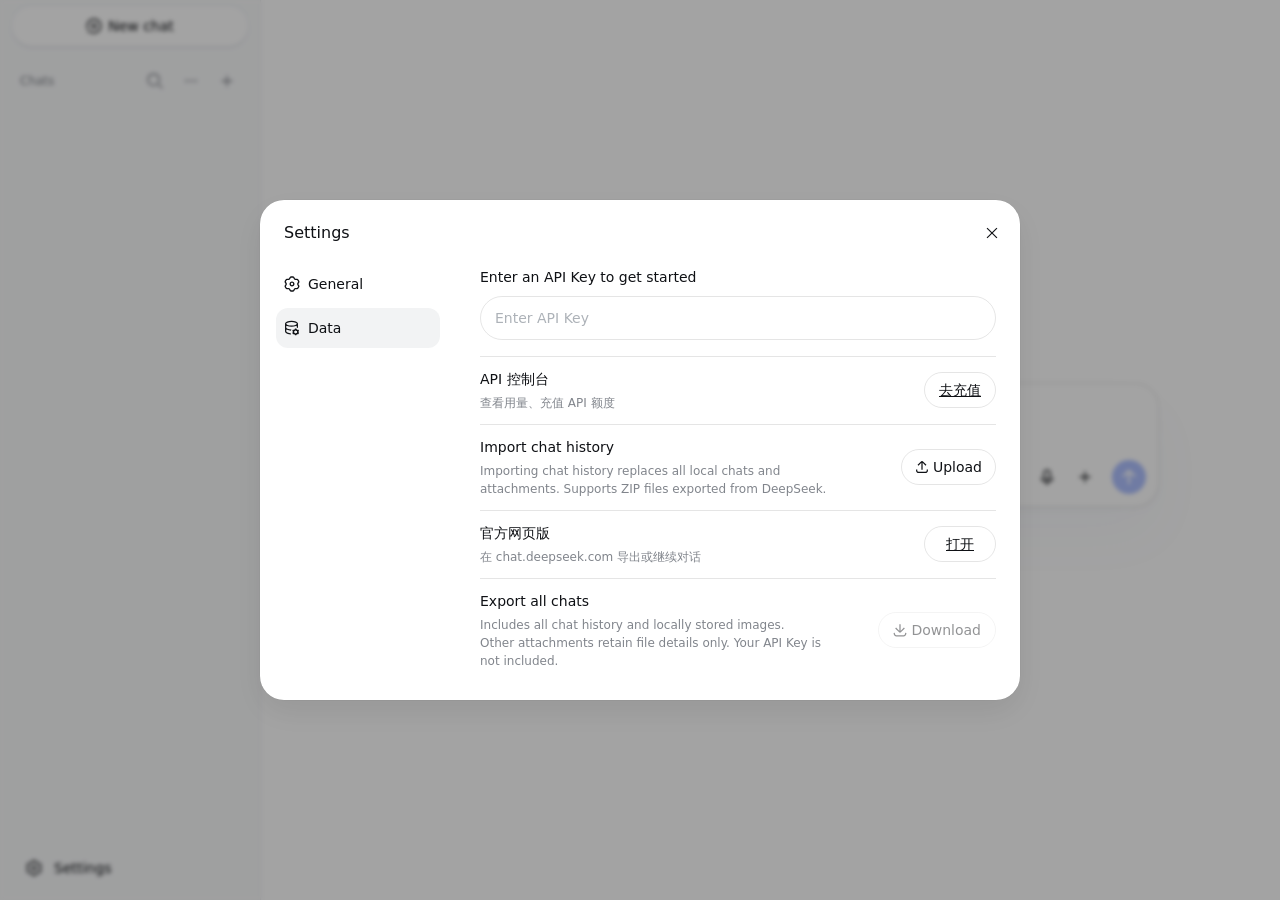
<file: app/src/main/assets/www/index.html>
<!doctype html>
<html lang="zh-CN">
  <head>
    <meta charset="utf-8" />
    <meta name="viewport" content="width=device-width,initial-scale=1" />
    <meta name="theme-color" content="#ffffff" />
    <title>My Chat</title>
    <script>
      // 这一段必须是 ES5：它要比任何构建产物先运行，负责选包和兜底报错。
      (function () {
        var MODERN = { js: 'modern/static/js/main.b41fa376.js', css: 'modern/static/css/main.e23131b2.css' }
        var LEGACY = { js: 'legacy/static/js/main.3cfdb5f5.js', css: 'legacy/static/css/main.22f33cc5.css' }
        var reported = false

        function chromeMajor() {
          var match = /Chrome\/(\d+)/.exec(navigator.userAgent)
          return match ? parseInt(match[1], 10) : 0
        }

        function capabilityReport() {
          var checks = [
            ['Object.hasOwn', typeof Object.hasOwn === 'function'],
            ['structuredClone', typeof structuredClone === 'function'],
            ['Array.prototype.at', typeof [].at === 'function'],
            ['Array.prototype.findLast', typeof [].findLast === 'function'],
            ['String.prototype.replaceAll', typeof ''.replaceAll === 'function'],
            ['Promise.any', typeof Promise.any === 'function']
          ]
          var missing = []
          for (var i = 0; i < checks.length; i += 1) {
            if (!checks[i][1]) missing.push(checks[i][0])
          }
          return { ua: navigator.userAgent, missing: missing }
        }

        function show(message, detail) {
          if (reported) return
          reported = true
          var host = document.getElementById('root')
          if (!host) {
            document.addEventListener('DOMContentLoaded', function () {
              reported = false
              show(message, detail)
            })
            return
          }
          var info = capabilityReport()
          var box = document.createElement('div')
          box.setAttribute(
            'style',
            'position:fixed;inset:0;z-index:2147483647;background:#fff;color:#111;overflow:auto;' +
              'font:13px/1.6 system-ui,sans-serif;padding:24px 20px;box-sizing:border-box'
          )
          var title = document.createElement('div')
          title.setAttribute('style', 'font-size:16px;font-weight:600;margin-bottom:10px')
          title.textContent = message
          var body = document.createElement('pre')
          body.setAttribute(
            'style',
            'white-space:pre-wrap;word-break:break-all;background:#f5f5f5;border-radius:8px;padding:12px;margin:0 0 12px'
          )
          body.textContent = detail || ''
          var hint = document.createElement('div')
          hint.setAttribute('style', 'color:#666;margin-bottom:12px')
          hint.textContent =
            '可以尝试：在应用市场更新「Android System WebView」，或升级系统。' +
            (info.missing.length ? ' 缺少特性：' + info.missing.join('、') : '')
          var copy = document.createElement('button')
          copy.textContent = '复制错误信息'
          copy.setAttribute(
            'style',
            'padding:8px 14px;border:1px solid #ccc;border-radius:8px;background:#fff;font:inherit'
          )
          copy.onclick = function () {
            var text =
              message + '\n' + (detail || '') + '\n' + info.ua + '\nmissing: ' + info.missing.join(',')
            if (navigator.clipboard && navigator.clipboard.writeText) {
              navigator.clipboard.writeText(text)
              copy.textContent = '已复制'
            } else {
              var area = document.createElement('textarea')
              area.value = text
              document.body.appendChild(area)
              area.select()
              try {
                document.execCommand('copy')
                copy.textContent = '已复制'
              } catch (e) {
                copy.textContent = '复制失败'
              }
              document.body.removeChild(area)
            }
          }
          box.appendChild(title)
          box.appendChild(body)
          box.appendChild(hint)
          box.appendChild(copy)
          host.innerHTML = ''
          host.appendChild(box)
        }

        window.onerror = function (message, source, line) {
          show('页面启动失败', String(message) + '\n' + String(source || '') + ':' + String(line || ''))
        }
        window.addEventListener('unhandledrejection', function (event) {
          var reason = event.reason
          show('页面启动失败', (reason && (reason.stack || reason.message)) || String(reason))
        })

        var major = chromeMajor()
        // 低于 105 用转译版；识别不到版本（极旧内核）也走转译版
        var useLegacy = major === 0 || major < 105
        var bundle = useLegacy ? LEGACY : MODERN
        document.documentElement.setAttribute('data-bundle', useLegacy ? 'legacy' : 'modern')

        var css = document.createElement('link')
        css.rel = 'stylesheet'
        css.href = bundle.css
        document.head.appendChild(css)

        var script = document.createElement('script')
        script.src = bundle.js
        script.defer = true
        script.onerror = function () {
          show('脚本加载失败', bundle.js)
        }
        document.head.appendChild(script)

        setTimeout(function () {
          var root = document.getElementById('root')
          if (root && root.childElementCount === 0) {
            show('页面没有渲染出来', '当前 WebView 版本：Chrome/' + (major || '未知'))
          }
        }, 8000)
      })()
    </script>
  </head>
  <body>
    <div id="root"></div>
  </body>
</html>
</file>
<file: app/src/main/assets/www/legacy/static/css/main.22f33cc5.css>
.trigger-_94788{display:contents}.tooltip-_94788{z-index:2000;box-sizing:border-box;background-color:var(--dsw-alias-tooltip-bg);max-width:calc(100vw - 28px);color:var(--dsw-static-neutral-bluish-00);pointer-events:none;border-radius:10px;padding:4px 8px;font-size:12px;line-height:1.5;position:fixed}[data-ds-dark-theme] .tooltip-_94788{color:var(--dsw-alias-label-primary);box-shadow:0 6px 16px rgba(0,0,0,.08),0 3px 6px -4px rgba(0,0,0,.12),0 9px 28px 8px rgba(0,0,0,.05)}.button-_7c3cd{cursor:pointer;transition:background-color var(--ds-transition-duration) var(--ds-ease-in-out);background-color:transparent;border:none;border-radius:50%;outline:none;flex-shrink:0;justify-content:center;align-items:center;padding:0;font-size:16px;display:inline-flex}.button-_7c3cd:active:not(:disabled){background-color:var(--dsw-alias-interactive-bg-hover)}@media (hover:hover){.button-_7c3cd:hover:not(:disabled){background-color:var(--dsw-alias-interactive-bg-hover)}}.button-_7c3cd:focus-visible{box-shadow:0 0 0 2px var(--dsw-alias-button-primary-fill)}.button-_7c3cd:disabled{cursor:not-allowed;color:var(--dsw-alias-label-caption)}.xs-_7c3cd{width:var(--ds-control-height-xs);height:var(--ds-control-height-xs)}.m-_7c3cd{width:34px;height:34px}.xl-_7c3cd{width:var(--ds-control-height-xl);height:var(--ds-control-height-xl)}.tertiary-_7c3cd{color:var(--dsw-alias-label-tertiary)}.primary-_7c3cd{color:var(--dsw-alias-label-primary)}.logo-cc04e9{background-color:var(--dsw-alias-markdown-citation);border-radius:50%;display:inline-flex;overflow:hidden}.img-cc04e9{object-fit:cover;width:100%;height:100%}.placeholder-cc04e9{background-color:var(--dsw-alias-markdown-citation);justify-content:center;align-items:center;width:100%;height:100%;display:flex}.fallback-cc04e9{color:var(--dsw-alias-label-tertiary)}.fallback-cc04e9 svg{width:70%;height:70%}.group-cc04e9{-webkit-user-select:none;-moz-user-select:none;-ms-user-select:none;user-select:none;margin-left:6px;display:inline-flex}.thumbnail-cc04e9{width:16px;height:16px;box-shadow:0 0 0 1px var(--search-row-site-logo-color,var(--dsw-alias-bg-base)), 0 0 0 1px var(--dsw-alias-bg-base);flex-shrink:0;margin-left:-4px;transition:box-shadow .2s}.thumbnail-cc04e9:first-of-type{margin-left:0}.anchor-a38882{text-decoration:none}.card-a38882{cursor:pointer;flex-direction:column;display:flex}.meta-a38882{padding-top:var(--search-view-card-meta-padding-top,0);font:var(--search-view-card-meta-font,500 12px/17px var(--dsw-font-family));align-items:center;gap:6px;display:flex}.siteIcon-a38882{flex-shrink:0;width:18px;height:18px}.siteName-a38882{text-overflow:ellipsis;white-space:nowrap;color:var(--search-view-card-secondary-color,var(--dsw-alias-label-secondary));overflow:hidden}.divider-a38882{background-color:var(--dsw-alias-border-l3);width:1px;height:12px;margin:0 3px}.date-a38882{color:var(--search-view-card-secondary-color,var(--dsw-alias-label-secondary));flex-shrink:0;font-weight:400}.title-a38882{font:var(--search-view-card-title-font,500 16px/25px var(--dsw-font-family));color:var(--dsw-alias-label-primary);line-clamp:2;-webkit-line-clamp:2;-webkit-box-orient:vertical;margin-top:6px;display:-webkit-box;overflow:hidden}.snippet-a38882{color:var(--search-view-card-secondary-color,var(--dsw-alias-label-secondary));line-clamp:2;-webkit-line-clamp:2;-webkit-box-orient:vertical;margin-top:6px;font-size:13px;line-height:20px;display:-webkit-box;overflow:hidden}.panel-_5cf57{box-sizing:border-box;border-left:1px solid var(--dsw-alias-border-l2);width:calc(50vw - 4rem);max-width:390px;height:100%;color:var(--dsw-alias-label-primary);background:var(--dsw-alias-bg-base);flex-direction:column;flex-shrink:0;display:flex}.header-_5cf57{box-sizing:border-box;border-bottom:1px solid var(--dsw-alias-border-l2);flex-shrink:0;align-items:center;height:60px;padding:0 14px 0 20px;display:flex}.title-_5cf57{text-overflow:ellipsis;white-space:nowrap;flex:1;font-size:14px;font-weight:500;line-height:22px;overflow:hidden}.content-_5cf57{--search-view-card-meta-font:var(--dsw-font-xs-13);--search-view-card-meta-padding-top:2px;--search-view-card-secondary-color:var(--dsw-alias-label-tertiary);--search-view-card-title-font:500 14px/22px var(--dsw-font-family);scrollbar-color:var(--scroll-color) transparent;flex:1;min-height:0;padding:8px;overflow-y:auto}.item-_5cf57{transition:background-color var(--ds-transition-duration) var(--ds-ease-in-out);border-radius:12px;margin-bottom:6px;padding:12px}.item-_5cf57:hover{background:var(--dsw-alias-interactive-bg-hover)}@media not all and (min-width:768px){.panel-_5cf57{z-index:700;border-left:none;width:auto;max-width:none;position:fixed;top:0;bottom:0;left:0;right:0}}.overlay-_83af2{--overlay-opacity:.36;z-index:1000;background-color:rgba(0, 0, 0, var(--overlay-opacity));-webkit-backdrop-filter:blur(2px);backdrop-filter:blur(2px);justify-content:center;align-items:center;display:flex;position:fixed;top:0;bottom:0;left:0;right:0}[data-ds-dark-theme] .overlay-_83af2{--overlay-opacity:.6}.content-_83af2{box-sizing:border-box;width:380px;max-width:calc(100vw - 32px);color:var(--dsw-alias-label-primary);background-color:var(--dsw-alias-bg-layer-2);box-shadow:inset 0 0 0 1px var(--dsw-alias-border-inverted), 0 0 1px 0 rgba(0,0,0,.2), 0 0 4px 0 rgba(0,0,0,.02), 0 12px 32px 0 rgba(0,0,0,.08);border-radius:24px;flex-direction:column;padding:22px 24px;font-size:14px;line-height:22px;display:flex}.header-_83af2{margin-bottom:var(--modal-header-gap,12px);justify-content:space-between;align-items:center;gap:8px;display:flex}.title-_83af2{font-size:16px;font-weight:500;line-height:24px}.close-_83af2{margin-right:-10px}.close-_83af2 svg{width:14px;height:14px}.main-_83af2{color:var(--dsw-alias-label-secondary)}.footer-_83af2{justify-content:flex-end;gap:8px;margin-top:20px;display:flex}.dialog-_9ef89{width:520px}.input-_9ef89{box-sizing:border-box;width:100%;height:40px;font:inherit;color:var(--dsw-alias-label-primary);background-color:var(--dsw-alias-bg-base);border:none;border-radius:12px;outline:none;padding:0 14px;font-size:14px}.input-_9ef89:focus-visible{box-shadow:inset 0 0 0 1px var(--dsw-alias-brand-primary)}.input-_9ef89::-webkit-input-placeholder{color:var(--dsw-alias-label-tertiary)}.input-_9ef89::-ms-input-placeholder{color:var(--dsw-alias-label-tertiary)}.input-_9ef89::placeholder{color:var(--dsw-alias-label-tertiary)}.list-_9ef89{flex-direction:column;gap:2px;max-height:min(52vh,420px);margin-top:12px;display:flex;overflow-y:auto}.hint-_9ef89{color:var(--dsw-alias-label-tertiary);text-align:center;padding:18px 4px;font-size:13px}.item-_9ef89{width:100%;font:inherit;text-align:left;cursor:pointer;background:0 0;border:none;border-radius:10px;flex-direction:column;gap:2px;padding:10px 12px;display:flex}.item-_9ef89:hover{background-color:var(--dsw-alias-bg-layer-3);outline:none}.item-_9ef89:focus-visible{background-color:var(--dsw-alias-bg-layer-3);outline:none}.itemTitle-_9ef89{color:var(--dsw-alias-label-primary);text-overflow:ellipsis;white-space:nowrap;font-size:14px;overflow:hidden}.snippet-_9ef89{color:var(--dsw-alias-label-secondary);-webkit-line-clamp:2;-webkit-box-orient:vertical;font-size:13px;line-height:19px;display:-webkit-box;overflow:hidden}.meta-_9ef89{color:var(--dsw-alias-label-tertiary);font-size:12px}.mark-_9ef89{color:inherit;background-color:var(--dsw-alias-brand-light,rgba(77,107,254,.16));border-radius:3px}.mask-_4f2ab{z-index:1000;cursor:copy;pointer-events:none;-webkit-backdrop-filter:blur(10px);backdrop-filter:blur(10px);background-color:rgba(255,255,255,.7);justify-content:center;align-items:center;display:flex;position:fixed;top:0;bottom:0;left:0;right:0}[data-ds-dark-theme] .mask-_4f2ab{background-color:rgba(39,39,48,.7)}.wrap-_4f2ab{box-sizing:border-box;width:100%;color:var(--dsw-alias-label-primary);text-align:center;flex-direction:column;align-items:center;margin-top:-3%;padding:0 40px;display:flex}.title-_4f2ab{margin-top:16px;font-size:20px;line-height:28px}.desc-_4f2ab{color:var(--dsw-alias-label-tertiary);margin-top:16px;font-size:14px;line-height:22px}.card-_282ec{box-sizing:border-box;border:1px solid var(--dsw-alias-border-l2);background-color:var(--dsw-specific-input-major);cursor:default;border-radius:16px;flex-shrink:0;align-items:center;width:240px;min-height:64px;padding:0 12px 0 14px;transition:background-color .2s ease-in-out;display:flex;position:relative}.card-_282ec:hover .remove-_282ec{opacity:1}.clickable-_282ec{cursor:pointer}.clickable-_282ec:hover{background-color:var(--dsw-alias-interactive-bg-hover)}.editable-_282ec{padding-right:24px}.failed-_282ec{border-color:var(--dsw-alias-state-error-primary)}.failed-_282ec .subCaption-_282ec{color:var(--dsw-alias-state-error-primary)}.icon-_282ec{width:28px;height:28px;color:var(--dsw-alias-label-tertiary);flex-shrink:0;justify-content:center;align-items:center;margin-right:10px;display:flex}.retry-_282ec svg{width:18px;height:18px;color:var(--dsw-alias-label-secondary)}.spinner-_282ec{box-sizing:border-box;border:2px solid var(--dsw-alias-border-l2);border-top-color:var(--dsw-alias-label-tertiary);border-radius:50%;width:16px;height:16px;animation:.8s linear infinite spin-_282ec}@keyframes spin-_282ec{to{transform:rotate(360deg)}}.content-_282ec{-webkit-user-select:none;-moz-user-select:none;-ms-user-select:none;user-select:none;flex:1;min-width:0;padding:10px 0}.caption-_282ec{white-space:nowrap;text-overflow:ellipsis;color:var(--dsw-alias-label-primary);font-size:14px;font-weight:400;line-height:22px;overflow:hidden}.subCaption-_282ec{white-space:nowrap;text-overflow:ellipsis;color:var(--dsw-alias-label-tertiary);font-size:12px;line-height:18px;overflow:hidden}.remove-_282ec{width:18px;height:18px;color:var(--dsw-alias-label-primary-inverted);background-color:var(--dsw-alias-button-contrast-fill);cursor:pointer;opacity:0;border:none;border-radius:50%;justify-content:center;align-items:center;padding:0;transition:opacity .2s ease-in-out;display:flex;position:absolute;top:4px;right:4px}.invalidRemove-_282ec{opacity:1;color:var(--dsw-alias-label-primary-foreground);background-color:var(--dsw-alias-state-error-primary)}.wrapper-ed6f47{--line-height:24px;--input-padding-top:12px;box-sizing:border-box;cursor:text;width:100%;font-size:16px;line-height:var(--line-height);border:1px solid var(--dsw-alias-border-l2-darkmode-thin);background:var(--dsw-specific-input-major);border-radius:24px;flex-direction:column;display:flex;overflow:hidden}.session-ed6f47{box-shadow:0 4px 10px rgba(0,0,0,.02),0 2px 4px rgba(0,0,0,.04)}.home-ed6f47{box-shadow:0 4px 12px rgba(0,0,0,.02),0 2px 2px rgba(72,104,178,.01),0 30px 60px rgba(72,104,178,.03)}[data-ds-dark-theme] .home-ed6f47{box-shadow:none}.attachments-ed6f47{cursor:default;align-items:flex-end;gap:10px;padding:12px 12px 0;display:flex;overflow-x:auto}.attachment-ed6f47{box-sizing:border-box;border:1px solid var(--dsw-alias-border-l2);background-color:var(--dsw-alias-bg-skeleton);border-radius:12px;flex-shrink:0;width:72px;height:72px;position:relative;overflow:hidden}.attachment-ed6f47 img{object-fit:cover;width:100%;height:100%;display:block}.attachment-ed6f47:hover .remove-ed6f47{opacity:1}.uploading-ed6f47{background-color:rgba(0,0,0,.3);position:absolute;top:0;bottom:0;left:0;right:0}.uploading-ed6f47:after{content:"";border:2px solid rgba(255,255,255,.4);border-top-color:#fff;border-radius:50%;width:16px;height:16px;margin:-10px 0 0 -10px;animation:.8s linear infinite spin-ed6f47;position:absolute;top:50%;left:50%}@keyframes spin-ed6f47{to{transform:rotate(360deg)}}.attachmentFailed-ed6f47{border-color:var(--dsw-alias-state-error-primary)}.failed-ed6f47{cursor:pointer;color:var(--dsw-static-neutral-bluish-00);background-color:rgba(0,0,0,.48);border:none;flex-direction:column;justify-content:center;align-items:center;padding:0 3px;display:flex;position:absolute;top:0;bottom:0;left:0;right:0}.failed-ed6f47 svg{width:18px;height:18px}.failedStatic-ed6f47{cursor:default;background-color:rgba(0,0,0,.24);justify-content:flex-end;padding-bottom:7px}.failedReason-ed6f47{text-align:center;word-break:break-word;-webkit-line-clamp:2;-webkit-box-orient:vertical;max-width:100%;margin-top:2px;font-size:11px;font-weight:500;line-height:14px;display:-webkit-box;overflow:hidden}.remove-ed6f47{z-index:1;color:#fff;-webkit-filter:drop-shadow(0 0 .5px rgba(0,0,0,.2));filter:drop-shadow(0 0 .5px rgba(0,0,0,.2));cursor:pointer;opacity:1;background-color:rgba(0,0,0,.55);border:none;border-radius:50%;justify-content:center;align-items:center;width:20px;height:20px;padding:0;display:flex;position:absolute;top:4px;right:4px}.invalidRemove-ed6f47{opacity:1;color:var(--dsw-alias-label-primary-foreground);background-color:var(--dsw-alias-state-error-primary)}.textareaWrapper-ed6f47{width:100%;position:relative}.textarea-ed6f47,.mirror-ed6f47{box-sizing:border-box;width:100%;min-height:calc(var(--line-height) * 2 + var(--input-padding-top));padding:var(--input-padding-top) 12px 0 16px;font:inherit;line-height:inherit;font-variant-ligatures:no-contextual;word-break:break-word;white-space:pre-wrap;border:none;margin:0;display:block;overflow:auto}.textarea-ed6f47{resize:none;overscroll-behavior:contain;height:100%;color:var(--dsw-alias-label-primary);caret-color:var(--dsw-alias-brand-text);background-color:transparent;outline:none;position:absolute}.textarea-ed6f47::-webkit-input-placeholder{color:var(--dsw-alias-label-caption);-webkit-user-select:none;-moz-user-select:none;-ms-user-select:none;user-select:none}.textarea-ed6f47::-ms-input-placeholder{color:var(--dsw-alias-label-caption);-webkit-user-select:none;-moz-user-select:none;-ms-user-select:none;user-select:none}.textarea-ed6f47::placeholder{color:var(--dsw-alias-label-caption);-webkit-user-select:none;-moz-user-select:none;-ms-user-select:none;user-select:none}.textareaHidden-ed6f47{visibility:hidden}@media not all and (min-width:440px){.textarea-ed6f47,.mirror-ed6f47{min-height:calc(var(--line-height) * 1.25 + var(--input-padding-top))}}.mirror-ed6f47{visibility:hidden;pointer-events:none;max-height:336px}@media not all and (min-width:768px){.wrapper-ed6f47{max-height:calc(var(--app-viewport-height,100dvh) - 120px);flex-shrink:0}.textareaWrapper-ed6f47{min-height:0}.attachments-ed6f47,.functionRow-ed6f47{flex-shrink:0}}.functionRow-ed6f47{align-items:center;gap:8px;margin-top:4px;padding:12px;display:flex}.toggles-ed6f47{flex:1;align-items:center;gap:10px;min-width:0;display:flex}.collapsedToggles-ed6f47 .toggleLabel-ed6f47{display:none}.toggle-ed6f47{border:1px solid var(--dsw-alias-border-l2);height:34px;color:var(--dsw-alias-label-primary);font:inherit;white-space:nowrap;cursor:pointer;-webkit-user-select:none;-moz-user-select:none;-ms-user-select:none;user-select:none;background-color:transparent;border-radius:18px;flex-shrink:0;justify-content:center;align-items:center;gap:4px;padding:0 12px;font-size:13px;font-weight:500;line-height:20px;transition-property:border,background;transition-duration:.2s;display:inline-flex}.toggle-ed6f47:hover:not(:disabled){background-color:var(--dsw-alias-interactive-bg-hover)}.toggle-ed6f47:disabled{opacity:.4;cursor:not-allowed}.toggle-ed6f47.selected-ed6f47{background-color:var(--dsw-alias-button-ghost-active-fill);color:var(--dsw-alias-brand-text);border-color:var(--dsw-alias-button-ghost-active-border)}.toggle-ed6f47.selected-ed6f47:hover{background-color:var(--dsw-alias-button-ghost-active-hover)}.right-ed6f47{flex-shrink:0;align-items:center;gap:4px;margin-left:auto;display:flex}.sendButton-ed6f47{background:var(--dsw-alias-button-primary-fill);width:34px;height:34px;color:var(--dsw-static-neutral-bluish-00);cursor:pointer;border:none;border-radius:50%;flex-shrink:0;justify-content:center;align-items:center;margin-left:6px;padding:0;transition:background .2s;display:flex}.sendButton-ed6f47:not(.disabled-ed6f47):hover{background:var(--dsw-alias-button-primary-hover)}.sendButton-ed6f47.disabled-ed6f47{opacity:.4;cursor:not-allowed}.attachPanel-ed6f47{width:100%;margin-top:14px}.attachTiles-ed6f47{gap:8px;width:100%;display:flex}.attachTile-ed6f47{color:#1a1a1a;min-width:0;height:68px;font:inherit;cursor:pointer;background:#f5f5f5;border:none;border-radius:16px;flex-direction:column;flex:1;justify-content:center;align-items:center;gap:8px;padding:0;font-size:15px;line-height:1;display:flex}.attachTile-ed6f47:active{background:#ededed}[data-ds-dark-theme] .attachTile-ed6f47{color:#ededed;background:#2b2c30}[data-ds-dark-theme] .attachTile-ed6f47:active{background:#34353a}.attachIcon-ed6f47{color:#4d6bfe;width:22px;height:22px}[data-ds-dark-theme] .attachIcon-ed6f47{color:#6b85ff}.attachLabel-ed6f47{font-size:14px;line-height:1}.plusIcon-ed6f47{transition:transform .18s;display:inline-flex}.plusOpen-ed6f47{transform:rotate(45deg)}.photoStrip-ed6f47{scrollbar-width:none;gap:8px;padding:2px 0 12px;display:flex;overflow-x:auto}.photoStrip-ed6f47::-webkit-scrollbar{display:none}.photoItem-ed6f47{cursor:pointer;background:#f5f5f5;border:none;border-radius:12px;flex:none;width:76px;height:76px;padding:0;position:relative;overflow:hidden}.photoItem-ed6f47 img{object-fit:cover;width:100%;height:100%;display:block}[data-ds-dark-theme] .photoItem-ed6f47{background:#2b2c30}.photoSelected-ed6f47 img{opacity:.92}.photoCheck-ed6f47{color:#4d6bfe;background:#fff;border-radius:50%;justify-content:center;align-items:center;width:22px;height:22px;display:flex;position:absolute;top:4px;right:4px;box-shadow:0 1px 4px rgba(0,0,0,.18)}.photoCheck-ed6f47 svg{width:14px;height:14px}[data-ds-dark-theme] .photoCheck-ed6f47{color:#6b85ff;background:#17181a}.suggestRow-ed6f47{scrollbar-width:none;gap:8px;padding:12px 12px 0;display:flex;overflow-x:auto}.suggestRow-ed6f47::-webkit-scrollbar{display:none}.suggestChip-ed6f47{border:1px solid var(--dsw-alias-border-l2-darkmode-thin);color:var(--dsw-alias-label-primary);font:inherit;cursor:pointer;background:0 0;border-radius:999px;flex-shrink:0;align-items:center;gap:6px;padding:9px 14px;font-size:15px;line-height:1;display:inline-flex}.suggestChip-ed6f47:active{background:rgba(0,0,0,.04)}[data-ds-dark-theme] .suggestChip-ed6f47:active{background:rgba(255,255,255,.06)}.suggestArrow-ed6f47{color:var(--dsw-alias-label-tertiary)}.timer-_1bdad{color:var(--dsw-alias-label-caption);font-variant-numeric:tabular-nums;white-space:nowrap;flex-shrink:0;align-items:center;font-size:12px;line-height:17px;display:inline-flex}@media not all and (min-width:768px){.timer-_1bdad{display:none}}.button-_1bdad{width:34px;height:34px;color:var(--dsw-alias-label-primary);cursor:pointer;transition:background-color var(--ds-transition-duration) var(--ds-ease-in-out);background-color:transparent;border:none;border-radius:50%;outline:none;flex-shrink:0;justify-content:center;align-items:center;padding:0;display:inline-flex}.button-_1bdad:active:not(.recording-_1bdad):not(.disabled-_1bdad){background-color:var(--dsw-alias-interactive-bg-hover)}@media (hover:hover){.button-_1bdad:hover:not(.recording-_1bdad):not(.disabled-_1bdad){background-color:var(--dsw-alias-interactive-bg-hover)}}.button-_1bdad:focus-visible{box-shadow:0 0 0 2px var(--dsw-alias-button-primary-fill)}.disabled-_1bdad{color:var(--dsw-alias-label-caption);cursor:not-allowed}.active-_1bdad{justify-content:center;align-items:center;width:26px;height:26px;display:flex;position:relative}.halo-_1bdad{background-color:var(--dsw-alias-brand-primary);opacity:.2;border-radius:50%;animation:.15s ease-out both haloEnter-_1bdad,1.8s ease-in-out .15s infinite haloBreath-_1bdad;position:absolute;top:0;bottom:0;left:0;right:0}.core-_1bdad{background-color:var(--dsw-alias-brand-primary);opacity:.75;border-radius:50%;animation:.2s ease-out .14s both coreEnter-_1bdad;position:absolute;top:2px;bottom:2px;left:2px;right:2px}.outline-_1bdad{color:var(--dsw-alias-brand-primary);animation:.12s ease-out .14s both fadeOut-_1bdad;display:flex;position:absolute}.glyph-_1bdad{color:var(--dsw-static-neutral-bluish-00);animation:.1s ease-out .26s both fadeIn-_1bdad;display:flex;position:relative}@keyframes haloEnter-_1bdad{0%{opacity:0;transform:scale(.6)}to{opacity:.2;transform:scale(1)}}@keyframes haloBreath-_1bdad{0%,to{scale:1}50%{scale:1.1}}@keyframes coreEnter-_1bdad{0%{opacity:0;transform:scale(.6)}to{opacity:.75;transform:scale(1)}}@keyframes fadeOut-_1bdad{to{opacity:0}}@keyframes fadeIn-_1bdad{0%{opacity:0}}@media (prefers-reduced-motion:reduce){.halo-_1bdad,.core-_1bdad,.glyph-_1bdad{animation:none}.outline-_1bdad{display:none}.halo-_1bdad{scale:none}}.loading-_1bdad{box-sizing:border-box;border:1.5px solid var(--dsw-alias-border-l2);border-top-color:var(--dsw-alias-label-tertiary);border-radius:50%;width:14px;height:14px;animation:.8s linear infinite spin-_1bdad}@keyframes spin-_1bdad{to{transform:rotate(360deg)}}.spectrum-_62476{opacity:.7;pointer-events:none;justify-content:center;align-items:center;gap:3px;height:36px;display:flex;position:absolute;top:calc(50% + 8px);left:16px;right:12px;translate:0 -50%}.bar-_62476{background-color:var(--dsw-alias-button-info-hover,#679efe);transform-origin:50%;will-change:transform;border-radius:1px;flex-shrink:0;width:2px;height:5px}.button-_074b8{box-sizing:border-box;min-width:72px;font:inherit;cursor:pointer;white-space:nowrap;-webkit-user-select:none;-moz-user-select:none;-ms-user-select:none;user-select:none;transition:background-color var(--ds-transition-duration) var(--ds-ease-in-out), opacity var(--ds-transition-duration) var(--ds-ease-in-out);border:1px solid transparent;border-radius:4096px;outline:none;justify-content:center;align-items:center;padding:0 14px;font-size:14px;font-weight:500;line-height:22px;display:inline-flex}.button-_074b8:focus-visible{box-shadow:0 0 0 2px var(--dsw-alias-button-primary-fill)}.button-_074b8:disabled{opacity:.45;cursor:not-allowed}.l-_074b8{height:var(--ds-control-height-l)}.m-_074b8{height:var(--ds-control-height-m);gap:4px}.m-_074b8 svg{width:14px;height:14px}.s-_074b8{height:var(--ds-control-height-s);min-width:58px}.block-_074b8{width:100%}.primary-_074b8{color:var(--dsw-alias-label-primary-foreground);background-color:var(--dsw-alias-button-primary-fill)}.primary-_074b8:hover:not(:disabled){background-color:var(--dsw-alias-button-primary-hover)}.outlined-_074b8{color:var(--dsw-alias-label-primary);border-color:var(--dsw-alias-border-l2);background-color:transparent;font-weight:400}.outlined-_074b8:hover:not(:disabled){background-color:var(--dsw-alias-interactive-bg-hover)}.danger-_074b8{color:var(--dsw-static-neutral-bluish-00);background-color:var(--dsw-alias-state-error-primary)}.danger-_074b8:hover:not(:disabled){background-color:var(--dsw-alias-state-error-secondary)}.dangerOutlined-_074b8{color:var(--dsw-alias-state-error-primary);border-color:var(--dsw-alias-state-error-primary);background-color:transparent;font-weight:400}.dangerOutlined-_074b8:hover:not(:disabled){background-color:var(--dsw-alias-interactive-bg-hover-danger)}.dangerOutlined-_074b8:focus-visible{box-shadow:0 0 0 2px var(--dsw-alias-state-error-primary)}.card-bab5a2{z-index:950;box-sizing:border-box;border:1px solid var(--dsw-alias-border-inverted);background:var(--dsw-specific-menu);max-width:355px;box-shadow:var(--dsw-shadow-lv3);border-radius:12px;padding:16px;position:fixed}.container-_094a5{justify-content:space-between;align-items:center;width:100%;padding:6px;display:flex}.name-_094a5{color:var(--dsw-alias-label-primary);font-family:var(--ds-font-family-code);margin-left:8px;font-size:12px;line-height:18px}.button-_094a5{height:28px;color:var(--dsw-alias-label-secondary);font:inherit;cursor:pointer;-webkit-user-select:none;-moz-user-select:none;-ms-user-select:none;user-select:none;background:0 0;border:none;border-radius:8px;align-items:center;gap:3px;padding:0 10px;font-size:13px;line-height:20px;display:inline-flex}.button-_094a5:active{background-color:var(--dsw-alias-interactive-bg-hover)}@media (hover:hover){.button-_094a5:hover{background-color:var(--dsw-alias-interactive-bg-hover)}}.button-_094a5 svg{width:14px;height:14px}.ds-markdown{font:var(--dsw-font-markdown-base);color:var(--dsw-alias-label-primary)}.ds-markdown strong{font-weight:600}.ds-markdown img{max-width:100%}.ds-markdown h1{font:var(--dsw-font-markdown-h1)}.ds-markdown h2{font:var(--dsw-font-markdown-h2)}.ds-markdown h3{font:var(--dsw-font-markdown-h3)}.ds-markdown h4{font:var(--dsw-font-markdown-h4)}.ds-markdown h5,.ds-markdown h6{font:var(--dsw-font-markdown-base-strong)}.ds-markdown h1 strong,.ds-markdown h2 strong,.ds-markdown h3 strong,.ds-markdown h4 strong,.ds-markdown h5 strong,.ds-markdown h6 strong{font-weight:inherit}.ds-markdown h1,.ds-markdown h2,.ds-markdown h3{margin:32px 0 16px}.ds-markdown h4,.ds-markdown h5,.ds-markdown h6,.ds-markdown .ds-markdown-paragraph{margin:16px 0}.ds-markdown h4+ul,.ds-markdown h5+ul,.ds-markdown h6+ul,.ds-markdown h4+ol,.ds-markdown h5+ol,.ds-markdown h6+ol{margin-top:8px}.ds-markdown h4:has(+ul){margin-bottom:8px}.ds-markdown h5:has(+ul){margin-bottom:8px}.ds-markdown h6:has(+ul){margin-bottom:8px}.ds-markdown h4:has(+ol){margin-bottom:8px}.ds-markdown h5:has(+ol){margin-bottom:8px}.ds-markdown h6:has(+ol){margin-bottom:8px}.ds-markdown a:not(.ds-a){color:var(--dsw-alias-brand-text);transition:box-shadow var(--ds-transition-duration) var(--ds-ease-in-out);border:2px solid rgba(255,255,255,0);border-width:2px 3px;margin-left:-3px;margin-right:-3px;text-decoration:none;position:relative}.ds-markdown a:not(.ds-a):hover,.ds-markdown a:not(.ds-a) :focus{-webkit-text-decoration:underline var(--dsw-alias-brand-text);-webkit-text-decoration:underline var(--dsw-alias-brand-text);text-decoration:underline var(--dsw-alias-brand-text);outline:none}.ds-markdown a:not(.ds-a):focus-visible{box-shadow:0 0 0 2px var(--dsw-alias-brand-text)}.ds-markdown li>ul,.ds-markdown li>ol{margin-top:4px}.ds-markdown ul,.ds-markdown ol{margin:16px 0;padding-left:18px}.ds-markdown li:not(:first-child){margin-top:6px}.ds-markdown li::marker{color:var(--dsw-alias-label-secondary);line-height:28px}.ds-markdown ul>.ds-markdown-task-list-item{list-style:none}.ds-markdown ul>.ds-markdown-task-list-item>.ds-markdown-task-checkbox{margin-left:-18px}.ds-markdown .ds-markdown-task-list-item>.ds-markdown-task-checkbox{color:var(--dsw-alias-label-secondary)}.ds-markdown .ds-markdown-task-list-item>.ds-markdown-task-checkbox+.ds-markdown-paragraph{display:inline}.ds-markdown ul ol,.ds-markdown ol ol{padding-left:0;list-style-position:inside}:is(.ds-markdown ul ol,.ds-markdown ol ol) li p{display:inline}.ds-markdown hr{background:var(--dsw-alias-border-l2);border:none;height:1px;margin:32px 0;display:block}.ds-markdown blockquote{border-left:2px solid var(--dsw-alias-label-caption);margin:16px 0 0;padding-left:14px}.ds-markdown table{border-collapse:collapse;width:-moz-max-content;width:max-content;max-width:-moz-max-content;max-width:max-content}.ds-markdown th{border-bottom:1px solid var(--dsw-alias-border-l3);font:var(--dsw-font-markdown-table-head);min-width:100px;max-width:320px;border-top:none;max-width:min(30vw,320px);padding:10px 16px}.ds-markdown th:not(:-webkit-any(:lang(ae),:lang(ar),:lang(arc),:lang(bcc),:lang(bqi),:lang(ckb),:lang(dv),:lang(fa),:lang(glk),:lang(he),:lang(ku),:lang(mzn),:lang(nqo),:lang(pnb),:lang(ps),:lang(sd),:lang(ug),:lang(ur),:lang(yi))){text-align:left}.ds-markdown th:not(:-moz-any(:lang(ae),:lang(ar),:lang(arc),:lang(bcc),:lang(bqi),:lang(ckb),:lang(dv),:lang(fa),:lang(glk),:lang(he),:lang(ku),:lang(mzn),:lang(nqo),:lang(pnb),:lang(ps),:lang(sd),:lang(ug),:lang(ur),:lang(yi))){text-align:left}.ds-markdown th:not(:is(:lang(ae),:lang(ar),:lang(arc),:lang(bcc),:lang(bqi),:lang(ckb),:lang(dv),:lang(fa),:lang(glk),:lang(he),:lang(ku),:lang(mzn),:lang(nqo),:lang(pnb),:lang(ps),:lang(sd),:lang(ug),:lang(ur),:lang(yi))){text-align:left}.ds-markdown th:-webkit-any(:lang(ae),:lang(ar),:lang(arc),:lang(bcc),:lang(bqi),:lang(ckb),:lang(dv),:lang(fa),:lang(glk),:lang(he),:lang(ku),:lang(mzn),:lang(nqo),:lang(pnb),:lang(ps),:lang(sd),:lang(ug),:lang(ur),:lang(yi)){text-align:right}.ds-markdown th:-moz-any(:lang(ae),:lang(ar),:lang(arc),:lang(bcc),:lang(bqi),:lang(ckb),:lang(dv),:lang(fa),:lang(glk),:lang(he),:lang(ku),:lang(mzn),:lang(nqo),:lang(pnb),:lang(ps),:lang(sd),:lang(ug),:lang(ur),:lang(yi)){text-align:right}.ds-markdown th:is(:lang(ae),:lang(ar),:lang(arc),:lang(bcc),:lang(bqi),:lang(ckb),:lang(dv),:lang(fa),:lang(glk),:lang(he),:lang(ku),:lang(mzn),:lang(nqo),:lang(pnb),:lang(ps),:lang(sd),:lang(ug),:lang(ur),:lang(yi)){text-align:right}.ds-markdown th:first-child{padding-left:0}.ds-markdown td{border-bottom:1px solid var(--dsw-alias-border-l2);font:var(--dsw-font-markdown-table);min-width:100px;max-width:320px;max-width:min(30vw,320px);padding:10px 16px}.ds-markdown td:first-child{padding-left:0}.ds-markdown td:last-child{padding-right:0}.ds-markdown pre{font-family:var(--ds-font-family-code);margin:16px 0;overflow:auto}.ds-markdown code{box-sizing:border-box;font:var(--dsw-font-markdown-code);font-family:var(--ds-font-family-code);background-color:var(--dsw-alias-markdown-inline-code);border-radius:6px;align-items:center;padding:0 5px;display:inline-flex;font-size:.875em!important}.ds-markdown h1 code,.ds-markdown h2 code,.ds-markdown h3 code,.ds-markdown h4 code,.ds-markdown h5 code,.ds-markdown h6 code{font:inherit;font-family:var(--ds-font-family-code)}.ds-markdown table code{font-size:13px}.ds-markdown-math.katex-display{text-align:center;max-width:100%;padding:4px;display:block;overflow-x:auto;overflow-y:hidden}.ds-markdown>* .ds-markdown-math{margin:16px 0}.ds-markdown>* .ds-markdown-math:first-child{margin-top:0}.ds-markdown>* .ds-markdown-math:last-child{margin-bottom:0}.ds-markdown li>.ds-markdown-paragraph{margin:8px 0}.ds-markdown li>:first-child{margin-top:0}.ds-markdown li>:last-child:not(.md-code-block){margin-bottom:0}.ds-markdown .ds-markdown-paragraph:first-child{margin-top:0!important}.ds-markdown .ds-markdown-paragraph:last-child{margin-bottom:0!important}.ds-markdown>:first-child{margin-top:0!important}.ds-markdown>:last-child{margin-bottom:0!important}.ds-markdown-html{font-family:var(--ds-font-family-code)}.ds-markdown-cite{font-variant:tabular-nums;min-width:14px;height:14px;box-shadow:inset 0 0 0 .5px var(--dsw-alias-border-l1);box-sizing:border-box;-webkit-user-select:none;-moz-user-select:none;-ms-user-select:none;user-select:none;white-space:nowrap;background:var(--dsw-alias-markdown-placeholder);font:500 9px/14px var(--ds-font-family-code);color:var(--dsw-alias-label-tertiary);cursor:pointer;border-radius:6px 6px 6px 0;flex-shrink:0;justify-content:center;align-items:center;margin:0 2px;padding:0 4px;display:inline-flex;position:relative;top:-5px}.ds-markdown-cite+.ds-markdown-cite{margin-left:0}.ds-markdown-cite:hover{background:var(--dsw-alias-markdown-citation)}.ds-markdown .md-code-block{margin:16px 0}.md-code-block{--dsl-code-block-banner-background-color:var(--dsw-alias-markdown-code-block-banner);--dsl-code-block-border-radius:12px;--dsl-code-block-banner-font:var(--dsw-font-xs-13);--dsl-code-block-content-font:var(--dsw-font-markdown-code-block);color:var(--dsw-alias-label-primary);background:var(--dsw-alias-markdown-code-block);border-radius:var(--dsl-code-block-border-radius)}.md-code-block:not(:last-child){margin-bottom:11px}.md-code-block-banner{background:var(--dsl-code-block-banner-background-color);font:var(--dsl-code-block-banner-font);border-top-left-radius:var(--dsl-code-block-border-radius);border-top-right-radius:var(--dsl-code-block-border-radius);justify-content:space-between;display:flex}.md-code-block>pre{font:var(--dsl-code-block-content-font);white-space:pre-wrap;word-break:break-all;padding:16px;margin:0!important}.markdown-table-wrapper{overflow-x:auto}.md-code-block-switch{gap:4px;display:flex}.md-code-block-switch [aria-pressed=true]{background:var(--dsw-alias-markdown-code-block);color:var(--dsw-alias-label-primary)}.md-mermaid-diagram{text-align:center;padding:16px;overflow:auto}.md-mermaid-diagram>svg{max-width:100%;height:auto;margin:0 auto;display:block}.md-mermaid-status{min-height:160px;color:var(--dsw-alias-label-secondary);justify-content:center;align-items:center;padding:16px;font-size:14px;display:flex}body.dark .md-code-block .token.comment,body.dark .md-code-block .token.prolog,body.dark .md-code-block .token.doctype,body.dark .md-code-block .token.cdata{color:#8da1b9}body.dark .md-code-block .token.punctuation{color:#e3eaf2}body.dark .md-code-block .token.delimiter.important,body.dark .md-code-block .token.selector .parent,body.dark .md-code-block .token.tag,body.dark .md-code-block .token.tag .token.punctuation{color:#6cc}body.dark .md-code-block .token.attr-name,body.dark .md-code-block .token.boolean,body.dark .md-code-block .token.boolean.important,body.dark .md-code-block .token.number,body.dark .md-code-block .token.constant,body.dark .md-code-block .token.selector .token.attribute{color:#e6d37a}body.dark .md-code-block .token.class-name,body.dark .md-code-block .token.key,body.dark .md-code-block .token.parameter,body.dark .md-code-block .token.property,body.dark .md-code-block .token.property-access,body.dark .md-code-block .token.variable{color:#6cb8e6}body.dark .md-code-block .token.attr-value,body.dark .md-code-block .token.inserted,body.dark .md-code-block .token.color,body.dark .md-code-block .token.selector .token.value,body.dark .md-code-block .token.string,body.dark .md-code-block .token.string .token.url-link{color:#91d076}body.dark .md-code-block .token.builtin,body.dark .md-code-block .token.keyword-array,body.dark .md-code-block .token.package,body.dark .md-code-block .token.regex{color:#f4adf4}body.dark .md-code-block .token.function,body.dark .md-code-block .token.selector .token.class,body.dark .md-code-block .token.selector .token.id{color:#c699e3}body.dark .md-code-block .token.atrule .token.rule,body.dark .md-code-block .token.combinator,body.dark .md-code-block .token.keyword,body.dark .md-code-block .token.operator,body.dark .md-code-block .token.pseudo-class,body.dark .md-code-block .token.pseudo-element,body.dark .md-code-block .token.selector,body.dark .md-code-block .token.unit{color:#e9ae7e}body.dark .md-code-block .token.deleted,body.dark .md-code-block .token.important{color:#cd6660}body.dark .md-code-block .token.keyword-this,body.dark .md-code-block .token.this{color:#6cb8e6}body.dark .md-code-block .token.important,body.dark .md-code-block .token.keyword-this,body.dark .md-code-block .token.this,body.dark .md-code-block .token.bold{font-weight:700}body.dark .md-code-block .token.delimiter.important{font-weight:inherit}body.dark .md-code-block .token.italic{font-style:italic}body.dark .md-code-block .token.entity{cursor:help}body.dark .md-code-block .language-markdown .token.title,body.dark .md-code-block .language-markdown .token.title .token.punctuation{color:#6cb8e6;font-weight:700}body.dark .md-code-block .language-markdown .token.blockquote.punctuation{color:#f4adf4}body.dark .md-code-block .language-markdown .token.code{color:#6cc}body.dark .md-code-block .language-markdown .token.hr.punctuation{color:#6cb8e6}body.dark .md-code-block .language-markdown .token.url .token.content{color:#91d076}body.dark .md-code-block .language-markdown .token.url-link{color:#e6d37a}body.dark .md-code-block .language-markdown .token.list.punctuation{color:#f4adf4}body.dark .md-code-block .language-markdown .token.table-header,body.dark .md-code-block .language-json .token.operator{color:#e3eaf2}body.dark .md-code-block .language-scss .token.variable{color:#6cc}body.dark .md-code-block .token.token.tab:not(:empty):before,body.dark .md-code-block .token.token.cr:before,body.dark .md-code-block .token.token.lf:before,body.dark .md-code-block .token.token.space:before{color:#8da1b9}body.dark .md-code-block div.code-toolbar>.toolbar.toolbar>.toolbar-item>a,body.dark .md-code-block div.code-toolbar>.toolbar.toolbar>.toolbar-item>button{color:#111b27;background:#6cb8e6}body.dark .md-code-block div.code-toolbar>.toolbar.toolbar>.toolbar-item>a:hover,body.dark .md-code-block div.code-toolbar>.toolbar.toolbar>.toolbar-item>a:focus,body.dark .md-code-block div.code-toolbar>.toolbar.toolbar>.toolbar-item>button:hover,body.dark .md-code-block div.code-toolbar>.toolbar.toolbar>.toolbar-item>button:focus{color:#111b27;background:rgba(108,184,230,.855);text-decoration:none}body.dark .md-code-block div.code-toolbar>.toolbar.toolbar>.toolbar-item>span,body.dark .md-code-block div.code-toolbar>.toolbar.toolbar>.toolbar-item>span:hover,body.dark .md-code-block div.code-toolbar>.toolbar.toolbar>.toolbar-item>span:focus{color:#111b27;background:#8da1b9}body.dark .md-code-block .line-highlight.line-highlight{background:linear-gradient(90deg,rgba(60,82,109,.373) 70%,rgba(60,82,109,.333))}body.dark .md-code-block .line-highlight.line-highlight:before,body.dark .md-code-block .line-highlight.line-highlight[data-end]:after{color:#111b27;background-color:#8da1b9;box-shadow:0 1px #3c526d}body.dark .md-code-block pre[id].linkable-line-numbers.linkable-line-numbers span.line-numbers-rows>span:hover:before{background-color:rgba(141,161,185,.094)}body.dark .md-code-block .line-numbers.line-numbers .line-numbers-rows{background:rgba(11,18,27,.48);border-right:1px solid #0b121b}body.dark .md-code-block .line-numbers .line-numbers-rows>span:before{color:rgba(141,161,185,.855)}body.dark .md-code-block .rainbow-braces .token.token.punctuation.brace-level-1,body.dark .md-code-block .rainbow-braces .token.token.punctuation.brace-level-5,body.dark .md-code-block .rainbow-braces .token.token.punctuation.brace-level-9{color:#e6d37a}body.dark .md-code-block .rainbow-braces .token.token.punctuation.brace-level-2,body.dark .md-code-block .rainbow-braces .token.token.punctuation.brace-level-6,body.dark .md-code-block .rainbow-braces .token.token.punctuation.brace-level-10{color:#f4adf4}body.dark .md-code-block .rainbow-braces .token.token.punctuation.brace-level-3,body.dark .md-code-block .rainbow-braces .token.token.punctuation.brace-level-7,body.dark .md-code-block .rainbow-braces .token.token.punctuation.brace-level-11{color:#6cb8e6}body.dark .md-code-block .rainbow-braces .token.token.punctuation.brace-level-4,body.dark .md-code-block .rainbow-braces .token.token.punctuation.brace-level-8,body.dark .md-code-block .rainbow-braces .token.token.punctuation.brace-level-12{color:#c699e3}body.dark .md-code-block pre.diff-highlight>code .token.token.deleted:not(.prefix),body.dark .md-code-block pre>code.diff-highlight .token.token.deleted:not(.prefix){background-color:rgba(205,102,96,.12)}body.dark .md-code-block pre.diff-highlight>code .token.token.inserted:not(.prefix),body.dark .md-code-block pre>code.diff-highlight .token.token.inserted:not(.prefix){background-color:rgba(145,208,118,.12)}body.dark .md-code-block .command-line .command-line-prompt{border-right:1px solid #0b121b}body.dark .md-code-block .command-line .command-line-prompt>span:before{color:rgba(141,161,185,.855)}body.light .md-code-block .token.comment,body.light .md-code-block .token.prolog,body.light .md-code-block .token.cdata{color:#a0a1a7}body.light .md-code-block .token.doctype,body.light .md-code-block .token.punctuation,body.light .md-code-block .token.entity{color:#383a42}body.light .md-code-block .token.attr-name,body.light .md-code-block .token.class-name,body.light .md-code-block .token.boolean,body.light .md-code-block .token.constant,body.light .md-code-block .token.number,body.light .md-code-block .token.atrule{color:#b76b01}body.light .md-code-block .token.keyword{color:#a626a4}body.light .md-code-block .token.property,body.light .md-code-block .token.tag,body.light .md-code-block .token.symbol,body.light .md-code-block .token.deleted,body.light .md-code-block .token.important{color:#e45649}body.light .md-code-block .token.selector,body.light .md-code-block .token.string,body.light .md-code-block .token.char,body.light .md-code-block .token.builtin,body.light .md-code-block .token.inserted,body.light .md-code-block .token.regex,body.light .md-code-block .token.attr-value,body.light .md-code-block .token.attr-value>.token.punctuation{color:#50a14f}body.light .md-code-block .token.variable,body.light .md-code-block .token.operator,body.light .md-code-block .token.function{color:#4078f2}body.light .md-code-block .token.url{color:#0184bc}body.light .md-code-block .token.attr-value>.token.punctuation.attr-equals,body.light .md-code-block .token.special-attr>.token.attr-value>.token.value.css{color:#383a42}body.light .md-code-block .language-css .token.selector{color:#e45649}body.light .md-code-block .language-css .token.property{color:#383a42}body.light .md-code-block .language-css .token.function,body.light .md-code-block .language-css .token.url>.token.function{color:#0184bc}body.light .md-code-block .language-css .token.url>.token.string.url{color:#50a14f}body.light .md-code-block .language-css .token.important,body.light .md-code-block .language-css .token.atrule .token.rule,body.light .md-code-block .language-javascript .token.operator{color:#a626a4}body.light .md-code-block .language-javascript .token.template-string>.token.interpolation>.token.interpolation-punctuation.punctuation{color:#ca1243}body.light .md-code-block .language-json .token.operator{color:#383a42}body.light .md-code-block .language-json .token.null.keyword{color:#b76b01}body.light .md-code-block .language-markdown .token.url,body.light .md-code-block .language-markdown .token.url>.token.operator,body.light .md-code-block .language-markdown .token.url-reference.url>.token.string{color:#383a42}body.light .md-code-block .language-markdown .token.url>.token.content{color:#4078f2}body.light .md-code-block .language-markdown .token.url>.token.url,body.light .md-code-block .language-markdown .token.url-reference.url{color:#0184bc}body.light .md-code-block .language-markdown .token.blockquote.punctuation,body.light .md-code-block .language-markdown .token.hr.punctuation{color:#a0a1a7;font-style:italic}body.light .md-code-block .language-markdown .token.code-snippet{color:#50a14f}body.light .md-code-block .language-markdown .token.bold .token.content{color:#b76b01}body.light .md-code-block .language-markdown .token.italic .token.content{color:#a626a4}body.light .md-code-block .language-markdown .token.strike .token.content,body.light .md-code-block .language-markdown .token.strike .token.punctuation,body.light .md-code-block .language-markdown .token.list.punctuation,body.light .md-code-block .language-markdown .token.title.important>.token.punctuation{color:#e45649}body.light .md-code-block .token.bold{font-weight:700}body.light .md-code-block .token.comment,body.light .md-code-block .token.italic{font-style:italic}body.light .md-code-block .token.entity{cursor:help}body.light .md-code-block .token.namespace{opacity:.8}body.light .md-code-block .token.token.tab:not(:empty):before,body.light .md-code-block .token.token.cr:before,body.light .md-code-block .token.token.lf:before,body.light .md-code-block .token.token.space:before{color:rgba(56,58,66,.2)}.bars-_7573f{display:block}.loading-_7573f .bar-_7573f{fill:var(--dsw-static-neutral-300)}[data-ds-dark-theme] .loading-_7573f .bar-_7573f{fill:var(--dsw-static-neutral-550)}.sweep-_7573f{fill:#000;fill-opacity:0;animation-duration:1.5s;animation-timing-function:linear;animation-iteration-count:infinite}.sweep1-_7573f{animation-name:tts-sweep-1-_7573f}.sweep2-_7573f{animation-name:tts-sweep-2-_7573f}.sweep3-_7573f{animation-name:tts-sweep-3-_7573f}.sweep4-_7573f{animation-name:tts-sweep-4-_7573f}@keyframes tts-sweep-1-_7573f{0%{fill-opacity:.4}4.17%{fill-opacity:.38}8.33%{fill-opacity:.325}12.5%{fill-opacity:.25}16.67%{fill-opacity:.174}20.83%{fill-opacity:.109}25%{fill-opacity:.061}29.17%{fill-opacity:.031}33.33%{fill-opacity:.014}37.5%{fill-opacity:.006}41.67%{fill-opacity:.002}45.83%,to{fill-opacity:0}}@keyframes tts-sweep-2-_7573f{0%{fill-opacity:.014}4.17%{fill-opacity:.031}8.33%{fill-opacity:.061}12.5%{fill-opacity:.109}16.67%{fill-opacity:.174}20.83%{fill-opacity:.25}25%{fill-opacity:.325}29.17%{fill-opacity:.38}33.33%{fill-opacity:.4}37.5%{fill-opacity:.38}41.67%{fill-opacity:.325}45.83%{fill-opacity:.25}50%{fill-opacity:.174}54.17%{fill-opacity:.109}58.33%{fill-opacity:.061}62.5%{fill-opacity:.031}66.67%{fill-opacity:.014}70.83%{fill-opacity:.006}75%{fill-opacity:.002}79.17%,to{fill-opacity:0}}@keyframes tts-sweep-3-_7573f{0%,20.83%{fill-opacity:0}25%{fill-opacity:.002}29.17%{fill-opacity:.006}33.33%{fill-opacity:.014}37.5%{fill-opacity:.031}41.67%{fill-opacity:.061}45.83%{fill-opacity:.109}50%{fill-opacity:.174}54.17%{fill-opacity:.25}58.33%{fill-opacity:.325}62.5%{fill-opacity:.38}66.67%{fill-opacity:.4}70.83%{fill-opacity:.38}75%{fill-opacity:.325}79.17%{fill-opacity:.25}83.33%{fill-opacity:.174}87.5%{fill-opacity:.109}91.67%{fill-opacity:.061}95.83%{fill-opacity:.031}to{fill-opacity:.014}}@keyframes tts-sweep-4-_7573f{0%,54.17%{fill-opacity:0}58.33%{fill-opacity:.002}62.5%{fill-opacity:.006}66.67%{fill-opacity:.014}70.83%{fill-opacity:.031}75%{fill-opacity:.061}79.17%{fill-opacity:.109}83.33%{fill-opacity:.174}87.5%{fill-opacity:.25}91.67%{fill-opacity:.325}95.83%{fill-opacity:.38}to{fill-opacity:.4}}.playing-_7573f{animation:.15s cubic-bezier(.22,1,.36,1) tts-settle-_7573f}.playing-_7573f .bar-_7573f{fill:var(--dsw-alias-brand-primary)}@keyframes tts-settle-_7573f{0%{transform:scaleY(.2857)}to{transform:scaleY(1)}}@media (prefers-reduced-motion:reduce){.playing-_7573f,.sweep-_7573f{animation:none}}.area-_3d93a{margin-bottom:10px}.title-_3d93a{height:34px;color:var(--dsw-alias-label-secondary);cursor:pointer;-webkit-user-select:none;-moz-user-select:none;-ms-user-select:none;user-select:none;align-items:center;margin-bottom:2px;transition:color .2s;display:flex}.title-_3d93a:hover{color:var(--dsw-alias-label-primary)}.titleIcon-_3d93a{color:var(--dsw-alias-brand-primary);margin-right:6px;display:flex}.stoppedIcon-_3d93a{color:var(--dsw-alias-label-tertiary)}.titleText-_3d93a{font:var(--dsw-font-markdown-base);margin-right:6px}.shimmer-_3d93a{color:transparent;background:linear-gradient(90deg, var(--dsw-alias-label-secondary) 0%, var(--dsw-alias-label-secondary) 40%, var(--dsw-alias-label-caption) 50%, var(--dsw-alias-label-secondary) 60%, var(--dsw-alias-label-secondary) 100%) 0 0 / 300% 100%;-webkit-background-clip:text;background-clip:text;animation:2s ease-out infinite shimmer-_3d93a}@keyframes shimmer-_3d93a{0%{background-position:100% 0}to{background-position:0 0}}:-webkit-any(.withLine-_3d93a,.content-_3d93a):after{content:"";background-color:var(--dsw-alias-label-dimmed);width:1px;height:calc(100% - 24px);position:absolute;top:31px;left:7.5px}:-moz-any(.withLine-_3d93a,.content-_3d93a):after{content:"";background-color:var(--dsw-alias-label-dimmed);width:1px;height:calc(100% - 24px);position:absolute;top:31px;left:7.5px}:is(.withLine-_3d93a,.content-_3d93a):after{content:"";background-color:var(--dsw-alias-label-dimmed);width:1px;height:calc(100% - 24px);position:absolute;top:31px;left:7.5px}.content-_3d93a{padding:5px 0 5px 22px;position:relative}.content-_3d93a.lastItem-_3d93a{padding-bottom:0}.content-_3d93a.lastItem-_3d93a:after{height:calc(100% - 32px)}.dot-_3d93a{justify-content:center;align-items:center;width:16px;height:16px;display:inline-flex;position:absolute;top:9px;left:0}.dotInner-_3d93a{background:var(--dsw-alias-brand-primary);border-radius:50%;width:5px;height:5px;animation:1.5s linear infinite pulse-_3d93a}.dotInner-_3d93a.inactive-_3d93a{background-color:var(--dsw-alias-label-tertiary);animation:none}@keyframes pulse-_3d93a{0%{animation-timing-function:ease-out;transform:scale(1)}40%{animation-timing-function:linear;transform:scale(1.3)}60%{animation-timing-function:ease-out;transform:scale(1.3)}to{transform:scale(1)}}.rowIcon-_3d93a{flex-shrink:0;margin-right:6px;padding:1px;display:flex}.rowIcon-_3d93a svg{width:14px;height:14px}.row-_3d93a{max-width:100%;height:34px;color:var(--dsw-alias-label-secondary);font:var(--dsw-font-markdown-small);align-items:center;display:flex;position:relative}.row-_3d93a.clickable-_3d93a{cursor:pointer;width:-moz-fit-content;width:fit-content}.row-_3d93a.clickable-_3d93a:before,.row-_3d93a.active-_3d93a:before{content:"";z-index:-1;opacity:0;border-radius:100px;width:calc(100% + 20px);height:calc(100% - 6px);transition:opacity .2s,background-color .2s;position:absolute;left:-10px}.row-_3d93a.clickable-_3d93a:before{background-color:var(--dsw-alias-interactive-bg-hover)}.row-_3d93a.clickable-_3d93a:hover:before{opacity:1}.row-_3d93a.active-_3d93a:before{background-color:var(--dsw-alias-interactive-bg-active);opacity:1}.row-_3d93a.clickable-_3d93a:hover,.row-_3d93a.active-_3d93a{--search-row-site-logo-color:var(--dsw-alias-interactive-bg-hover)}.prefix-_3d93a,.summary-_3d93a{font-variant:tabular-nums;flex-shrink:0}.query-_3d93a{white-space:nowrap;text-overflow:ellipsis;margin-left:6px;animation:.3s ease-in fadeIn-_3d93a;overflow:hidden}@keyframes fadeIn-_3d93a{0%{opacity:0}}.tool-_3d93a{max-width:100%;color:var(--dsw-alias-label-secondary);font:var(--dsw-font-markdown-small);padding:5px 0;display:flex;position:relative}.toolIcon-_3d93a{margin-top:4px}.toolBody-_3d93a{flex-wrap:wrap;align-items:center;row-gap:6px;width:calc(100% - 30px);display:flex;overflow:hidden}.intro-_3d93a{font-variant:tabular-nums;margin-right:6px;display:inline-block}.page-_3d93a{white-space:nowrap;align-items:center;max-width:100%;margin-right:6px;display:inline-flex}.pageText-_3d93a{text-overflow:ellipsis;white-space:nowrap;max-width:100%;font:var(--dsw-font-xs-13);-webkit-text-decoration-line:underline;text-decoration-line:underline;-webkit-text-decoration-style:dotted;text-decoration-style:dotted;-webkit-text-decoration-color:var(--dsw-alias-label-caption);-webkit-text-decoration-color:var(--dsw-alias-label-caption);text-decoration-color:var(--dsw-alias-label-caption);text-underline-offset:4px;transition:color .2s;display:inline-block;overflow:hidden}.pageIcon-_3d93a{display:flex;position:relative;bottom:1px}.pageDone-_3d93a .pageText-_3d93a{color:var(--dsw-alias-label-secondary)}.pageDone-_3d93a .pageText-_3d93a:hover{color:var(--dsw-alias-label-primary);-webkit-text-decoration-color:var(--dsw-alias-label-tertiary);-webkit-text-decoration-color:var(--dsw-alias-label-tertiary);text-decoration-color:var(--dsw-alias-label-tertiary)}.pageFailed-_3d93a .pageText-_3d93a,.pageFailed-_3d93a .pageIcon-_3d93a{cursor:not-allowed;color:var(--dsw-alias-label-caption)}.chip-_3d93a{box-sizing:border-box;min-width:0;max-width:540px;height:20px;font:var(--dsw-font-xs-13);color:var(--dsw-alias-label-secondary);background:var(--dsw-alias-markdown-tag);cursor:pointer;border-radius:6px;align-items:center;margin-right:4px;padding:0 5px;line-height:20px;display:inline-flex}.chipFailed-_3d93a{color:var(--dsw-alias-label-caption);cursor:not-allowed}.chipIcon-_3d93a{margin-right:2px;display:flex}.chipIcon-_3d93a svg{width:12px;height:12px}.chipText-_3d93a{text-overflow:ellipsis;white-space:nowrap;overflow:hidden}.ds-think-content .ds-markdown{font:var(--dsw-font-markdown-small);color:var(--dsw-alias-label-secondary)}.ds-think-content .ds-markdown h1,.ds-think-content .ds-markdown h2,.ds-think-content .ds-markdown h3,.ds-think-content .ds-markdown h4,.ds-think-content .ds-markdown h5,.ds-think-content .ds-markdown h6,.ds-think-content .ds-markdown .ds-markdown-paragraph{margin:12px 0}.ds-think-content .ds-markdown h1,.ds-think-content .ds-markdown h2,.ds-think-content .ds-markdown h3,.ds-think-content .ds-markdown h4,.ds-think-content .ds-markdown h5,.ds-think-content .ds-markdown h6{font:var(--dsw-font-markdown-small-strong)}.ds-think-content .ds-markdown code{font:var(--dsw-font-markdown-code-block)}.ds-think-content .ds-markdown hr{margin:28px 0}.ds-think-content .ds-markdown blockquote{margin:12px 0 0}.ds-think-content .ds-markdown ul,.ds-think-content .ds-markdown ol{margin:12px 0}.ds-think-content .ds-markdown th{font:var(--dsw-font-markdown-small-strong)}.ds-think-content .ds-markdown td{font:var(--dsw-font-markdown-small)}.ds-think-content .ds-markdown h3+ul,.ds-think-content .ds-markdown h4+ul,.ds-think-content .ds-markdown h5+ul,.ds-think-content .ds-markdown h6+ul,.ds-think-content .ds-markdown h3+ol,.ds-think-content .ds-markdown h4+ol,.ds-think-content .ds-markdown h5+ol,.ds-think-content .ds-markdown h6+ol{margin-top:4px}.ds-think-content .ds-markdown h3:has(+ul){margin-bottom:4px}.ds-think-content .ds-markdown h4:has(+ul){margin-bottom:4px}.ds-think-content .ds-markdown h5:has(+ul){margin-bottom:4px}.ds-think-content .ds-markdown h6:has(+ul){margin-bottom:4px}.ds-think-content .ds-markdown h3:has(+ol){margin-bottom:4px}.ds-think-content .ds-markdown h4:has(+ol){margin-bottom:4px}.ds-think-content .ds-markdown h5:has(+ol){margin-bottom:4px}.ds-think-content .ds-markdown h6:has(+ol){margin-bottom:4px}.ds-think-content .ds-markdown .ds-markdown-paragraph+ul,.ds-think-content .ds-markdown .ds-markdown-paragraph+ol{margin-top:4px}.ds-think-content .ds-markdown .ds-markdown-paragraph:has(+ol){margin-bottom:4px}.ds-think-content .ds-markdown li>ul,.ds-think-content .ds-markdown li>ol{margin-top:2px}.ds-think-content .ds-markdown li>.ds-markdown-paragraph{margin:2px 0}.ds-think-content .ds-markdown li:not(:first-child){margin-top:2px}.ds-think-content .ds-markdown li>:first-child{margin-top:0}.ds-think-content .ds-markdown .ds-markdown-cite{margin:0 2px}.ds-think-content .ds-markdown .ds-markdown-cite+.ds-markdown-cite{margin-left:0}.switcher-f95eb4{align-items:center;gap:2px;height:28px;display:flex}.previous-f95eb4 svg{transform:rotate(180deg)}.count-f95eb4{color:var(--dsw-alias-label-tertiary);font-variant-numeric:tabular-nums;white-space:nowrap;-webkit-user-select:none;-moz-user-select:none;-ms-user-select:none;user-select:none;font-size:15px;font-weight:500;line-height:18px}.message-e1faee{position:relative}.message-e1faee:hover .actions-e1faee{opacity:1}.message-e1faee:focus-within .actions-e1faee{opacity:1}.message-e1faee .ds-assistant-message-main-content{padding-bottom:6px}.waiting-e1faee{align-items:center;gap:6px;height:34px;display:flex}.waitingDot-e1faee{background-color:var(--dsw-alias-label-dimmed);border-radius:50%;width:6px;height:6px;animation:.9s linear infinite fading-e1faee}.waitingDot-e1faee:nth-child(2){animation-delay:.1s}.waitingDot-e1faee:nth-child(3){animation-delay:.2s}@keyframes fading-e1faee{0%,to{opacity:.3}33%,66%{opacity:1}}.notice-e1faee{color:var(--dsw-alias-state-error-primary);align-items:flex-start;gap:6px;margin-top:8px;font-size:14px;line-height:22px;display:flex}.notice-e1faee>svg{flex-shrink:0;margin-top:4px}.notice-e1faee>span{overflow-wrap:anywhere;white-space:pre-wrap;min-width:0}.noticeAction-e1faee{font:inherit;color:var(--dsw-alias-brand-text);cursor:pointer;background:0 0;border:none;padding:0;text-decoration:none}.noticeAction-e1faee:hover{text-decoration:underline}.bottom-e1faee{flex-wrap:wrap;align-items:center;gap:10px;padding-top:12px;padding-bottom:10px;display:flex;position:relative;left:-6px}.actions-e1faee{opacity:0;transition:opacity var(--ds-transition-duration) var(--ds-ease-in-out);align-items:center;gap:10px;display:flex}.alwaysShow-e1faee{opacity:1}.continueButton-e1faee{margin-left:auto}.summary-e1faee{border:1px solid var(--dsw-alias-border-l2);background-color:var(--dsw-alias-bg-base);width:-moz-fit-content;width:fit-content;color:var(--dsw-alias-label-primary);font:var(--dsw-font-markdown-small);cursor:pointer;-webkit-user-select:none;-moz-user-select:none;-ms-user-select:none;user-select:none;border-radius:100px;align-items:center;margin-top:16px;padding:4px 10px 4px 4px;transition:background-color .3s;display:flex}.summary-e1faee>span:first-child{margin-left:0}.summary-e1faee>span:last-child{margin-left:6px}.summary-e1faee:hover,.summary-e1faee.summaryActive-e1faee{background-color:var(--dsw-alias-interactive-bg-hover);--search-row-site-logo-color:var(--dsw-alias-interactive-bg-hover)}.image-_35e90{box-sizing:border-box;width:var(--message-file-image-size,120px);height:var(--message-file-image-size,120px);border:1px solid var(--dsw-alias-border-l2);background-color:var(--dsw-alias-markdown-placeholder);font:inherit;border-radius:16px;flex-shrink:0;justify-content:center;align-items:center;padding:0;text-decoration:none;display:flex;overflow:hidden}.image-_35e90 img{object-fit:cover;flex-shrink:0;width:100%;height:100%;display:block}.imageThumb-_35e90{position:relative;container-type:inline-size}button.image-_35e90{cursor:pointer}.failedIcon-_35e90{width:36px;height:36px;color:var(--dsw-alias-label-secondary);justify-content:center;align-items:center;display:flex}.retryImage-_35e90{border-color:var(--dsw-alias-state-error-primary)}.overlay-_35e90{color:var(--dsw-static-neutral-bluish-00);background-color:rgba(0,0,0,.3);justify-content:center;align-items:center;display:flex;position:absolute;top:0;bottom:0;left:0;right:0}.overlay-_35e90 svg{width:20px;height:20px}.retryOverlay-_35e90{transition:background-color var(--ds-transition-duration) var(--ds-ease-in-out);background-color:rgba(0,0,0,.4)}button:hover>.retryOverlay-_35e90{background-color:rgba(0,0,0,.5)}.reason-_35e90{box-sizing:border-box;text-align:center;word-break:break-word;min-height:min(60px,100%);color:var(--dsw-static-neutral-bluish-00);pointer-events:none;background:linear-gradient(transparent,rgba(0,0,0,.65));justify-content:center;align-items:flex-end;padding:0 4px 8px;font-size:11px;font-weight:500;line-height:14px;display:flex;position:absolute;bottom:0;left:0;right:0}@container (width<=63px){.reason-_35e90{display:none}}.spinner-_35e90{box-sizing:border-box;border:2px solid rgba(255,255,255,.4);border-top-color:#fff;border-radius:50%;width:20px;height:20px;animation:.8s linear infinite spin-_35e90}@keyframes spin-_35e90{to{transform:rotate(360deg)}}.container-_4cfe7{flex-direction:column;align-items:flex-end;padding-bottom:16px;display:flex}.container-_4cfe7.isFirst-_4cfe7{padding-top:34px}.container-_4cfe7:hover .actions-_4cfe7{opacity:1}.files-_4cfe7{flex-wrap:wrap;justify-content:flex-end;align-items:flex-end;gap:10px;max-width:100%;margin-bottom:8px;display:flex}.filesWithDocuments-_4cfe7{--message-file-image-size:64px}.bubble-_4cfe7{box-sizing:border-box;max-width:calc(100% - 88px);color:var(--dsw-alias-label-primary);background-color:var(--dsw-specific-bubble);white-space:pre-wrap;word-break:break-word;border-radius:22px;padding:10px 16px;font-size:16px;line-height:24px}@media not all and (min-width:440px){.bubble-_4cfe7{max-width:calc(100% - 68px)}}.bottom-_4cfe7{align-items:center;gap:10px;height:28px;margin-top:6px;display:flex}.actions-_4cfe7{opacity:0;transition:opacity var(--ds-transition-duration) var(--ds-ease-in-out);align-items:center;gap:10px;display:flex}.actions-_4cfe7:focus-within{opacity:1}.alwaysShow-_4cfe7{opacity:1}.editor-_4cfe7{box-sizing:border-box;border:1px solid var(--dsw-alias-brand-primary);background-color:var(--dsw-alias-bg-base);border-radius:22px;width:100%;overflow:hidden}.textarea-_4cfe7{box-sizing:border-box;resize:none;width:100%;min-height:44px;max-height:202px;font:inherit;color:var(--dsw-alias-label-primary);background:0 0;border:none;outline:none;padding:10px 16px;font-size:16px;line-height:24px;display:block}.editorActions-_4cfe7{justify-content:flex-end;gap:8px;margin:6px 10px 10px;display:flex}.container-_7ccaf{scrollbar-gutter:stable both-edges;scrollbar-color:var(--scroll-color) transparent;flex-direction:column;flex:1;min-height:0;display:flex;overflow-y:auto}.scroll-_7ccaf{display:contents}@media not all and (min-width:768px){.container-_7ccaf{scrollbar-gutter:auto;overflow:hidden}.scroll-_7ccaf{overscroll-behavior-y:contain;scrollbar-color:var(--scroll-color) transparent;flex-direction:column;flex:1;min-height:0;display:flex;overflow-y:auto}}.column-_7ccaf{width:calc(var(--message-list-max-width) - 2 * var(--message-list-padding-horizontal));max-width:calc(100% - 40px);margin:0 auto;padding-bottom:24px}.header-cf83dc{box-sizing:border-box;flex-shrink:0;align-items:center;height:60px;padding:12px 10px 4px;display:flex}.title-cf83dc{white-space:nowrap;text-overflow:ellipsis;min-width:0;font:var(--dsw-font-s-strong-14);color:var(--dsw-alias-label-primary);flex:1;margin:0 12px;overflow:hidden}.view-_5fa77{flex-direction:column;display:flex;position:absolute;top:0;bottom:0;left:0;right:0}.header-_5fa77{box-sizing:border-box;background:var(--dsw-alias-bg-base);flex-shrink:0;align-items:center;height:60px;padding:12px 18px 0;display:flex}.title-_5fa77{white-space:nowrap;text-overflow:ellipsis;max-width:480px;font:var(--dsw-font-s-strong-14);color:var(--dsw-alias-label-primary);padding:8px 12px;overflow:hidden}.withCollapsedSider-_5fa77{margin-left:113px}.inputContainer-_5fa77{z-index:10;box-sizing:border-box;width:calc(var(--message-list-max-width) - 64px);background:linear-gradient(to bottom, transparent 0%, transparent 30%, var(--dsw-alias-bg-base) 30%, var(--dsw-alias-bg-base) 100%);flex-direction:column;align-items:center;max-width:calc(100% - 32px);margin:auto auto 0;display:flex;position:-webkit-sticky;position:sticky;bottom:0}.caveat-_5fa77{text-align:center;width:100%;color:var(--dsw-alias-label-tertiary);-webkit-user-select:none;-moz-user-select:none;-ms-user-select:none;user-select:none;padding:6px 0;font-size:11px;line-height:16px}@media not all and (min-width:768px){.inputContainer-_5fa77{padding-bottom:env(safe-area-inset-bottom);flex-shrink:0;margin:0 auto;position:relative;bottom:auto}}.container-_1f155{display:flex;position:absolute;top:0;bottom:0;left:0;right:0}.welcome-_1f155{box-sizing:border-box;width:100%;max-width:var(--message-list-max-width);flex-direction:column;justify-content:center;align-items:center;margin:auto;padding:0 32px 64px;display:flex}.greeting-_1f155{text-align:center;color:var(--dsw-alias-label-primary);justify-content:center;align-items:center;margin-bottom:21px;font-size:24px;font-weight:600;line-height:32px;display:flex}@media (max-width:439px){.greeting-_1f155{font-size:20px;font-weight:500;line-height:28px}}@media not all and (min-width:768px){.container-_1f155{flex-direction:column}.welcome-_1f155{max-width:none;min-height:0;padding:0 16px env(safe-area-inset-bottom);flex:1;justify-content:flex-end;margin:0}.greeting-_1f155{flex-shrink:0;margin:auto 0}.caveat-_1f155{text-align:center;width:100%;color:var(--dsw-alias-label-tertiary);-webkit-user-select:none;-moz-user-select:none;-ms-user-select:none;user-select:none;flex-shrink:0;padding:6px 0;font-size:11px;line-height:16px}}.trigger-b81146{box-sizing:border-box;background:var(--dsw-specific-selector);min-width:90px;max-width:100%;height:36px;color:var(--dsw-alias-label-primary);font:inherit;white-space:nowrap;cursor:pointer;transition:background-color var(--ds-transition-duration) var(--ds-ease-in-out), color var(--ds-transition-duration) var(--ds-ease-in-out);border:none;border-radius:18px;outline:none;flex-shrink:0;align-items:center;padding:0 42px 0 14px;font-size:14px;line-height:22px;display:inline-flex;position:relative}.trigger-b81146:hover:not(:disabled){background:var(--dsw-alias-interactive-bg-hover-accent)}.trigger-b81146:focus-visible{box-shadow:inset 0 0 0 2px var(--dsw-alias-brand-primary)}.trigger-b81146:disabled{color:var(--dsw-alias-label-caption);cursor:default}.trigger-b81146>span:first-child{text-overflow:ellipsis;overflow:hidden}.open-b81146,.placeholder-b81146{color:var(--dsw-alias-label-tertiary)}.arrow-b81146{color:var(--dsw-alias-label-secondary);pointer-events:none;display:flex;position:absolute;top:50%;right:14px;transform:translateY(-50%)}.menu-b81146{z-index:1050;box-sizing:border-box;overscroll-behavior:contain;border:1px solid var(--dsw-alias-border-inverted);background:var(--dsw-specific-menu);border-radius:12px;min-width:124px;max-width:280px;padding:4px;position:fixed;overflow-y:auto;box-shadow:0 0 1px rgba(0,0,0,.2),0 0 4px rgba(0,0,0,.02),0 12px 32px rgba(0,0,0,.08)}.option-b81146{box-sizing:border-box;min-height:40px;color:var(--dsw-alias-label-primary);white-space:normal;cursor:pointer;-webkit-user-select:none;-moz-user-select:none;-ms-user-select:none;user-select:none;transition:background-color var(--ds-transition-duration) var(--ds-ease-in-out);border-radius:10px;justify-content:space-between;align-items:center;gap:8px;padding:4px 10px;font-size:14px;line-height:22px;display:flex}.option-b81146:hover{background:var(--dsw-alias-interactive-bg-hover)}.dialog-_85c1b{--modal-header-gap:7px;width:760px;height:500px;max-height:calc(100vh - 32px);padding:19px 24px 22px}.dialogMain-_85c1b{min-height:0;color:var(--dsw-alias-label-primary);flex:1;display:flex}.navigation-_85c1b{flex-direction:column;flex-shrink:0;gap:4px;width:172px;margin:6px 12px 0 -12px;padding-top:4px;display:flex}.navItem-_85c1b{box-sizing:border-box;width:calc(100% - 8px);min-height:40px;color:var(--dsw-alias-label-primary);font:inherit;text-align:left;cursor:pointer;-webkit-user-select:none;-moz-user-select:none;-ms-user-select:none;user-select:none;transition:background-color var(--ds-transition-duration) var(--ds-ease-in-out);background-color:transparent;border:none;border-radius:12px;outline:none;align-items:center;gap:8px;margin:0 4px;padding:9px 10px 9px 8px;font-size:14px;line-height:22px;display:flex}.navItem-_85c1b svg{flex-shrink:0}.navItem-_85c1b:hover,.navItem-_85c1b.navItemActive-_85c1b{background-color:var(--dsw-alias-interactive-bg-hover)}.navItem-_85c1b:focus-visible{box-shadow:0 0 0 2px var(--dsw-alias-button-primary-fill)}.content-_85c1b{flex-direction:column;flex:1 0 0;min-width:0;min-height:0;margin-right:-24px;padding:0 24px;display:flex;overflow-y:auto}.cell-_85c1b{box-sizing:border-box;min-height:60px;color:var(--dsw-alias-label-primary);flex-shrink:0;padding:12px 0;font-size:14px;line-height:22px}.cell-_85c1b+.cell-_85c1b{box-shadow:inset 0 1px 0 0 var(--dsw-alias-border-l2-darkmode-thin)}.row-_85c1b{align-items:center;gap:8px;display:flex}.text-_85c1b{flex-direction:column;flex:1 0 0;gap:4px;min-width:0;padding-right:48px;display:flex}.label-_85c1b{font-size:14px;line-height:22px}.uploadButton-_85c1b{padding:0 13px}.locationCell-_85c1b{flex-wrap:wrap}.locationCell-_85c1b .text-_85c1b{flex:1 0 auto;padding-right:8px}.locationSelectors-_85c1b{flex-wrap:nowrap;justify-content:flex-end;align-items:flex-start;gap:16px;min-width:0;max-width:100%;display:flex}.locationSelectors-_85c1b>button{flex-shrink:1;min-width:0}.locationSelectors-_85c1b>button:not(:-webkit-any(:lang(ae),:lang(ar),:lang(arc),:lang(bcc),:lang(bqi),:lang(ckb),:lang(dv),:lang(fa),:lang(glk),:lang(he),:lang(ku),:lang(mzn),:lang(nqo),:lang(pnb),:lang(ps),:lang(sd),:lang(ug),:lang(ur),:lang(yi))){text-align:left}.locationSelectors-_85c1b>button:not(:-moz-any(:lang(ae),:lang(ar),:lang(arc),:lang(bcc),:lang(bqi),:lang(ckb),:lang(dv),:lang(fa),:lang(glk),:lang(he),:lang(ku),:lang(mzn),:lang(nqo),:lang(pnb),:lang(ps),:lang(sd),:lang(ug),:lang(ur),:lang(yi))){text-align:left}.locationSelectors-_85c1b>button:not(:is(:lang(ae),:lang(ar),:lang(arc),:lang(bcc),:lang(bqi),:lang(ckb),:lang(dv),:lang(fa),:lang(glk),:lang(he),:lang(ku),:lang(mzn),:lang(nqo),:lang(pnb),:lang(ps),:lang(sd),:lang(ug),:lang(ur),:lang(yi))){text-align:left}.locationSelectors-_85c1b>button:-webkit-any(:lang(ae),:lang(ar),:lang(arc),:lang(bcc),:lang(bqi),:lang(ckb),:lang(dv),:lang(fa),:lang(glk),:lang(he),:lang(ku),:lang(mzn),:lang(nqo),:lang(pnb),:lang(ps),:lang(sd),:lang(ug),:lang(ur),:lang(yi)){text-align:right}.locationSelectors-_85c1b>button:-moz-any(:lang(ae),:lang(ar),:lang(arc),:lang(bcc),:lang(bqi),:lang(ckb),:lang(dv),:lang(fa),:lang(glk),:lang(he),:lang(ku),:lang(mzn),:lang(nqo),:lang(pnb),:lang(ps),:lang(sd),:lang(ug),:lang(ur),:lang(yi)){text-align:right}.locationSelectors-_85c1b>button:is(:lang(ae),:lang(ar),:lang(arc),:lang(bcc),:lang(bqi),:lang(ckb),:lang(dv),:lang(fa),:lang(glk),:lang(he),:lang(ku),:lang(mzn),:lang(nqo),:lang(pnb),:lang(ps),:lang(sd),:lang(ug),:lang(ur),:lang(yi)){text-align:right}.provinceSelect-_85c1b{width:159px}.locationSelectors-_85c1b>.citySelect-_85c1b{width:120px;min-width:120px}.regionSelect-_85c1b{max-width:min(285px,100%)}.theme-_85c1b{flex-shrink:0;margin-top:10px}.themeOptions-_85c1b{flex-wrap:wrap;gap:12px;margin:8px 0 10px;display:flex}.themeOption-_85c1b{box-sizing:border-box;border:1px solid var(--dsw-alias-border-l2);min-width:128px;height:82px;color:var(--dsw-alias-label-primary);font:inherit;text-align:center;white-space:nowrap;cursor:pointer;-webkit-user-select:none;-moz-user-select:none;-ms-user-select:none;user-select:none;transition:background-color var(--ds-transition-duration) var(--ds-ease-in-out);background-color:transparent;border-radius:12px;outline:none;flex-direction:column;flex:1;justify-content:space-between;align-items:center;padding:21px 32px;font-size:14px;line-height:22px;display:inline-flex}.themeOption-_85c1b:hover,.themeOption-_85c1b.themeOptionSelected-_85c1b{background-color:var(--dsw-specific-selector)}.themeOption-_85c1b:focus-visible{box-shadow:0 0 0 2px var(--dsw-alias-button-primary-fill)}.description-_85c1b{color:var(--dsw-alias-label-tertiary);font-size:12px;line-height:18px}.error-_85c1b{color:var(--dsw-alias-state-error-primary);font-size:12px;line-height:18px}.apiKey-_85c1b{flex-direction:column;gap:8px;padding-bottom:4px;display:flex}.apiKeySaved-_85c1b,.apiKeyInput-_85c1b{box-sizing:border-box;height:var(--ds-control-height-xl);align-items:center;font-size:14px;line-height:24px;display:flex}.apiKeySaved-_85c1b{background-color:var(--dsw-specific-login-input);border-radius:28px;justify-content:space-between;padding:0 10px 0 16px}.apiKeyMask-_85c1b{white-space:nowrap;min-width:0;color:var(--dsw-alias-label-caption);-webkit-user-select:none;-moz-user-select:none;-ms-user-select:none;user-select:none;overflow:hidden}.apiKeyInput-_85c1b{border:1px solid var(--dsw-alias-border-l2);transition:border-color var(--ds-transition-duration) var(--ds-ease-in-out);border-radius:22px;gap:12px;padding:0 14px}.apiKeyInput-_85c1b:focus-within{border-color:var(--dsw-alias-brand-primary)}.apiKeyInput-_85c1b input{min-width:0;height:100%;color:var(--dsw-alias-label-primary);font:inherit;caret-color:var(--dsw-alias-brand-text);background:0 0;border:none;outline:none;flex:1;padding:0}.apiKeyInput-_85c1b input::-webkit-input-placeholder{color:var(--dsw-alias-label-caption)}.apiKeyInput-_85c1b input::-ms-input-placeholder{color:var(--dsw-alias-label-caption)}.apiKeyInput-_85c1b input::placeholder{color:var(--dsw-alias-label-caption)}.divider-_85c1b{background-color:var(--dsw-alias-border-l2);flex-shrink:0;width:1px;height:20px}.confirm-_85c1b{color:var(--dsw-alias-brand-text);font:inherit;cursor:pointer;background:0 0;border:none;flex-shrink:0;padding:0;line-height:22px}.confirm-_85c1b:disabled{color:var(--dsw-alias-label-caption);cursor:default}@media not all and (min-width:768px){.dialog-_85c1b{border-radius:24px 24px 0 0;align-self:flex-end;width:100%;max-width:none;height:calc(100% - 64px);max-height:800px}.dialogMain-_85c1b{flex-direction:column}.navigation-_85c1b{flex-direction:row;width:auto;margin:6px -4px;padding:4px 0;overflow-x:auto}.navItem-_85c1b{white-space:nowrap;flex:1 0 auto;justify-content:center;width:auto;min-width:108px;margin:0}.navItem-_85c1b:first-child{margin-left:4px}.navItem-_85c1b:last-child{margin-right:4px}.content-_85c1b{padding-top:24px;padding-left:0;padding-bottom:env(safe-area-inset-bottom)}.text-_85c1b{padding-right:8px}.cellButton-_85c1b{flex-shrink:0;min-height:44px}.locationCell-_85c1b{gap:12px}.locationCell-_85c1b .text-_85c1b{flex-basis:100%;padding-right:0}.locationSelectors-_85c1b{gap:12px;width:100%}.provinceSelect-_85c1b,.citySelect-_85c1b{flex:auto}.apiKey-_85c1b{padding-bottom:0}.apiKeySaved-_85c1b,.apiKeyInput-_85c1b{background-color:var(--dsw-specific-login-input);border:none;border-radius:40px;height:52px;padding:0 12px 0 16px;font-size:16px}.apiKeySaved-_85c1b svg{width:20px;height:20px}.cellButton-_85c1b svg{display:none}}.mobileConfirm-_85c1b{background-color:var(--dsw-alias-button-primary-fill);width:calc(100% - 16px);height:52px;color:var(--dsw-static-neutral-bluish-00);font:inherit;cursor:pointer;border:none;border-radius:100px;flex-shrink:0;margin:16px 8px 0;font-size:17px;font-weight:500;line-height:24px;display:block}.mobileConfirm-_85c1b:disabled{opacity:.45;cursor:default}.importConfirm-_85c1b{padding-top:26px;padding-bottom:24px}.importConfirmText-_85c1b{color:var(--dsw-alias-label-primary)}.deleteConfirm-_85c1b{max-height:calc(100dvh - 32px);overflow-y:auto}.deleteActions-_85c1b{flex-wrap:wrap;justify-content:flex-end;gap:8px;width:100%;display:flex}@media not all and (min-width:768px){.deleteActions-_85c1b>button{white-space:normal;overflow-wrap:anywhere;max-width:100%;height:auto;min-height:44px;padding-top:10px;padding-bottom:10px}}.toast-b959a3{top:calc(40px + env(safe-area-inset-top));z-index:2000;box-sizing:border-box;border:1px solid var(--dsw-alias-border-inverted);text-align:center;word-break:break-word;white-space:pre-wrap;width:-moz-fit-content;width:fit-content;max-width:min(100vw - 28px,480px);color:var(--dsw-static-neutral-100);background-color:var(--dsw-alias-toast-bg);animation:enter-b959a3 .2s var(--ds-ease-in-out);pointer-events:none;border-radius:12px;margin:0 auto;padding:12px 18px;font-size:14px;line-height:22px;position:fixed;left:0;right:0;box-shadow:0 0 4px 2px rgba(0,0,0,.04),0 4px 16px rgba(0,0,0,.1)}.error-b959a3{text-align:left;display:flex}.icon-b959a3{width:16px;height:16px;color:var(--dsw-alias-state-error-primary);flex-shrink:0;margin-top:3px;margin-right:7px;display:flex}.link-b959a3{color:var(--dsw-static-blue-400);pointer-events:auto;text-decoration:none}.link-b959a3:hover{text-decoration:underline}@keyframes enter-b959a3{0%{opacity:0;transform:translateY(-8px)}}.sider-ac14ac{box-sizing:border-box;border-right:1px solid var(--dsw-alias-border-l1);background-color:var(--dsw-specific-sidebar-fill);flex-direction:column;flex-shrink:0;width:261px;height:100%;padding:6px 12px 0;display:flex}.top-ac14ac{box-sizing:border-box;flex-shrink:0;justify-content:space-between;align-items:center;gap:8px;height:48px;margin-bottom:16px;padding:15px 0 10px 4px;display:flex}.appName-ac14ac{white-space:nowrap;text-overflow:ellipsis;min-width:0;color:var(--dsw-alias-brand-primary);padding-left:4px;font-size:20px;font-weight:600;line-height:22px;overflow:hidden}.topActions-ac14ac{flex-shrink:0;align-items:center;gap:2px;display:flex}.newChat-ac14ac{box-sizing:border-box;background:var(--dsw-alias-button-elevated-fill);width:100%;height:40px;color:var(--dsw-alias-label-primary);font:inherit;cursor:pointer;-webkit-user-select:none;-moz-user-select:none;-ms-user-select:none;user-select:none;border:1px solid rgba(103,158,254,0);border-radius:100px;flex-shrink:0;justify-content:center;align-items:center;padding:0 16px;font-size:14px;font-weight:500;transition:box-shadow .3s;display:flex;position:relative;box-shadow:0 -2px 2px rgba(72,104,178,.04),0 2px 2px rgba(106,111,117,.09),0 1px 2px rgba(72,104,178,.08)}.newChat-ac14ac:hover{box-shadow:0 4px 4px rgba(72,104,178,.04),0 -3px 4px rgba(72,104,178,.04),0 6px 6px rgba(106,111,117,.1)}[data-ds-dark-theme] .newChat-ac14ac{border:none;box-shadow:inset 0 1px 1px rgba(255,255,255,.1),0 2px 4px rgba(106,111,117,.08)}.newChatIcon-ac14ac{margin-right:6px;display:flex}.listHeader-ac14ac{flex-shrink:0;justify-content:space-between;align-items:center;gap:8px;margin-top:18px;padding:0 4px 2px 8px;display:flex}.listHeaderTitle-ac14ac{color:var(--dsw-alias-label-tertiary);-webkit-user-select:none;-moz-user-select:none;-ms-user-select:none;user-select:none;font-size:12px;font-weight:500;line-height:18px}.listHeaderActions-ac14ac{align-items:center;gap:2px;display:flex}.groupSection-ac14ac{margin-top:2px}.groupRow-ac14ac{box-sizing:border-box;cursor:pointer;-webkit-user-select:none;-moz-user-select:none;-ms-user-select:none;user-select:none;border-radius:8px;align-items:center;gap:6px;min-height:32px;padding:4px 4px 4px 2px;display:flex}.groupRow-ac14ac:hover,.groupRowActive-ac14ac{background-color:var(--dsw-specific-sidebar-nav-item-hover)}.groupDropActive-ac14ac{outline:2px dashed var(--dsw-alias-brand-primary);outline-offset:-2px;border-radius:8px}.groupChevron-ac14ac{width:18px;height:18px;color:var(--dsw-alias-label-tertiary);cursor:pointer;background:0 0;border:none;flex-shrink:0;justify-content:center;align-items:center;padding:0;display:flex}.groupIcon-ac14ac{color:var(--dsw-alias-label-secondary);flex-shrink:0;align-items:center;display:flex}.groupName-ac14ac{white-space:nowrap;text-overflow:ellipsis;min-width:0;color:var(--dsw-alias-label-primary);flex:1;font-size:14px;line-height:20px;overflow:hidden}.groupCount-ac14ac{color:var(--dsw-alias-label-tertiary);flex-shrink:0;font-size:12px}.groupAction-ac14ac{opacity:0;flex-shrink:0;align-items:center;display:flex}.groupRow-ac14ac:hover .groupAction-ac14ac{opacity:1}.ungroupedZone-ac14ac{border-radius:8px}.groupNameInput-ac14ac{box-sizing:border-box;border:1px solid var(--dsw-alias-border-l2);width:100%;height:36px;color:var(--dsw-alias-label-primary);font:inherit;background:0 0;border-radius:8px;outline:none;padding:0 10px;font-size:14px}.groupNameInput-ac14ac:focus{border-color:var(--dsw-alias-brand-primary)}.listWrap-ac14ac{flex:1;min-height:0;margin-top:6px;position:relative}.list-ac14ac{scrollbar-color:var(--scroll-color) transparent;height:100%;margin:0 -2px;padding:0 2px;overflow-y:auto}.bottom-ac14ac{flex-shrink:0;height:64px;display:flex}.settings-ac14ac{box-sizing:border-box;width:100%;font:inherit;text-align:left;cursor:pointer;-webkit-user-select:none;-moz-user-select:none;-ms-user-select:none;user-select:none;background:0 0;border:none;border-radius:12px;outline:none;align-items:center;margin-top:auto;margin-bottom:auto;padding:6px 2px 6px 6px;display:flex}.settings-ac14ac:hover{background-color:var(--dsw-specific-sidebar-nav-item-hover)}.settings-ac14ac:focus-visible{box-shadow:inset 0 0 0 2px var(--dsw-alias-button-primary-fill)}.settingsIcon-ac14ac{width:32px;height:32px;color:var(--dsw-alias-label-primary);flex-shrink:0;justify-content:center;align-items:center;display:flex}.settingsLabel-ac14ac{white-space:nowrap;text-overflow:ellipsis;min-width:0;color:var(--dsw-alias-label-primary);margin-left:4px;font-size:14px;overflow:hidden}.collapsed-ac14ac{z-index:20;align-items:center;gap:16px;margin:12px 0 0 16px;display:flex;position:absolute;top:0;left:0}.collapsedGroup-ac14ac{box-sizing:border-box;border:1px solid var(--dsw-alias-border-l2);background:var(--dsw-alias-bg-layer-3);border-radius:100px;align-items:center;gap:2px;height:40px;padding:0 2px;display:flex;box-shadow:0 4px 12px rgba(0,0,0,.04)}.drawer-ac14ac{z-index:800;position:absolute;top:0;bottom:0;left:0}.drawerMask-ac14ac{z-index:799;position:absolute;top:0;bottom:0;left:0;right:0}.mobile-ac14ac{width:300px;max-width:calc(100vw - 48px)}.mobile-ac14ac .listWrap-ac14ac{margin-top:16px}.mobile-ac14ac .bottom-ac14ac{height:auto;padding:12px 0}.mobile-ac14ac .settings-ac14ac{padding:9px 10px}.mobile-ac14ac .settingsIcon-ac14ac{width:auto;height:auto}.mobile-ac14ac .settingsIcon-ac14ac svg{width:20px;height:20px}.mobile-ac14ac .settingsLabel-ac14ac{margin-left:10px;font-size:16px;line-height:22px}.anchor-_5f384{display:inline-flex}.menu-_5f384{z-index:900;box-sizing:border-box;background-color:var(--dsw-specific-menu);border-radius:12px;min-width:124px;padding:4px;position:fixed;box-shadow:0 0 1px rgba(0,0,0,.2),0 0 4px rgba(0,0,0,.02),0 12px 32px rgba(0,0,0,.08)}.option-_5f384{color:var(--dsw-alias-label-primary);cursor:pointer;-webkit-user-select:none;-moz-user-select:none;-ms-user-select:none;user-select:none;border-radius:8px;align-items:center;gap:8px;padding:8px 10px;font-size:14px;line-height:24px;display:flex}.option-_5f384:hover{background-color:var(--dsw-alias-interactive-bg-hover)}.icon-_5f384{font-size:16px;display:flex}.danger-_5f384{color:var(--dsw-alias-state-error-primary)}.danger-_5f384:hover{background-color:var(--dsw-alias-interactive-bg-hover-danger)}.item-ff6fc9{box-sizing:border-box;height:40px;color:var(--dsw-alias-label-primary);cursor:pointer;border-radius:12px;align-items:center;padding:9px 6px 9px 10px;font-size:14px;line-height:22px;display:flex;position:relative}.item-ff6fc9.active-ff6fc9{background-color:var(--dsw-specific-sidebar-nav-item-active-accent);color:var(--dsw-alias-brand-primary-invert)}@media (hover:hover){.item-ff6fc9:not(.active-ff6fc9):hover{background-color:var(--dsw-specific-sidebar-nav-item-hover)}.item-ff6fc9:hover .action-ff6fc9,.item-ff6fc9.active-ff6fc9 .action-ff6fc9{display:flex}}.title-ff6fc9{white-space:nowrap;text-overflow:ellipsis;flex:1;min-width:0;line-height:18px;overflow:hidden}.action-ff6fc9{flex-shrink:0;margin-left:4px;display:none}.renameInput-ff6fc9{box-sizing:border-box;border:1px solid var(--dsw-alias-brand-primary);background-color:var(--dsw-specific-input-major);width:100%;height:40px;color:var(--dsw-alias-label-primary);font:inherit;border-radius:12px;outline:none;padding:0 10px;font-size:14px}@media (hover:none){.action-ff6fc9{display:flex}}@media not all and (min-width:768px){.item-ff6fc9{border-radius:16px;height:44px;padding:11px 6px 11px 12px;font-size:16px}.title-ff6fc9{line-height:22px}.renameInput-ff6fc9{border-radius:16px;height:44px;padding:0 12px;font-size:16px}}.frame-_9fdf5{background-color:var(--dsw-alias-bg-base);display:flex;position:absolute;top:0;bottom:0;left:0;right:0;overflow:hidden}.main-_9fdf5{flex-direction:column;flex:1;min-width:0;display:flex;position:relative}.content-_9fdf5{flex:1;min-height:0;position:relative}.saveError-_9fdf5{color:var(--dsw-alias-label-primary);background-color:var(--dsw-alias-bg-base);flex-wrap:wrap;justify-content:center;align-items:center;gap:12px;padding:12px 16px;font-size:14px;display:flex}.loadingView-_9fdf5{flex-direction:column;display:flex;position:absolute;top:0;bottom:0;left:0;right:0}.loadingState-_9fdf5{color:var(--dsw-alias-label-secondary);text-align:center;flex-direction:column;flex:1;justify-content:center;align-items:center;gap:16px;padding:24px;font-size:14px;display:flex}@media not all and (min-width:768px){.frame-_9fdf5{top:var(--app-viewport-top,0px);height:var(--app-viewport-height,100dvh);position:fixed;bottom:auto}}:root{--dsw-font-family:system-ui, -apple-system, BlinkMacSystemFont, "Segoe UI", Roboto, Oxygen, Ubuntu, Cantarell, "Open Sans", "Helvetica Neue", sans-serif;font-variant-ligatures:no-contextual}body{--ds-control-height-xl:44px;--ds-control-height-l:40px;--ds-control-height-m:36px;--ds-control-height-s:32px;--ds-control-height-xs:28px;--ds-font-size-m:14px;--ds-ease-in-out:cubic-bezier(.4, 0, .2, 1);--ds-font-family-code:Menlo, Monaco, Consolas, "Cascadia Mono", "Ubuntu Mono", "DejaVu Sans Mono", "Liberation Mono", "JetBrains Mono", "Fira Code", Cousine, "Roboto Mono", "Courier New", Courier, sans-serif, system-ui;--ds-transition-duration:.2s;--ds-transition-duration-slow:.3s;--dsw-static-amber-100:#fef5e7;--dsw-static-amber-400:#f7ad31;--dsw-static-amber-500:#f59e0b;--dsw-static-amber-600:#dd8629;--dsw-static-amber-900:#27241f;--dsw-static-blue-100:#e4edfd;--dsw-static-blue-200:#d3e2ff;--dsw-static-blue-300:#b7c8fe;--dsw-static-blue-400:#679efe;--dsw-static-blue-450:#5686fe;--dsw-static-blue-500:#3964fe;--dsw-static-blue-50:#edf3fe;--dsw-static-blue-600:#4868b2;--dsw-static-blue-800:#34415b;--dsw-static-blue-900:#283142;--dsw-static-green-100:#e6faed;--dsw-static-green-400:#4ed17e;--dsw-static-green-500:#22c55e;--dsw-static-green-900:#233c2c;--dsw-static-neutral-850:#212123;--dsw-static-neutral-bluish-00:#fff;--dsw-static-neutral-bluish-1000:#0f1115;--dsw-static-neutral-bluish-100:#ebeef2;--dsw-static-neutral-bluish-150:#e9ecf2;--dsw-static-neutral-bluish-200:#e1e5ee;--dsw-static-neutral-bluish-300:#cfd3d6;--dsw-static-neutral-bluish-400:#adb2b8;--dsw-static-neutral-bluish-50:#f9fafb;--dsw-static-neutral-bluish-600:#81858c;--dsw-static-neutral-bluish-60:#f5f6f7;--dsw-static-neutral-bluish-700:#61666b;--dsw-static-neutral-bluish-750:#43454a;--dsw-static-neutral-bluish-75:#f1f3f5;--dsw-static-neutral-bluish-800:#353638;--dsw-static-neutral-bluish-850:#2c2c2e;--dsw-static-neutral-bluish-900:#1b1b1c;--dsw-static-neutral-bluish-950:#151517;--dsw-static-neutral-100:#f5f5f5;--dsw-static-neutral-300:#d4d4d4;--dsw-static-neutral-550:#65676b;--dsw-static-red-400:#f25a5a;--dsw-static-red-600:#ec1313}body[data-ds-dark-theme]{--dsw-static-amber-100:#fef5e7;--dsw-static-amber-400:#f7ad31;--dsw-static-amber-500:#f59e0b;--dsw-static-amber-600:#dd8629;--dsw-static-amber-900:#27241f;--dsw-static-blue-100:#e4edfd;--dsw-static-blue-200:#d3e2ff;--dsw-static-blue-300:#b7c8fe;--dsw-static-blue-400:#679efe;--dsw-static-blue-450:#5686fe;--dsw-static-blue-500:#3964fe;--dsw-static-blue-50:#edf3fe;--dsw-static-blue-600:#4868b2;--dsw-static-blue-800:#34415b;--dsw-static-blue-900:#283142;--dsw-static-green-100:#e6faed;--dsw-static-green-400:#4ed17e;--dsw-static-green-500:#22c55e;--dsw-static-green-900:#233c2c;--dsw-static-neutral-850:#212123;--dsw-static-neutral-bluish-00:#fff;--dsw-static-neutral-bluish-1000:#0f1115;--dsw-static-neutral-bluish-100:#ebeef2;--dsw-static-neutral-bluish-150:#e9ecf2;--dsw-static-neutral-bluish-200:#e1e5ee;--dsw-static-neutral-bluish-300:#cfd3d6;--dsw-static-neutral-bluish-400:#adb2b8;--dsw-static-neutral-bluish-50:#f9fafb;--dsw-static-neutral-bluish-600:#81858c;--dsw-static-neutral-bluish-60:#f9fafb;--dsw-static-neutral-bluish-700:#61666b;--dsw-static-neutral-bluish-750:#43454a;--dsw-static-neutral-bluish-75:#f1f3f5;--dsw-static-neutral-bluish-800:#353638;--dsw-static-neutral-bluish-850:#2c2c2e;--dsw-static-neutral-bluish-900:#1b1b1c;--dsw-static-neutral-bluish-950:#151517;--dsw-static-neutral-100:#f5f5f5;--dsw-static-neutral-300:#d4d4d4;--dsw-static-neutral-550:#65676b;--dsw-static-red-400:#f25a5a;--dsw-static-red-600:#ec1313}body{--dsw-alias-bg-base:var(--dsw-static-neutral-bluish-00);--dsw-alias-bg-layer-2:var(--dsw-static-neutral-bluish-00);--dsw-alias-bg-layer-3:var(--dsw-static-neutral-bluish-00);--dsw-alias-bg-skeleton:rgba(0,0,0,.04);--dsw-alias-border-inverted:transparent;--dsw-alias-border-l1:rgba(0,0,0,.04);--dsw-alias-border-l2-darkmode-thin:rgba(0,0,0,.1);--dsw-alias-border-l2:rgba(0,0,0,.1);--dsw-alias-border-l3:rgba(0,0,0,.12);--dsw-alias-brand-primary-invert:var(--dsw-static-blue-500);--dsw-alias-brand-primary:var(--dsw-static-blue-500);--dsw-alias-brand-text:var(--dsw-static-blue-500);--dsw-alias-button-contrast-fill:var(--dsw-static-neutral-bluish-700);--dsw-alias-button-elevated-fill:var(--dsw-static-neutral-bluish-00);--dsw-alias-button-ghost-active-border:var(--dsw-static-blue-300);--dsw-alias-button-ghost-active-fill:var(--dsw-static-blue-50);--dsw-alias-button-ghost-active-hover:var(--dsw-static-blue-100);--dsw-alias-button-primary-fill:var(--dsw-alias-brand-primary);--dsw-alias-button-primary-hover:var(--dsw-static-blue-450);--dsw-alias-interactive-bg-active:rgba(38,49,72,.1);--dsw-alias-interactive-bg-hover-danger:rgba(236,19,19,.05);--dsw-alias-interactive-bg-hover:rgba(38,49,72,.06);--dsw-alias-interactive-bg-hover-accent:rgba(38,49,72,.14);--dsw-alias-label-caption:var(--dsw-static-neutral-bluish-400);--dsw-alias-label-dimmed:var(--dsw-static-neutral-bluish-200);--dsw-alias-label-primary-foreground:var(--dsw-static-neutral-bluish-00);--dsw-alias-label-primary-inverted:var(--dsw-static-neutral-bluish-00);--dsw-alias-label-primary:var(--dsw-static-neutral-bluish-1000);--dsw-alias-label-secondary:var(--dsw-static-neutral-bluish-700);--dsw-alias-label-tertiary:var(--dsw-static-neutral-bluish-600);--dsw-alias-markdown-citation:var(--dsw-static-neutral-bluish-100);--dsw-alias-markdown-code-block-banner:var(--dsw-static-neutral-bluish-50);--dsw-alias-markdown-code-block:var(--dsw-static-neutral-bluish-50);--dsw-alias-markdown-inline-code:var(--dsw-static-neutral-bluish-100);--dsw-alias-markdown-placeholder:var(--dsw-static-neutral-bluish-60);--dsw-alias-markdown-tag:var(--dsw-static-neutral-bluish-75);--dsw-alias-state-error-primary:var(--dsw-static-red-600);--dsw-alias-state-error-secondary:var(--dsw-static-red-400);--dsw-alias-toast-bg:var(--dsw-static-neutral-bluish-800);--dsw-specific-bubble:var(--dsw-static-blue-50);--dsw-specific-input-major:var(--dsw-static-neutral-bluish-00);--dsw-specific-login-input:var(--dsw-static-neutral-bluish-50);--dsw-specific-menu:var(--dsw-alias-bg-layer-3);--dsw-alias-tooltip-bg:var(--dsw-static-neutral-bluish-850);--dsw-specific-selector:var(--dsw-static-neutral-bluish-75);--dsw-specific-sidebar-fill:var(--dsw-static-neutral-bluish-50);--dsw-specific-sidebar-nav-item-active-accent:var(--dsw-static-blue-100);--dsw-specific-sidebar-nav-item-hover:var(--dsw-static-neutral-bluish-75)}body[data-ds-dark-theme]{--dsw-alias-bg-base:var(--dsw-static-neutral-bluish-950);--dsw-alias-bg-layer-2:var(--dsw-static-neutral-bluish-850);--dsw-alias-bg-layer-3:var(--dsw-static-neutral-bluish-800);--dsw-alias-bg-skeleton:rgba(255,255,255,.08);--dsw-alias-border-inverted:rgba(255,255,255,.06);--dsw-alias-border-l1:rgba(255,255,255,.06);--dsw-alias-border-l2-darkmode-thin:rgba(255,255,255,.06);--dsw-alias-border-l2:rgba(255,255,255,.12);--dsw-alias-border-l3:rgba(255,255,255,.16);--dsw-alias-brand-primary-invert:var(--dsw-static-neutral-bluish-00);--dsw-alias-brand-primary:var(--dsw-static-blue-450);--dsw-alias-brand-text:var(--dsw-static-blue-400);--dsw-alias-button-contrast-fill:var(--dsw-static-neutral-bluish-50);--dsw-alias-button-elevated-fill:var(--dsw-static-neutral-bluish-750);--dsw-alias-button-ghost-active-border:var(--dsw-static-blue-600);--dsw-alias-button-ghost-active-fill:var(--dsw-static-blue-900);--dsw-alias-button-ghost-active-hover:var(--dsw-static-blue-800);--dsw-alias-button-primary-fill:var(--dsw-alias-brand-primary);--dsw-alias-button-primary-hover:var(--dsw-static-blue-500);--dsw-alias-interactive-bg-active:rgba(255,255,255,.14);--dsw-alias-interactive-bg-hover-danger:rgba(242,90,90,.15);--dsw-alias-interactive-bg-hover:rgba(255,255,255,.08);--dsw-alias-interactive-bg-hover-accent:rgba(255,255,255,.24);--dsw-alias-label-caption:var(--dsw-static-neutral-bluish-600);--dsw-alias-label-dimmed:var(--dsw-static-neutral-bluish-750);--dsw-alias-label-primary-foreground:var(--dsw-static-neutral-bluish-00);--dsw-alias-label-primary-inverted:var(--dsw-static-neutral-bluish-800);--dsw-alias-label-primary:var(--dsw-static-neutral-bluish-50);--dsw-alias-label-secondary:var(--dsw-static-neutral-bluish-300);--dsw-alias-label-tertiary:var(--dsw-static-neutral-bluish-400);--dsw-alias-markdown-citation:var(--dsw-static-neutral-bluish-800);--dsw-alias-markdown-code-block-banner:var(--dsw-static-neutral-bluish-850);--dsw-alias-markdown-code-block:var(--dsw-static-neutral-bluish-900);--dsw-alias-markdown-inline-code:var(--dsw-static-neutral-bluish-850);--dsw-alias-markdown-placeholder:var(--dsw-static-neutral-bluish-850);--dsw-alias-markdown-tag:var(--dsw-static-neutral-bluish-850);--dsw-alias-state-error-primary:var(--dsw-static-red-400);--dsw-alias-state-error-secondary:var(--dsw-static-red-400);--dsw-alias-toast-bg:var(--dsw-static-neutral-bluish-750);--dsw-specific-bubble:var(--dsw-static-neutral-bluish-850);--dsw-specific-input-major:var(--dsw-static-neutral-bluish-850);--dsw-specific-login-input:var(--dsw-static-neutral-bluish-900);--dsw-specific-menu:var(--dsw-alias-bg-layer-3);--dsw-alias-tooltip-bg:var(--dsw-static-neutral-bluish-750);--dsw-specific-selector:var(--dsw-static-neutral-bluish-750);--dsw-specific-sidebar-fill:var(--dsw-static-neutral-bluish-900);--dsw-specific-sidebar-nav-item-active-accent:var(--dsw-static-neutral-bluish-800);--dsw-specific-sidebar-nav-item-hover:var(--dsw-static-neutral-bluish-850)}body{--dsw-shadow-lv3:0 0 1px 0 rgba(0,0,0,.2), 0 0 4px 0 rgba(0,0,0,.02), 0 12px 32px 0 rgba(0,0,0,.08);--dsw-font-markdown-h1:700 24px/34px var(--dsw-font-family);--dsw-font-markdown-h2:700 22px/32px var(--dsw-font-family);--dsw-font-markdown-h3:700 20px/30px var(--dsw-font-family);--dsw-font-markdown-h4:600 16px/28px var(--dsw-font-family);--dsw-font-markdown-base:16px/28px var(--dsw-font-family);--dsw-font-markdown-base-strong:600 16px/28px var(--dsw-font-family);--dsw-font-markdown-table:15px/25px var(--dsw-font-family);--dsw-font-markdown-table-head:500 15px/25px var(--dsw-font-family);--dsw-font-markdown-small:14px/24px var(--dsw-font-family);--dsw-font-markdown-small-strong:600 14px/24px var(--dsw-font-family);--dsw-font-markdown-code:14px/22px var(--ds-font-family-code);--dsw-font-markdown-code-block:13px/22px var(--ds-font-family-code);--dsw-font-s-strong-14:500 14px/22px var(--dsw-font-family);--dsw-font-xs-13:13px/20px var(--dsw-font-family)}:root{--message-list-max-width:840px;--message-list-padding-horizontal:44px}@media (max-width:1023px){:root{--message-list-max-width:712px;--message-list-padding-horizontal:36px}}body{word-break:break-word;font-family:var(--dsw-font-family);font-size:var(--ds-font-size-m);color:var(--dsw-alias-label-primary);background-color:var(--dsw-alias-bg-base);-webkit-text-size-adjust:none;-webkit-tap-highlight-color:transparent;font-feature-settings:"kern";-webkit-font-smoothing:antialiased;-moz-osx-font-smoothing:grayscale;--scroll-color:rgba(0,0,0,.08);--scroll-color-hover:rgba(0,0,0,.15);margin:0;overflow:hidden}body.dark{--lightningcss-light: ;--lightningcss-dark:initial;--lightningcss-light: ;--lightningcss-dark:initial;color-scheme:dark}body[data-ds-dark-theme]{--scroll-color:rgba(255,255,255,.15);--scroll-color-hover:rgba(255,255,255,.24)}body.change-theme *,body.change-theme :before,body.change-theme :after{transition:none!important}@media not all and (min-width:768px){html,body,#root{overscroll-behavior-y:none;height:100%;overflow:hidden}}
</file>
<file: app/src/main/assets/www/modern/static/css/main.e23131b2.css>
.trigger-_94788{display:contents}.tooltip-_94788{z-index:2000;box-sizing:border-box;background-color:var(--dsw-alias-tooltip-bg);max-width:calc(100vw - 28px);color:var(--dsw-static-neutral-bluish-00);pointer-events:none;border-radius:10px;padding:4px 8px;font-size:12px;line-height:1.5;position:fixed}[data-ds-dark-theme] .tooltip-_94788{color:var(--dsw-alias-label-primary);box-shadow:0 6px 16px rgba(0,0,0,.08),0 3px 6px -4px rgba(0,0,0,.12),0 9px 28px 8px rgba(0,0,0,.05)}.button-_7c3cd{cursor:pointer;transition:background-color var(--ds-transition-duration) var(--ds-ease-in-out);background-color:transparent;border:none;border-radius:50%;outline:none;flex-shrink:0;justify-content:center;align-items:center;padding:0;font-size:16px;display:inline-flex}.button-_7c3cd:active:not(:disabled){background-color:var(--dsw-alias-interactive-bg-hover)}@media (hover:hover){.button-_7c3cd:hover:not(:disabled){background-color:var(--dsw-alias-interactive-bg-hover)}}.button-_7c3cd:focus-visible{box-shadow:0 0 0 2px var(--dsw-alias-button-primary-fill)}.button-_7c3cd:disabled{cursor:not-allowed;color:var(--dsw-alias-label-caption)}.xs-_7c3cd{width:var(--ds-control-height-xs);height:var(--ds-control-height-xs)}.m-_7c3cd{width:34px;height:34px}.xl-_7c3cd{width:var(--ds-control-height-xl);height:var(--ds-control-height-xl)}.tertiary-_7c3cd{color:var(--dsw-alias-label-tertiary)}.primary-_7c3cd{color:var(--dsw-alias-label-primary)}.logo-cc04e9{background-color:var(--dsw-alias-markdown-citation);border-radius:50%;display:inline-flex;overflow:hidden}.img-cc04e9{object-fit:cover;width:100%;height:100%}.placeholder-cc04e9{background-color:var(--dsw-alias-markdown-citation);justify-content:center;align-items:center;width:100%;height:100%;display:flex}.fallback-cc04e9{color:var(--dsw-alias-label-tertiary)}.fallback-cc04e9 svg{width:70%;height:70%}.group-cc04e9{-webkit-user-select:none;-moz-user-select:none;-ms-user-select:none;user-select:none;margin-left:6px;display:inline-flex}.thumbnail-cc04e9{width:16px;height:16px;box-shadow:0 0 0 1px var(--search-row-site-logo-color,var(--dsw-alias-bg-base)), 0 0 0 1px var(--dsw-alias-bg-base);flex-shrink:0;margin-left:-4px;transition:box-shadow .2s}.thumbnail-cc04e9:first-of-type{margin-left:0}.anchor-a38882{text-decoration:none}.card-a38882{cursor:pointer;flex-direction:column;display:flex}.meta-a38882{padding-top:var(--search-view-card-meta-padding-top,0);font:var(--search-view-card-meta-font,500 12px/17px var(--dsw-font-family));align-items:center;gap:6px;display:flex}.siteIcon-a38882{flex-shrink:0;width:18px;height:18px}.siteName-a38882{text-overflow:ellipsis;white-space:nowrap;color:var(--search-view-card-secondary-color,var(--dsw-alias-label-secondary));overflow:hidden}.divider-a38882{background-color:var(--dsw-alias-border-l3);width:1px;height:12px;margin:0 3px}.date-a38882{color:var(--search-view-card-secondary-color,var(--dsw-alias-label-secondary));flex-shrink:0;font-weight:400}.title-a38882{font:var(--search-view-card-title-font,500 16px/25px var(--dsw-font-family));color:var(--dsw-alias-label-primary);line-clamp:2;-webkit-line-clamp:2;-webkit-box-orient:vertical;margin-top:6px;display:-webkit-box;overflow:hidden}.snippet-a38882{color:var(--search-view-card-secondary-color,var(--dsw-alias-label-secondary));line-clamp:2;-webkit-line-clamp:2;-webkit-box-orient:vertical;margin-top:6px;font-size:13px;line-height:20px;display:-webkit-box;overflow:hidden}.panel-_5cf57{box-sizing:border-box;border-left:1px solid var(--dsw-alias-border-l2);width:calc(50vw - 4rem);max-width:390px;height:100%;color:var(--dsw-alias-label-primary);background:var(--dsw-alias-bg-base);flex-direction:column;flex-shrink:0;display:flex}.header-_5cf57{box-sizing:border-box;border-bottom:1px solid var(--dsw-alias-border-l2);flex-shrink:0;align-items:center;height:60px;padding:0 14px 0 20px;display:flex}.title-_5cf57{text-overflow:ellipsis;white-space:nowrap;flex:1;font-size:14px;font-weight:500;line-height:22px;overflow:hidden}.content-_5cf57{--search-view-card-meta-font:var(--dsw-font-xs-13);--search-view-card-meta-padding-top:2px;--search-view-card-secondary-color:var(--dsw-alias-label-tertiary);--search-view-card-title-font:500 14px/22px var(--dsw-font-family);scrollbar-color:var(--scroll-color) transparent;flex:1;min-height:0;padding:8px;overflow-y:auto}.item-_5cf57{transition:background-color var(--ds-transition-duration) var(--ds-ease-in-out);border-radius:12px;margin-bottom:6px;padding:12px}.item-_5cf57:hover{background:var(--dsw-alias-interactive-bg-hover)}@media not all and (min-width:768px){.panel-_5cf57{z-index:700;border-left:none;width:auto;max-width:none;position:fixed;top:0;bottom:0;left:0;right:0}}.overlay-_83af2{--overlay-opacity:.36;z-index:1000;background-color:rgba(0, 0, 0, var(--overlay-opacity));-webkit-backdrop-filter:blur(2px);backdrop-filter:blur(2px);justify-content:center;align-items:center;display:flex;position:fixed;top:0;bottom:0;left:0;right:0}[data-ds-dark-theme] .overlay-_83af2{--overlay-opacity:.6}.content-_83af2{box-sizing:border-box;width:380px;max-width:calc(100vw - 32px);color:var(--dsw-alias-label-primary);background-color:var(--dsw-alias-bg-layer-2);box-shadow:inset 0 0 0 1px var(--dsw-alias-border-inverted), 0 0 1px 0 rgba(0,0,0,.2), 0 0 4px 0 rgba(0,0,0,.02), 0 12px 32px 0 rgba(0,0,0,.08);border-radius:24px;flex-direction:column;padding:22px 24px;font-size:14px;line-height:22px;display:flex}.header-_83af2{margin-bottom:var(--modal-header-gap,12px);justify-content:space-between;align-items:center;gap:8px;display:flex}.title-_83af2{font-size:16px;font-weight:500;line-height:24px}.close-_83af2{margin-right:-10px}.close-_83af2 svg{width:14px;height:14px}.main-_83af2{color:var(--dsw-alias-label-secondary)}.footer-_83af2{justify-content:flex-end;gap:8px;margin-top:20px;display:flex}.dialog-_9ef89{width:520px}.input-_9ef89{box-sizing:border-box;width:100%;height:40px;font:inherit;color:var(--dsw-alias-label-primary);background-color:var(--dsw-alias-bg-base);border:none;border-radius:12px;outline:none;padding:0 14px;font-size:14px}.input-_9ef89:focus-visible{box-shadow:inset 0 0 0 1px var(--dsw-alias-brand-primary)}.input-_9ef89::-webkit-input-placeholder{color:var(--dsw-alias-label-tertiary)}.input-_9ef89::-ms-input-placeholder{color:var(--dsw-alias-label-tertiary)}.input-_9ef89::placeholder{color:var(--dsw-alias-label-tertiary)}.list-_9ef89{flex-direction:column;gap:2px;max-height:min(52vh,420px);margin-top:12px;display:flex;overflow-y:auto}.hint-_9ef89{color:var(--dsw-alias-label-tertiary);text-align:center;padding:18px 4px;font-size:13px}.item-_9ef89{width:100%;font:inherit;text-align:left;cursor:pointer;background:0 0;border:none;border-radius:10px;flex-direction:column;gap:2px;padding:10px 12px;display:flex}.item-_9ef89:hover{background-color:var(--dsw-alias-bg-layer-3);outline:none}.item-_9ef89:focus-visible{background-color:var(--dsw-alias-bg-layer-3);outline:none}.itemTitle-_9ef89{color:var(--dsw-alias-label-primary);text-overflow:ellipsis;white-space:nowrap;font-size:14px;overflow:hidden}.snippet-_9ef89{color:var(--dsw-alias-label-secondary);-webkit-line-clamp:2;-webkit-box-orient:vertical;font-size:13px;line-height:19px;display:-webkit-box;overflow:hidden}.meta-_9ef89{color:var(--dsw-alias-label-tertiary);font-size:12px}.mark-_9ef89{color:inherit;background-color:var(--dsw-alias-brand-light,rgba(77,107,254,.16));border-radius:3px}.mask-_4f2ab{z-index:1000;cursor:copy;pointer-events:none;-webkit-backdrop-filter:blur(10px);backdrop-filter:blur(10px);background-color:rgba(255,255,255,.7);justify-content:center;align-items:center;display:flex;position:fixed;top:0;bottom:0;left:0;right:0}[data-ds-dark-theme] .mask-_4f2ab{background-color:rgba(39,39,48,.7)}.wrap-_4f2ab{box-sizing:border-box;width:100%;color:var(--dsw-alias-label-primary);text-align:center;flex-direction:column;align-items:center;margin-top:-3%;padding:0 40px;display:flex}.title-_4f2ab{margin-top:16px;font-size:20px;line-height:28px}.desc-_4f2ab{color:var(--dsw-alias-label-tertiary);margin-top:16px;font-size:14px;line-height:22px}.card-_282ec{box-sizing:border-box;border:1px solid var(--dsw-alias-border-l2);background-color:var(--dsw-specific-input-major);cursor:default;border-radius:16px;flex-shrink:0;align-items:center;width:240px;min-height:64px;padding:0 12px 0 14px;transition:background-color .2s ease-in-out;display:flex;position:relative}.card-_282ec:hover .remove-_282ec{opacity:1}.clickable-_282ec{cursor:pointer}.clickable-_282ec:hover{background-color:var(--dsw-alias-interactive-bg-hover)}.editable-_282ec{padding-right:24px}.failed-_282ec{border-color:var(--dsw-alias-state-error-primary)}.failed-_282ec .subCaption-_282ec{color:var(--dsw-alias-state-error-primary)}.icon-_282ec{width:28px;height:28px;color:var(--dsw-alias-label-tertiary);flex-shrink:0;justify-content:center;align-items:center;margin-right:10px;display:flex}.retry-_282ec svg{width:18px;height:18px;color:var(--dsw-alias-label-secondary)}.spinner-_282ec{box-sizing:border-box;border:2px solid var(--dsw-alias-border-l2);border-top-color:var(--dsw-alias-label-tertiary);border-radius:50%;width:16px;height:16px;animation:.8s linear infinite spin-_282ec}@keyframes spin-_282ec{to{transform:rotate(360deg)}}.content-_282ec{-webkit-user-select:none;-moz-user-select:none;-ms-user-select:none;user-select:none;flex:1;min-width:0;padding:10px 0}.caption-_282ec{white-space:nowrap;text-overflow:ellipsis;color:var(--dsw-alias-label-primary);font-size:14px;font-weight:400;line-height:22px;overflow:hidden}.subCaption-_282ec{white-space:nowrap;text-overflow:ellipsis;color:var(--dsw-alias-label-tertiary);font-size:12px;line-height:18px;overflow:hidden}.remove-_282ec{width:18px;height:18px;color:var(--dsw-alias-label-primary-inverted);background-color:var(--dsw-alias-button-contrast-fill);cursor:pointer;opacity:0;border:none;border-radius:50%;justify-content:center;align-items:center;padding:0;transition:opacity .2s ease-in-out;display:flex;position:absolute;top:4px;right:4px}.invalidRemove-_282ec{opacity:1;color:var(--dsw-alias-label-primary-foreground);background-color:var(--dsw-alias-state-error-primary)}.wrapper-ed6f47{--line-height:24px;--input-padding-top:12px;box-sizing:border-box;cursor:text;width:100%;font-size:16px;line-height:var(--line-height);border:1px solid var(--dsw-alias-border-l2-darkmode-thin);background:var(--dsw-specific-input-major);border-radius:24px;flex-direction:column;display:flex;overflow:hidden}.session-ed6f47{box-shadow:0 4px 10px rgba(0,0,0,.02),0 2px 4px rgba(0,0,0,.04)}.home-ed6f47{box-shadow:0 4px 12px rgba(0,0,0,.02),0 2px 2px rgba(72,104,178,.01),0 30px 60px rgba(72,104,178,.03)}[data-ds-dark-theme] .home-ed6f47{box-shadow:none}.attachments-ed6f47{cursor:default;align-items:flex-end;gap:10px;padding:12px 12px 0;display:flex;overflow-x:auto}.attachment-ed6f47{box-sizing:border-box;border:1px solid var(--dsw-alias-border-l2);background-color:var(--dsw-alias-bg-skeleton);border-radius:12px;flex-shrink:0;width:72px;height:72px;position:relative;overflow:hidden}.attachment-ed6f47 img{object-fit:cover;width:100%;height:100%;display:block}.attachment-ed6f47:hover .remove-ed6f47{opacity:1}.uploading-ed6f47{background-color:rgba(0,0,0,.3);position:absolute;top:0;bottom:0;left:0;right:0}.uploading-ed6f47:after{content:"";border:2px solid rgba(255,255,255,.4);border-top-color:#fff;border-radius:50%;width:16px;height:16px;margin:-10px 0 0 -10px;animation:.8s linear infinite spin-ed6f47;position:absolute;top:50%;left:50%}@keyframes spin-ed6f47{to{transform:rotate(360deg)}}.attachmentFailed-ed6f47{border-color:var(--dsw-alias-state-error-primary)}.failed-ed6f47{cursor:pointer;color:var(--dsw-static-neutral-bluish-00);background-color:rgba(0,0,0,.48);border:none;flex-direction:column;justify-content:center;align-items:center;padding:0 3px;display:flex;position:absolute;top:0;bottom:0;left:0;right:0}.failed-ed6f47 svg{width:18px;height:18px}.failedStatic-ed6f47{cursor:default;background-color:rgba(0,0,0,.24);justify-content:flex-end;padding-bottom:7px}.failedReason-ed6f47{text-align:center;word-break:break-word;-webkit-line-clamp:2;-webkit-box-orient:vertical;max-width:100%;margin-top:2px;font-size:11px;font-weight:500;line-height:14px;display:-webkit-box;overflow:hidden}.remove-ed6f47{z-index:1;color:#fff;-webkit-filter:drop-shadow(0 0 .5px rgba(0,0,0,.2));filter:drop-shadow(0 0 .5px rgba(0,0,0,.2));cursor:pointer;opacity:1;background-color:rgba(0,0,0,.55);border:none;border-radius:50%;justify-content:center;align-items:center;width:20px;height:20px;padding:0;display:flex;position:absolute;top:4px;right:4px}.invalidRemove-ed6f47{opacity:1;color:var(--dsw-alias-label-primary-foreground);background-color:var(--dsw-alias-state-error-primary)}.textareaWrapper-ed6f47{width:100%;position:relative}.textarea-ed6f47,.mirror-ed6f47{box-sizing:border-box;width:100%;min-height:calc(var(--line-height) * 2 + var(--input-padding-top));padding:var(--input-padding-top) 12px 0 16px;font:inherit;line-height:inherit;font-variant-ligatures:no-contextual;word-break:break-word;white-space:pre-wrap;border:none;margin:0;display:block;overflow:auto}.textarea-ed6f47{resize:none;overscroll-behavior:contain;height:100%;color:var(--dsw-alias-label-primary);caret-color:var(--dsw-alias-brand-text);background-color:transparent;outline:none;position:absolute}.textarea-ed6f47::-webkit-input-placeholder{color:var(--dsw-alias-label-caption);-webkit-user-select:none;-moz-user-select:none;-ms-user-select:none;user-select:none}.textarea-ed6f47::-ms-input-placeholder{color:var(--dsw-alias-label-caption);-webkit-user-select:none;-moz-user-select:none;-ms-user-select:none;user-select:none}.textarea-ed6f47::placeholder{color:var(--dsw-alias-label-caption);-webkit-user-select:none;-moz-user-select:none;-ms-user-select:none;user-select:none}.textareaHidden-ed6f47{visibility:hidden}@media not all and (min-width:440px){.textarea-ed6f47,.mirror-ed6f47{min-height:calc(var(--line-height) * 1.25 + var(--input-padding-top))}}.mirror-ed6f47{visibility:hidden;pointer-events:none;max-height:336px}@media not all and (min-width:768px){.wrapper-ed6f47{max-height:calc(var(--app-viewport-height,100dvh) - 120px);flex-shrink:0}.textareaWrapper-ed6f47{min-height:0}.attachments-ed6f47,.functionRow-ed6f47{flex-shrink:0}}.functionRow-ed6f47{align-items:center;gap:8px;margin-top:4px;padding:12px;display:flex}.toggles-ed6f47{flex:1;align-items:center;gap:10px;min-width:0;display:flex}.collapsedToggles-ed6f47 .toggleLabel-ed6f47{display:none}.toggle-ed6f47{border:1px solid var(--dsw-alias-border-l2);height:34px;color:var(--dsw-alias-label-primary);font:inherit;white-space:nowrap;cursor:pointer;-webkit-user-select:none;-moz-user-select:none;-ms-user-select:none;user-select:none;background-color:transparent;border-radius:18px;flex-shrink:0;justify-content:center;align-items:center;gap:4px;padding:0 12px;font-size:13px;font-weight:500;line-height:20px;transition-property:border,background;transition-duration:.2s;display:inline-flex}.toggle-ed6f47:hover:not(:disabled){background-color:var(--dsw-alias-interactive-bg-hover)}.toggle-ed6f47:disabled{opacity:.4;cursor:not-allowed}.toggle-ed6f47.selected-ed6f47{background-color:var(--dsw-alias-button-ghost-active-fill);color:var(--dsw-alias-brand-text);border-color:var(--dsw-alias-button-ghost-active-border)}.toggle-ed6f47.selected-ed6f47:hover{background-color:var(--dsw-alias-button-ghost-active-hover)}.right-ed6f47{flex-shrink:0;align-items:center;gap:4px;margin-left:auto;display:flex}.sendButton-ed6f47{background:var(--dsw-alias-button-primary-fill);width:34px;height:34px;color:var(--dsw-static-neutral-bluish-00);cursor:pointer;border:none;border-radius:50%;flex-shrink:0;justify-content:center;align-items:center;margin-left:6px;padding:0;transition:background .2s;display:flex}.sendButton-ed6f47:not(.disabled-ed6f47):hover{background:var(--dsw-alias-button-primary-hover)}.sendButton-ed6f47.disabled-ed6f47{opacity:.4;cursor:not-allowed}.attachPanel-ed6f47{width:100%;margin-top:14px}.attachTiles-ed6f47{gap:8px;width:100%;display:flex}.attachTile-ed6f47{color:#1a1a1a;min-width:0;height:68px;font:inherit;cursor:pointer;background:#f5f5f5;border:none;border-radius:16px;flex-direction:column;flex:1;justify-content:center;align-items:center;gap:8px;padding:0;font-size:15px;line-height:1;display:flex}.attachTile-ed6f47:active{background:#ededed}[data-ds-dark-theme] .attachTile-ed6f47{color:#ededed;background:#2b2c30}[data-ds-dark-theme] .attachTile-ed6f47:active{background:#34353a}.attachIcon-ed6f47{color:#4d6bfe;width:22px;height:22px}[data-ds-dark-theme] .attachIcon-ed6f47{color:#6b85ff}.attachLabel-ed6f47{font-size:14px;line-height:1}.plusIcon-ed6f47{transition:transform .18s;display:inline-flex}.plusOpen-ed6f47{transform:rotate(45deg)}.photoStrip-ed6f47{scrollbar-width:none;gap:8px;padding:2px 0 12px;display:flex;overflow-x:auto}.photoStrip-ed6f47::-webkit-scrollbar{display:none}.photoItem-ed6f47{cursor:pointer;background:#f5f5f5;border:none;border-radius:12px;flex:none;width:76px;height:76px;padding:0;position:relative;overflow:hidden}.photoItem-ed6f47 img{object-fit:cover;width:100%;height:100%;display:block}[data-ds-dark-theme] .photoItem-ed6f47{background:#2b2c30}.photoSelected-ed6f47 img{opacity:.92}.photoCheck-ed6f47{color:#4d6bfe;background:#fff;border-radius:50%;justify-content:center;align-items:center;width:22px;height:22px;display:flex;position:absolute;top:4px;right:4px;box-shadow:0 1px 4px rgba(0,0,0,.18)}.photoCheck-ed6f47 svg{width:14px;height:14px}[data-ds-dark-theme] .photoCheck-ed6f47{color:#6b85ff;background:#17181a}.suggestRow-ed6f47{scrollbar-width:none;gap:8px;padding:12px 12px 0;display:flex;overflow-x:auto}.suggestRow-ed6f47::-webkit-scrollbar{display:none}.suggestChip-ed6f47{border:1px solid var(--dsw-alias-border-l2-darkmode-thin);color:var(--dsw-alias-label-primary);font:inherit;cursor:pointer;background:0 0;border-radius:999px;flex-shrink:0;align-items:center;gap:6px;padding:9px 14px;font-size:15px;line-height:1;display:inline-flex}.suggestChip-ed6f47:active{background:rgba(0,0,0,.04)}[data-ds-dark-theme] .suggestChip-ed6f47:active{background:rgba(255,255,255,.06)}.suggestArrow-ed6f47{color:var(--dsw-alias-label-tertiary)}.timer-_1bdad{color:var(--dsw-alias-label-caption);font-variant-numeric:tabular-nums;white-space:nowrap;flex-shrink:0;align-items:center;font-size:12px;line-height:17px;display:inline-flex}@media not all and (min-width:768px){.timer-_1bdad{display:none}}.button-_1bdad{width:34px;height:34px;color:var(--dsw-alias-label-primary);cursor:pointer;transition:background-color var(--ds-transition-duration) var(--ds-ease-in-out);background-color:transparent;border:none;border-radius:50%;outline:none;flex-shrink:0;justify-content:center;align-items:center;padding:0;display:inline-flex}.button-_1bdad:active:not(.recording-_1bdad):not(.disabled-_1bdad){background-color:var(--dsw-alias-interactive-bg-hover)}@media (hover:hover){.button-_1bdad:hover:not(.recording-_1bdad):not(.disabled-_1bdad){background-color:var(--dsw-alias-interactive-bg-hover)}}.button-_1bdad:focus-visible{box-shadow:0 0 0 2px var(--dsw-alias-button-primary-fill)}.disabled-_1bdad{color:var(--dsw-alias-label-caption);cursor:not-allowed}.active-_1bdad{justify-content:center;align-items:center;width:26px;height:26px;display:flex;position:relative}.halo-_1bdad{background-color:var(--dsw-alias-brand-primary);opacity:.2;border-radius:50%;animation:.15s ease-out both haloEnter-_1bdad,1.8s ease-in-out .15s infinite haloBreath-_1bdad;position:absolute;top:0;bottom:0;left:0;right:0}.core-_1bdad{background-color:var(--dsw-alias-brand-primary);opacity:.75;border-radius:50%;animation:.2s ease-out .14s both coreEnter-_1bdad;position:absolute;top:2px;bottom:2px;left:2px;right:2px}.outline-_1bdad{color:var(--dsw-alias-brand-primary);animation:.12s ease-out .14s both fadeOut-_1bdad;display:flex;position:absolute}.glyph-_1bdad{color:var(--dsw-static-neutral-bluish-00);animation:.1s ease-out .26s both fadeIn-_1bdad;display:flex;position:relative}@keyframes haloEnter-_1bdad{0%{opacity:0;transform:scale(.6)}to{opacity:.2;transform:scale(1)}}@keyframes haloBreath-_1bdad{0%,to{scale:1}50%{scale:1.1}}@keyframes coreEnter-_1bdad{0%{opacity:0;transform:scale(.6)}to{opacity:.75;transform:scale(1)}}@keyframes fadeOut-_1bdad{to{opacity:0}}@keyframes fadeIn-_1bdad{0%{opacity:0}}@media (prefers-reduced-motion:reduce){.halo-_1bdad,.core-_1bdad,.glyph-_1bdad{animation:none}.outline-_1bdad{display:none}.halo-_1bdad{scale:none}}.loading-_1bdad{box-sizing:border-box;border:1.5px solid var(--dsw-alias-border-l2);border-top-color:var(--dsw-alias-label-tertiary);border-radius:50%;width:14px;height:14px;animation:.8s linear infinite spin-_1bdad}@keyframes spin-_1bdad{to{transform:rotate(360deg)}}.spectrum-_62476{opacity:.7;pointer-events:none;justify-content:center;align-items:center;gap:3px;height:36px;display:flex;position:absolute;top:calc(50% + 8px);left:16px;right:12px;translate:0 -50%}.bar-_62476{background-color:var(--dsw-alias-button-info-hover,#679efe);transform-origin:50%;will-change:transform;border-radius:1px;flex-shrink:0;width:2px;height:5px}.button-_074b8{box-sizing:border-box;min-width:72px;font:inherit;cursor:pointer;white-space:nowrap;-webkit-user-select:none;-moz-user-select:none;-ms-user-select:none;user-select:none;transition:background-color var(--ds-transition-duration) var(--ds-ease-in-out), opacity var(--ds-transition-duration) var(--ds-ease-in-out);border:1px solid transparent;border-radius:4096px;outline:none;justify-content:center;align-items:center;padding:0 14px;font-size:14px;font-weight:500;line-height:22px;display:inline-flex}.button-_074b8:focus-visible{box-shadow:0 0 0 2px var(--dsw-alias-button-primary-fill)}.button-_074b8:disabled{opacity:.45;cursor:not-allowed}.l-_074b8{height:var(--ds-control-height-l)}.m-_074b8{height:var(--ds-control-height-m);gap:4px}.m-_074b8 svg{width:14px;height:14px}.s-_074b8{height:var(--ds-control-height-s);min-width:58px}.block-_074b8{width:100%}.primary-_074b8{color:var(--dsw-alias-label-primary-foreground);background-color:var(--dsw-alias-button-primary-fill)}.primary-_074b8:hover:not(:disabled){background-color:var(--dsw-alias-button-primary-hover)}.outlined-_074b8{color:var(--dsw-alias-label-primary);border-color:var(--dsw-alias-border-l2);background-color:transparent;font-weight:400}.outlined-_074b8:hover:not(:disabled){background-color:var(--dsw-alias-interactive-bg-hover)}.danger-_074b8{color:var(--dsw-static-neutral-bluish-00);background-color:var(--dsw-alias-state-error-primary)}.danger-_074b8:hover:not(:disabled){background-color:var(--dsw-alias-state-error-secondary)}.dangerOutlined-_074b8{color:var(--dsw-alias-state-error-primary);border-color:var(--dsw-alias-state-error-primary);background-color:transparent;font-weight:400}.dangerOutlined-_074b8:hover:not(:disabled){background-color:var(--dsw-alias-interactive-bg-hover-danger)}.dangerOutlined-_074b8:focus-visible{box-shadow:0 0 0 2px var(--dsw-alias-state-error-primary)}.card-bab5a2{z-index:950;box-sizing:border-box;border:1px solid var(--dsw-alias-border-inverted);background:var(--dsw-specific-menu);max-width:355px;box-shadow:var(--dsw-shadow-lv3);border-radius:12px;padding:16px;position:fixed}.container-_094a5{justify-content:space-between;align-items:center;width:100%;padding:6px;display:flex}.name-_094a5{color:var(--dsw-alias-label-primary);font-family:var(--ds-font-family-code);margin-left:8px;font-size:12px;line-height:18px}.button-_094a5{height:28px;color:var(--dsw-alias-label-secondary);font:inherit;cursor:pointer;-webkit-user-select:none;-moz-user-select:none;-ms-user-select:none;user-select:none;background:0 0;border:none;border-radius:8px;align-items:center;gap:3px;padding:0 10px;font-size:13px;line-height:20px;display:inline-flex}.button-_094a5:active{background-color:var(--dsw-alias-interactive-bg-hover)}@media (hover:hover){.button-_094a5:hover{background-color:var(--dsw-alias-interactive-bg-hover)}}.button-_094a5 svg{width:14px;height:14px}.ds-markdown{font:var(--dsw-font-markdown-base);color:var(--dsw-alias-label-primary)}.ds-markdown strong{font-weight:600}.ds-markdown img{max-width:100%}.ds-markdown h1{font:var(--dsw-font-markdown-h1)}.ds-markdown h2{font:var(--dsw-font-markdown-h2)}.ds-markdown h3{font:var(--dsw-font-markdown-h3)}.ds-markdown h4{font:var(--dsw-font-markdown-h4)}.ds-markdown h5,.ds-markdown h6{font:var(--dsw-font-markdown-base-strong)}.ds-markdown h1 strong,.ds-markdown h2 strong,.ds-markdown h3 strong,.ds-markdown h4 strong,.ds-markdown h5 strong,.ds-markdown h6 strong{font-weight:inherit}.ds-markdown h1,.ds-markdown h2,.ds-markdown h3{margin:32px 0 16px}.ds-markdown h4,.ds-markdown h5,.ds-markdown h6,.ds-markdown .ds-markdown-paragraph{margin:16px 0}.ds-markdown h4+ul,.ds-markdown h5+ul,.ds-markdown h6+ul,.ds-markdown h4+ol,.ds-markdown h5+ol,.ds-markdown h6+ol{margin-top:8px}:is(.ds-markdown h4:has(+ul),.ds-markdown h5:has(+ul),.ds-markdown h6:has(+ul),.ds-markdown h4:has(+ol),.ds-markdown h5:has(+ol),.ds-markdown h6:has(+ol)){margin-bottom:8px}.ds-markdown a:not(.ds-a){color:var(--dsw-alias-brand-text);transition:box-shadow var(--ds-transition-duration) var(--ds-ease-in-out);border:2px solid rgba(255,255,255,0);border-width:2px 3px;margin-left:-3px;margin-right:-3px;text-decoration:none;position:relative}.ds-markdown a:not(.ds-a):hover,.ds-markdown a:not(.ds-a) :focus{-webkit-text-decoration:underline var(--dsw-alias-brand-text);-webkit-text-decoration:underline var(--dsw-alias-brand-text);text-decoration:underline var(--dsw-alias-brand-text);outline:none}.ds-markdown a:not(.ds-a):focus-visible{box-shadow:0 0 0 2px var(--dsw-alias-brand-text)}.ds-markdown li>ul,.ds-markdown li>ol{margin-top:4px}.ds-markdown ul,.ds-markdown ol{margin:16px 0;padding-left:18px}.ds-markdown li:not(:first-child){margin-top:6px}.ds-markdown li::marker{color:var(--dsw-alias-label-secondary);line-height:28px}.ds-markdown ul>.ds-markdown-task-list-item{list-style:none}.ds-markdown ul>.ds-markdown-task-list-item>.ds-markdown-task-checkbox{margin-left:-18px}.ds-markdown .ds-markdown-task-list-item>.ds-markdown-task-checkbox{color:var(--dsw-alias-label-secondary)}.ds-markdown .ds-markdown-task-list-item>.ds-markdown-task-checkbox+.ds-markdown-paragraph{display:inline}.ds-markdown ul ol,.ds-markdown ol ol{padding-left:0;list-style-position:inside}:is(.ds-markdown ul ol,.ds-markdown ol ol) li p{display:inline}.ds-markdown hr{background:var(--dsw-alias-border-l2);border:none;height:1px;margin:32px 0;display:block}.ds-markdown blockquote{border-left:2px solid var(--dsw-alias-label-caption);margin:16px 0 0;padding-left:14px}.ds-markdown table{border-collapse:collapse;width:-webkit-max-content;width:-moz-max-content;width:max-content;max-width:-webkit-max-content;max-width:-moz-max-content;max-width:max-content}.ds-markdown th{border-bottom:1px solid var(--dsw-alias-border-l3);font:var(--dsw-font-markdown-table-head);border-top:none;min-width:100px;max-width:min(30vw,320px);padding:10px 16px}.ds-markdown th:not(:-webkit-any(:lang(ae),:lang(ar),:lang(arc),:lang(bcc),:lang(bqi),:lang(ckb),:lang(dv),:lang(fa),:lang(glk),:lang(he),:lang(ku),:lang(mzn),:lang(nqo),:lang(pnb),:lang(ps),:lang(sd),:lang(ug),:lang(ur),:lang(yi))){text-align:left}.ds-markdown th:not(:-moz-any(:lang(ae),:lang(ar),:lang(arc),:lang(bcc),:lang(bqi),:lang(ckb),:lang(dv),:lang(fa),:lang(glk),:lang(he),:lang(ku),:lang(mzn),:lang(nqo),:lang(pnb),:lang(ps),:lang(sd),:lang(ug),:lang(ur),:lang(yi))){text-align:left}.ds-markdown th:not(:is(:lang(ae),:lang(ar),:lang(arc),:lang(bcc),:lang(bqi),:lang(ckb),:lang(dv),:lang(fa),:lang(glk),:lang(he),:lang(ku),:lang(mzn),:lang(nqo),:lang(pnb),:lang(ps),:lang(sd),:lang(ug),:lang(ur),:lang(yi))){text-align:left}.ds-markdown th:-webkit-any(:lang(ae),:lang(ar),:lang(arc),:lang(bcc),:lang(bqi),:lang(ckb),:lang(dv),:lang(fa),:lang(glk),:lang(he),:lang(ku),:lang(mzn),:lang(nqo),:lang(pnb),:lang(ps),:lang(sd),:lang(ug),:lang(ur),:lang(yi)){text-align:right}.ds-markdown th:-moz-any(:lang(ae),:lang(ar),:lang(arc),:lang(bcc),:lang(bqi),:lang(ckb),:lang(dv),:lang(fa),:lang(glk),:lang(he),:lang(ku),:lang(mzn),:lang(nqo),:lang(pnb),:lang(ps),:lang(sd),:lang(ug),:lang(ur),:lang(yi)){text-align:right}.ds-markdown th:is(:lang(ae),:lang(ar),:lang(arc),:lang(bcc),:lang(bqi),:lang(ckb),:lang(dv),:lang(fa),:lang(glk),:lang(he),:lang(ku),:lang(mzn),:lang(nqo),:lang(pnb),:lang(ps),:lang(sd),:lang(ug),:lang(ur),:lang(yi)){text-align:right}.ds-markdown th:first-child{padding-left:0}.ds-markdown td{border-bottom:1px solid var(--dsw-alias-border-l2);font:var(--dsw-font-markdown-table);min-width:100px;max-width:min(30vw,320px);padding:10px 16px}.ds-markdown td:first-child{padding-left:0}.ds-markdown td:last-child{padding-right:0}.ds-markdown pre{font-family:var(--ds-font-family-code);margin:16px 0;overflow:auto}.ds-markdown code{box-sizing:border-box;font:var(--dsw-font-markdown-code);font-family:var(--ds-font-family-code);background-color:var(--dsw-alias-markdown-inline-code);border-radius:6px;align-items:center;padding:0 5px;display:inline-flex;font-size:.875em!important}:is(.ds-markdown h1,.ds-markdown h2,.ds-markdown h3,.ds-markdown h4,.ds-markdown h5,.ds-markdown h6) code{font:inherit;font-family:var(--ds-font-family-code)}.ds-markdown table code{font-size:13px}.ds-markdown-math.katex-display{text-align:center;max-width:100%;padding:4px;display:block;overflow-x:auto;overflow-y:hidden}.ds-markdown>* .ds-markdown-math{margin:16px 0}.ds-markdown>* .ds-markdown-math:first-child{margin-top:0}.ds-markdown>* .ds-markdown-math:last-child{margin-bottom:0}.ds-markdown li>.ds-markdown-paragraph{margin:8px 0}.ds-markdown li>:first-child{margin-top:0}.ds-markdown li>:last-child:not(.md-code-block){margin-bottom:0}.ds-markdown .ds-markdown-paragraph:first-child{margin-top:0!important}.ds-markdown .ds-markdown-paragraph:last-child{margin-bottom:0!important}.ds-markdown>:first-child{margin-top:0!important}.ds-markdown>:last-child{margin-bottom:0!important}.ds-markdown-html{font-family:var(--ds-font-family-code)}.ds-markdown-cite{font-variant:tabular-nums;min-width:14px;height:14px;box-shadow:inset 0 0 0 .5px var(--dsw-alias-border-l1);box-sizing:border-box;-webkit-user-select:none;-moz-user-select:none;-ms-user-select:none;user-select:none;white-space:nowrap;background:var(--dsw-alias-markdown-placeholder);font:500 9px/14px var(--ds-font-family-code);color:var(--dsw-alias-label-tertiary);cursor:pointer;border-radius:6px 6px 6px 0;flex-shrink:0;justify-content:center;align-items:center;margin:0 2px;padding:0 4px;display:inline-flex;position:relative;top:-5px}.ds-markdown-cite+.ds-markdown-cite{margin-left:0}.ds-markdown-cite:hover{background:var(--dsw-alias-markdown-citation)}.ds-markdown .md-code-block{margin:16px 0}.md-code-block{--dsl-code-block-banner-background-color:var(--dsw-alias-markdown-code-block-banner);--dsl-code-block-border-radius:12px;--dsl-code-block-banner-font:var(--dsw-font-xs-13);--dsl-code-block-content-font:var(--dsw-font-markdown-code-block);color:var(--dsw-alias-label-primary);background:var(--dsw-alias-markdown-code-block);border-radius:var(--dsl-code-block-border-radius)}.md-code-block:not(:last-child){margin-bottom:11px}.md-code-block-banner{background:var(--dsl-code-block-banner-background-color);font:var(--dsl-code-block-banner-font);border-top-left-radius:var(--dsl-code-block-border-radius);border-top-right-radius:var(--dsl-code-block-border-radius);justify-content:space-between;display:flex}.md-code-block>pre{font:var(--dsl-code-block-content-font);white-space:pre-wrap;word-break:break-all;padding:16px;margin:0!important}.markdown-table-wrapper{overflow-x:auto}.md-code-block-switch{gap:4px;display:flex}.md-code-block-switch [aria-pressed=true]{background:var(--dsw-alias-markdown-code-block);color:var(--dsw-alias-label-primary)}.md-mermaid-diagram{text-align:center;padding:16px;overflow:auto}.md-mermaid-diagram>svg{max-width:100%;height:auto;margin:0 auto;display:block}.md-mermaid-status{min-height:160px;color:var(--dsw-alias-label-secondary);justify-content:center;align-items:center;padding:16px;font-size:14px;display:flex}body.dark .md-code-block .token.comment,body.dark .md-code-block .token.prolog,body.dark .md-code-block .token.doctype,body.dark .md-code-block .token.cdata{color:#8da1b9}body.dark .md-code-block .token.punctuation{color:#e3eaf2}body.dark .md-code-block .token.delimiter.important,body.dark .md-code-block .token.selector .parent,body.dark .md-code-block .token.tag,body.dark .md-code-block .token.tag .token.punctuation{color:#6cc}body.dark .md-code-block .token.attr-name,body.dark .md-code-block .token.boolean,body.dark .md-code-block .token.boolean.important,body.dark .md-code-block .token.number,body.dark .md-code-block .token.constant,body.dark .md-code-block .token.selector .token.attribute{color:#e6d37a}body.dark .md-code-block .token.class-name,body.dark .md-code-block .token.key,body.dark .md-code-block .token.parameter,body.dark .md-code-block .token.property,body.dark .md-code-block .token.property-access,body.dark .md-code-block .token.variable{color:#6cb8e6}body.dark .md-code-block .token.attr-value,body.dark .md-code-block .token.inserted,body.dark .md-code-block .token.color,body.dark .md-code-block .token.selector .token.value,body.dark .md-code-block .token.string,body.dark .md-code-block .token.string .token.url-link{color:#91d076}body.dark .md-code-block .token.builtin,body.dark .md-code-block .token.keyword-array,body.dark .md-code-block .token.package,body.dark .md-code-block .token.regex{color:#f4adf4}body.dark .md-code-block .token.function,body.dark .md-code-block .token.selector .token.class,body.dark .md-code-block .token.selector .token.id{color:#c699e3}body.dark .md-code-block .token.atrule .token.rule,body.dark .md-code-block .token.combinator,body.dark .md-code-block .token.keyword,body.dark .md-code-block .token.operator,body.dark .md-code-block .token.pseudo-class,body.dark .md-code-block .token.pseudo-element,body.dark .md-code-block .token.selector,body.dark .md-code-block .token.unit{color:#e9ae7e}body.dark .md-code-block .token.deleted,body.dark .md-code-block .token.important{color:#cd6660}body.dark .md-code-block .token.keyword-this,body.dark .md-code-block .token.this{color:#6cb8e6}body.dark .md-code-block .token.important,body.dark .md-code-block .token.keyword-this,body.dark .md-code-block .token.this,body.dark .md-code-block .token.bold{font-weight:700}body.dark .md-code-block .token.delimiter.important{font-weight:inherit}body.dark .md-code-block .token.italic{font-style:italic}body.dark .md-code-block .token.entity{cursor:help}body.dark .md-code-block .language-markdown .token.title,body.dark .md-code-block .language-markdown .token.title .token.punctuation{color:#6cb8e6;font-weight:700}body.dark .md-code-block .language-markdown .token.blockquote.punctuation{color:#f4adf4}body.dark .md-code-block .language-markdown .token.code{color:#6cc}body.dark .md-code-block .language-markdown .token.hr.punctuation{color:#6cb8e6}body.dark .md-code-block .language-markdown .token.url .token.content{color:#91d076}body.dark .md-code-block .language-markdown .token.url-link{color:#e6d37a}body.dark .md-code-block .language-markdown .token.list.punctuation{color:#f4adf4}body.dark .md-code-block .language-markdown .token.table-header,body.dark .md-code-block .language-json .token.operator{color:#e3eaf2}body.dark .md-code-block .language-scss .token.variable{color:#6cc}body.dark .md-code-block .token.token.tab:not(:empty):before,body.dark .md-code-block .token.token.cr:before,body.dark .md-code-block .token.token.lf:before,body.dark .md-code-block .token.token.space:before{color:#8da1b9}body.dark .md-code-block div.code-toolbar>.toolbar.toolbar>.toolbar-item>a,body.dark .md-code-block div.code-toolbar>.toolbar.toolbar>.toolbar-item>button{color:#111b27;background:#6cb8e6}body.dark .md-code-block div.code-toolbar>.toolbar.toolbar>.toolbar-item>a:hover,body.dark .md-code-block div.code-toolbar>.toolbar.toolbar>.toolbar-item>a:focus,body.dark .md-code-block div.code-toolbar>.toolbar.toolbar>.toolbar-item>button:hover,body.dark .md-code-block div.code-toolbar>.toolbar.toolbar>.toolbar-item>button:focus{color:#111b27;background:rgba(108,184,230,.855);text-decoration:none}body.dark .md-code-block div.code-toolbar>.toolbar.toolbar>.toolbar-item>span,body.dark .md-code-block div.code-toolbar>.toolbar.toolbar>.toolbar-item>span:hover,body.dark .md-code-block div.code-toolbar>.toolbar.toolbar>.toolbar-item>span:focus{color:#111b27;background:#8da1b9}body.dark .md-code-block .line-highlight.line-highlight{background:linear-gradient(90deg,rgba(60,82,109,.373) 70%,rgba(60,82,109,.333))}body.dark .md-code-block .line-highlight.line-highlight:before,body.dark .md-code-block .line-highlight.line-highlight[data-end]:after{color:#111b27;background-color:#8da1b9;box-shadow:0 1px #3c526d}body.dark .md-code-block pre[id].linkable-line-numbers.linkable-line-numbers span.line-numbers-rows>span:hover:before{background-color:rgba(141,161,185,.094)}body.dark .md-code-block .line-numbers.line-numbers .line-numbers-rows{background:rgba(11,18,27,.48);border-right:1px solid #0b121b}body.dark .md-code-block .line-numbers .line-numbers-rows>span:before{color:rgba(141,161,185,.855)}body.dark .md-code-block .rainbow-braces .token.token.punctuation.brace-level-1,body.dark .md-code-block .rainbow-braces .token.token.punctuation.brace-level-5,body.dark .md-code-block .rainbow-braces .token.token.punctuation.brace-level-9{color:#e6d37a}body.dark .md-code-block .rainbow-braces .token.token.punctuation.brace-level-2,body.dark .md-code-block .rainbow-braces .token.token.punctuation.brace-level-6,body.dark .md-code-block .rainbow-braces .token.token.punctuation.brace-level-10{color:#f4adf4}body.dark .md-code-block .rainbow-braces .token.token.punctuation.brace-level-3,body.dark .md-code-block .rainbow-braces .token.token.punctuation.brace-level-7,body.dark .md-code-block .rainbow-braces .token.token.punctuation.brace-level-11{color:#6cb8e6}body.dark .md-code-block .rainbow-braces .token.token.punctuation.brace-level-4,body.dark .md-code-block .rainbow-braces .token.token.punctuation.brace-level-8,body.dark .md-code-block .rainbow-braces .token.token.punctuation.brace-level-12{color:#c699e3}body.dark .md-code-block pre.diff-highlight>code .token.token.deleted:not(.prefix),body.dark .md-code-block pre>code.diff-highlight .token.token.deleted:not(.prefix){background-color:rgba(205,102,96,.12)}body.dark .md-code-block pre.diff-highlight>code .token.token.inserted:not(.prefix),body.dark .md-code-block pre>code.diff-highlight .token.token.inserted:not(.prefix){background-color:rgba(145,208,118,.12)}body.dark .md-code-block .command-line .command-line-prompt{border-right:1px solid #0b121b}body.dark .md-code-block .command-line .command-line-prompt>span:before{color:rgba(141,161,185,.855)}body.light .md-code-block .token.comment,body.light .md-code-block .token.prolog,body.light .md-code-block .token.cdata{color:#a0a1a7}body.light .md-code-block .token.doctype,body.light .md-code-block .token.punctuation,body.light .md-code-block .token.entity{color:#383a42}body.light .md-code-block .token.attr-name,body.light .md-code-block .token.class-name,body.light .md-code-block .token.boolean,body.light .md-code-block .token.constant,body.light .md-code-block .token.number,body.light .md-code-block .token.atrule{color:#b76b01}body.light .md-code-block .token.keyword{color:#a626a4}body.light .md-code-block .token.property,body.light .md-code-block .token.tag,body.light .md-code-block .token.symbol,body.light .md-code-block .token.deleted,body.light .md-code-block .token.important{color:#e45649}body.light .md-code-block .token.selector,body.light .md-code-block .token.string,body.light .md-code-block .token.char,body.light .md-code-block .token.builtin,body.light .md-code-block .token.inserted,body.light .md-code-block .token.regex,body.light .md-code-block .token.attr-value,body.light .md-code-block .token.attr-value>.token.punctuation{color:#50a14f}body.light .md-code-block .token.variable,body.light .md-code-block .token.operator,body.light .md-code-block .token.function{color:#4078f2}body.light .md-code-block .token.url{color:#0184bc}body.light .md-code-block .token.attr-value>.token.punctuation.attr-equals,body.light .md-code-block .token.special-attr>.token.attr-value>.token.value.css{color:#383a42}body.light .md-code-block .language-css .token.selector{color:#e45649}body.light .md-code-block .language-css .token.property{color:#383a42}body.light .md-code-block .language-css .token.function,body.light .md-code-block .language-css .token.url>.token.function{color:#0184bc}body.light .md-code-block .language-css .token.url>.token.string.url{color:#50a14f}body.light .md-code-block .language-css .token.important,body.light .md-code-block .language-css .token.atrule .token.rule,body.light .md-code-block .language-javascript .token.operator{color:#a626a4}body.light .md-code-block .language-javascript .token.template-string>.token.interpolation>.token.interpolation-punctuation.punctuation{color:#ca1243}body.light .md-code-block .language-json .token.operator{color:#383a42}body.light .md-code-block .language-json .token.null.keyword{color:#b76b01}body.light .md-code-block .language-markdown .token.url,body.light .md-code-block .language-markdown .token.url>.token.operator,body.light .md-code-block .language-markdown .token.url-reference.url>.token.string{color:#383a42}body.light .md-code-block .language-markdown .token.url>.token.content{color:#4078f2}body.light .md-code-block .language-markdown .token.url>.token.url,body.light .md-code-block .language-markdown .token.url-reference.url{color:#0184bc}body.light .md-code-block .language-markdown .token.blockquote.punctuation,body.light .md-code-block .language-markdown .token.hr.punctuation{color:#a0a1a7;font-style:italic}body.light .md-code-block .language-markdown .token.code-snippet{color:#50a14f}body.light .md-code-block .language-markdown .token.bold .token.content{color:#b76b01}body.light .md-code-block .language-markdown .token.italic .token.content{color:#a626a4}body.light .md-code-block .language-markdown .token.strike .token.content,body.light .md-code-block .language-markdown .token.strike .token.punctuation,body.light .md-code-block .language-markdown .token.list.punctuation,body.light .md-code-block .language-markdown .token.title.important>.token.punctuation{color:#e45649}body.light .md-code-block .token.bold{font-weight:700}body.light .md-code-block .token.comment,body.light .md-code-block .token.italic{font-style:italic}body.light .md-code-block .token.entity{cursor:help}body.light .md-code-block .token.namespace{opacity:.8}body.light .md-code-block .token.token.tab:not(:empty):before,body.light .md-code-block .token.token.cr:before,body.light .md-code-block .token.token.lf:before,body.light .md-code-block .token.token.space:before{color:rgba(56,58,66,.2)}.bars-_7573f{display:block}.loading-_7573f .bar-_7573f{fill:var(--dsw-static-neutral-300)}[data-ds-dark-theme] .loading-_7573f .bar-_7573f{fill:var(--dsw-static-neutral-550)}.sweep-_7573f{fill:#000;fill-opacity:0;animation-duration:1.5s;animation-timing-function:linear;animation-iteration-count:infinite}.sweep1-_7573f{animation-name:tts-sweep-1-_7573f}.sweep2-_7573f{animation-name:tts-sweep-2-_7573f}.sweep3-_7573f{animation-name:tts-sweep-3-_7573f}.sweep4-_7573f{animation-name:tts-sweep-4-_7573f}@keyframes tts-sweep-1-_7573f{0%{fill-opacity:.4}4.17%{fill-opacity:.38}8.33%{fill-opacity:.325}12.5%{fill-opacity:.25}16.67%{fill-opacity:.174}20.83%{fill-opacity:.109}25%{fill-opacity:.061}29.17%{fill-opacity:.031}33.33%{fill-opacity:.014}37.5%{fill-opacity:.006}41.67%{fill-opacity:.002}45.83%,to{fill-opacity:0}}@keyframes tts-sweep-2-_7573f{0%{fill-opacity:.014}4.17%{fill-opacity:.031}8.33%{fill-opacity:.061}12.5%{fill-opacity:.109}16.67%{fill-opacity:.174}20.83%{fill-opacity:.25}25%{fill-opacity:.325}29.17%{fill-opacity:.38}33.33%{fill-opacity:.4}37.5%{fill-opacity:.38}41.67%{fill-opacity:.325}45.83%{fill-opacity:.25}50%{fill-opacity:.174}54.17%{fill-opacity:.109}58.33%{fill-opacity:.061}62.5%{fill-opacity:.031}66.67%{fill-opacity:.014}70.83%{fill-opacity:.006}75%{fill-opacity:.002}79.17%,to{fill-opacity:0}}@keyframes tts-sweep-3-_7573f{0%,20.83%{fill-opacity:0}25%{fill-opacity:.002}29.17%{fill-opacity:.006}33.33%{fill-opacity:.014}37.5%{fill-opacity:.031}41.67%{fill-opacity:.061}45.83%{fill-opacity:.109}50%{fill-opacity:.174}54.17%{fill-opacity:.25}58.33%{fill-opacity:.325}62.5%{fill-opacity:.38}66.67%{fill-opacity:.4}70.83%{fill-opacity:.38}75%{fill-opacity:.325}79.17%{fill-opacity:.25}83.33%{fill-opacity:.174}87.5%{fill-opacity:.109}91.67%{fill-opacity:.061}95.83%{fill-opacity:.031}to{fill-opacity:.014}}@keyframes tts-sweep-4-_7573f{0%,54.17%{fill-opacity:0}58.33%{fill-opacity:.002}62.5%{fill-opacity:.006}66.67%{fill-opacity:.014}70.83%{fill-opacity:.031}75%{fill-opacity:.061}79.17%{fill-opacity:.109}83.33%{fill-opacity:.174}87.5%{fill-opacity:.25}91.67%{fill-opacity:.325}95.83%{fill-opacity:.38}to{fill-opacity:.4}}.playing-_7573f{animation:.15s cubic-bezier(.22,1,.36,1) tts-settle-_7573f}.playing-_7573f .bar-_7573f{fill:var(--dsw-alias-brand-primary)}@keyframes tts-settle-_7573f{0%{transform:scaleY(.2857)}to{transform:scaleY(1)}}@media (prefers-reduced-motion:reduce){.playing-_7573f,.sweep-_7573f{animation:none}}.area-_3d93a{margin-bottom:10px}.title-_3d93a{height:34px;color:var(--dsw-alias-label-secondary);cursor:pointer;-webkit-user-select:none;-moz-user-select:none;-ms-user-select:none;user-select:none;align-items:center;margin-bottom:2px;transition:color .2s;display:flex}.title-_3d93a:hover{color:var(--dsw-alias-label-primary)}.titleIcon-_3d93a{color:var(--dsw-alias-brand-primary);margin-right:6px;display:flex}.stoppedIcon-_3d93a{color:var(--dsw-alias-label-tertiary)}.titleText-_3d93a{font:var(--dsw-font-markdown-base);margin-right:6px}.shimmer-_3d93a{color:transparent;background:linear-gradient(90deg, var(--dsw-alias-label-secondary) 0%, var(--dsw-alias-label-secondary) 40%, var(--dsw-alias-label-caption) 50%, var(--dsw-alias-label-secondary) 60%, var(--dsw-alias-label-secondary) 100%) 0 0 / 300% 100%;-webkit-background-clip:text;background-clip:text;animation:2s ease-out infinite shimmer-_3d93a}@keyframes shimmer-_3d93a{0%{background-position:100% 0}to{background-position:0 0}}:-webkit-any(.withLine-_3d93a,.content-_3d93a):after{content:"";background-color:var(--dsw-alias-label-dimmed);width:1px;height:calc(100% - 24px);position:absolute;top:31px;left:7.5px}:-moz-any(.withLine-_3d93a,.content-_3d93a):after{content:"";background-color:var(--dsw-alias-label-dimmed);width:1px;height:calc(100% - 24px);position:absolute;top:31px;left:7.5px}:is(.withLine-_3d93a,.content-_3d93a):after{content:"";background-color:var(--dsw-alias-label-dimmed);width:1px;height:calc(100% - 24px);position:absolute;top:31px;left:7.5px}.content-_3d93a{padding:5px 0 5px 22px;position:relative}.content-_3d93a.lastItem-_3d93a{padding-bottom:0}.content-_3d93a.lastItem-_3d93a:after{height:calc(100% - 32px)}.dot-_3d93a{justify-content:center;align-items:center;width:16px;height:16px;display:inline-flex;position:absolute;top:9px;left:0}.dotInner-_3d93a{background:var(--dsw-alias-brand-primary);border-radius:50%;width:5px;height:5px;animation:1.5s linear infinite pulse-_3d93a}.dotInner-_3d93a.inactive-_3d93a{background-color:var(--dsw-alias-label-tertiary);animation:none}@keyframes pulse-_3d93a{0%{animation-timing-function:ease-out;transform:scale(1)}40%{animation-timing-function:linear;transform:scale(1.3)}60%{animation-timing-function:ease-out;transform:scale(1.3)}to{transform:scale(1)}}.rowIcon-_3d93a{flex-shrink:0;margin-right:6px;padding:1px;display:flex}.rowIcon-_3d93a svg{width:14px;height:14px}.row-_3d93a{max-width:100%;height:34px;color:var(--dsw-alias-label-secondary);font:var(--dsw-font-markdown-small);align-items:center;display:flex;position:relative}.row-_3d93a.clickable-_3d93a{cursor:pointer;width:-webkit-fit-content;width:-moz-fit-content;width:fit-content}.row-_3d93a.clickable-_3d93a:before,.row-_3d93a.active-_3d93a:before{content:"";z-index:-1;opacity:0;border-radius:100px;width:calc(100% + 20px);height:calc(100% - 6px);transition:opacity .2s,background-color .2s;position:absolute;left:-10px}.row-_3d93a.clickable-_3d93a:before{background-color:var(--dsw-alias-interactive-bg-hover)}.row-_3d93a.clickable-_3d93a:hover:before{opacity:1}.row-_3d93a.active-_3d93a:before{background-color:var(--dsw-alias-interactive-bg-active);opacity:1}.row-_3d93a.clickable-_3d93a:hover,.row-_3d93a.active-_3d93a{--search-row-site-logo-color:var(--dsw-alias-interactive-bg-hover)}.prefix-_3d93a,.summary-_3d93a{font-variant:tabular-nums;flex-shrink:0}.query-_3d93a{white-space:nowrap;text-overflow:ellipsis;margin-left:6px;animation:.3s ease-in fadeIn-_3d93a;overflow:hidden}@keyframes fadeIn-_3d93a{0%{opacity:0}}.tool-_3d93a{max-width:100%;color:var(--dsw-alias-label-secondary);font:var(--dsw-font-markdown-small);padding:5px 0;display:flex;position:relative}.toolIcon-_3d93a{margin-top:4px}.toolBody-_3d93a{flex-wrap:wrap;align-items:center;row-gap:6px;width:calc(100% - 30px);display:flex;overflow:hidden}.intro-_3d93a{font-variant:tabular-nums;margin-right:6px;display:inline-block}.page-_3d93a{white-space:nowrap;align-items:center;max-width:100%;margin-right:6px;display:inline-flex}.pageText-_3d93a{text-overflow:ellipsis;white-space:nowrap;max-width:100%;font:var(--dsw-font-xs-13);-webkit-text-decoration-line:underline;text-decoration-line:underline;-webkit-text-decoration-style:dotted;text-decoration-style:dotted;-webkit-text-decoration-color:var(--dsw-alias-label-caption);-webkit-text-decoration-color:var(--dsw-alias-label-caption);text-decoration-color:var(--dsw-alias-label-caption);text-underline-offset:4px;transition:color .2s;display:inline-block;overflow:hidden}.pageIcon-_3d93a{display:flex;position:relative;bottom:1px}.pageDone-_3d93a .pageText-_3d93a{color:var(--dsw-alias-label-secondary)}.pageDone-_3d93a .pageText-_3d93a:hover{color:var(--dsw-alias-label-primary);-webkit-text-decoration-color:var(--dsw-alias-label-tertiary);-webkit-text-decoration-color:var(--dsw-alias-label-tertiary);text-decoration-color:var(--dsw-alias-label-tertiary)}.pageFailed-_3d93a .pageText-_3d93a,.pageFailed-_3d93a .pageIcon-_3d93a{cursor:not-allowed;color:var(--dsw-alias-label-caption)}.chip-_3d93a{box-sizing:border-box;min-width:0;max-width:540px;height:20px;font:var(--dsw-font-xs-13);color:var(--dsw-alias-label-secondary);background:var(--dsw-alias-markdown-tag);cursor:pointer;border-radius:6px;align-items:center;margin-right:4px;padding:0 5px;line-height:20px;display:inline-flex}.chipFailed-_3d93a{color:var(--dsw-alias-label-caption);cursor:not-allowed}.chipIcon-_3d93a{margin-right:2px;display:flex}.chipIcon-_3d93a svg{width:12px;height:12px}.chipText-_3d93a{text-overflow:ellipsis;white-space:nowrap;overflow:hidden}.ds-think-content .ds-markdown{font:var(--dsw-font-markdown-small);color:var(--dsw-alias-label-secondary)}.ds-think-content .ds-markdown h1,.ds-think-content .ds-markdown h2,.ds-think-content .ds-markdown h3,.ds-think-content .ds-markdown h4,.ds-think-content .ds-markdown h5,.ds-think-content .ds-markdown h6,.ds-think-content .ds-markdown .ds-markdown-paragraph{margin:12px 0}.ds-think-content .ds-markdown h1,.ds-think-content .ds-markdown h2,.ds-think-content .ds-markdown h3,.ds-think-content .ds-markdown h4,.ds-think-content .ds-markdown h5,.ds-think-content .ds-markdown h6{font:var(--dsw-font-markdown-small-strong)}.ds-think-content .ds-markdown code{font:var(--dsw-font-markdown-code-block)}.ds-think-content .ds-markdown hr{margin:28px 0}.ds-think-content .ds-markdown blockquote{margin:12px 0 0}.ds-think-content .ds-markdown ul,.ds-think-content .ds-markdown ol{margin:12px 0}.ds-think-content .ds-markdown th{font:var(--dsw-font-markdown-small-strong)}.ds-think-content .ds-markdown td{font:var(--dsw-font-markdown-small)}.ds-think-content .ds-markdown h3+ul,.ds-think-content .ds-markdown h4+ul,.ds-think-content .ds-markdown h5+ul,.ds-think-content .ds-markdown h6+ul,.ds-think-content .ds-markdown h3+ol,.ds-think-content .ds-markdown h4+ol,.ds-think-content .ds-markdown h5+ol,.ds-think-content .ds-markdown h6+ol{margin-top:4px}:is(.ds-think-content .ds-markdown h3:has(+ul),.ds-think-content .ds-markdown h4:has(+ul),.ds-think-content .ds-markdown h5:has(+ul),.ds-think-content .ds-markdown h6:has(+ul),.ds-think-content .ds-markdown h3:has(+ol),.ds-think-content .ds-markdown h4:has(+ol),.ds-think-content .ds-markdown h5:has(+ol),.ds-think-content .ds-markdown h6:has(+ol)){margin-bottom:4px}.ds-think-content .ds-markdown .ds-markdown-paragraph+ul,.ds-think-content .ds-markdown .ds-markdown-paragraph+ol{margin-top:4px}:is(.ds-think-content .ds-markdown .ds-markdown-paragraph:has(+ol),.ds-think-content .ds-markdown .ds-markdown-paragraph:has(+ol)){margin-bottom:4px}.ds-think-content .ds-markdown li>ul,.ds-think-content .ds-markdown li>ol{margin-top:2px}.ds-think-content .ds-markdown li>.ds-markdown-paragraph{margin:2px 0}.ds-think-content .ds-markdown li:not(:first-child){margin-top:2px}.ds-think-content .ds-markdown li>:first-child{margin-top:0}.ds-think-content .ds-markdown .ds-markdown-cite{margin:0 2px}.ds-think-content .ds-markdown .ds-markdown-cite+.ds-markdown-cite{margin-left:0}.switcher-f95eb4{align-items:center;gap:2px;height:28px;display:flex}.previous-f95eb4 svg{transform:rotate(180deg)}.count-f95eb4{color:var(--dsw-alias-label-tertiary);font-variant-numeric:tabular-nums;white-space:nowrap;-webkit-user-select:none;-moz-user-select:none;-ms-user-select:none;user-select:none;font-size:15px;font-weight:500;line-height:18px}.message-e1faee{position:relative}.message-e1faee:hover .actions-e1faee{opacity:1}.message-e1faee:focus-within .actions-e1faee{opacity:1}.message-e1faee .ds-assistant-message-main-content{padding-bottom:6px}.waiting-e1faee{align-items:center;gap:6px;height:34px;display:flex}.waitingDot-e1faee{background-color:var(--dsw-alias-label-dimmed);border-radius:50%;width:6px;height:6px;animation:.9s linear infinite fading-e1faee}.waitingDot-e1faee:nth-child(2){animation-delay:.1s}.waitingDot-e1faee:nth-child(3){animation-delay:.2s}@keyframes fading-e1faee{0%,to{opacity:.3}33%,66%{opacity:1}}.notice-e1faee{color:var(--dsw-alias-state-error-primary);align-items:flex-start;gap:6px;margin-top:8px;font-size:14px;line-height:22px;display:flex}.notice-e1faee>svg{flex-shrink:0;margin-top:4px}.notice-e1faee>span{overflow-wrap:anywhere;white-space:pre-wrap;min-width:0}.noticeAction-e1faee{font:inherit;color:var(--dsw-alias-brand-text);cursor:pointer;background:0 0;border:none;padding:0;text-decoration:none}.noticeAction-e1faee:hover{text-decoration:underline}.bottom-e1faee{flex-wrap:wrap;align-items:center;gap:10px;padding-top:12px;padding-bottom:10px;display:flex;position:relative;left:-6px}.actions-e1faee{opacity:0;transition:opacity var(--ds-transition-duration) var(--ds-ease-in-out);align-items:center;gap:10px;display:flex}.alwaysShow-e1faee{opacity:1}.continueButton-e1faee{margin-left:auto}.summary-e1faee{border:1px solid var(--dsw-alias-border-l2);background-color:var(--dsw-alias-bg-base);width:-webkit-fit-content;width:-moz-fit-content;width:fit-content;color:var(--dsw-alias-label-primary);font:var(--dsw-font-markdown-small);cursor:pointer;-webkit-user-select:none;-moz-user-select:none;-ms-user-select:none;user-select:none;border-radius:100px;align-items:center;margin-top:16px;padding:4px 10px 4px 4px;transition:background-color .3s;display:flex}.summary-e1faee>span:first-child{margin-left:0}.summary-e1faee>span:last-child{margin-left:6px}.summary-e1faee:hover,.summary-e1faee.summaryActive-e1faee{background-color:var(--dsw-alias-interactive-bg-hover);--search-row-site-logo-color:var(--dsw-alias-interactive-bg-hover)}.image-_35e90{box-sizing:border-box;width:var(--message-file-image-size,120px);height:var(--message-file-image-size,120px);border:1px solid var(--dsw-alias-border-l2);background-color:var(--dsw-alias-markdown-placeholder);font:inherit;border-radius:16px;flex-shrink:0;justify-content:center;align-items:center;padding:0;text-decoration:none;display:flex;overflow:hidden}.image-_35e90 img{object-fit:cover;flex-shrink:0;width:100%;height:100%;display:block}.imageThumb-_35e90{position:relative;container-type:inline-size}button.image-_35e90{cursor:pointer}.failedIcon-_35e90{width:36px;height:36px;color:var(--dsw-alias-label-secondary);justify-content:center;align-items:center;display:flex}.retryImage-_35e90{border-color:var(--dsw-alias-state-error-primary)}.overlay-_35e90{color:var(--dsw-static-neutral-bluish-00);background-color:rgba(0,0,0,.3);justify-content:center;align-items:center;display:flex;position:absolute;top:0;bottom:0;left:0;right:0}.overlay-_35e90 svg{width:20px;height:20px}.retryOverlay-_35e90{transition:background-color var(--ds-transition-duration) var(--ds-ease-in-out);background-color:rgba(0,0,0,.4)}button:hover>.retryOverlay-_35e90{background-color:rgba(0,0,0,.5)}.reason-_35e90{box-sizing:border-box;text-align:center;word-break:break-word;min-height:min(60px,100%);color:var(--dsw-static-neutral-bluish-00);pointer-events:none;background:linear-gradient(transparent,rgba(0,0,0,.65));justify-content:center;align-items:flex-end;padding:0 4px 8px;font-size:11px;font-weight:500;line-height:14px;display:flex;position:absolute;bottom:0;left:0;right:0}@container (width<=63px){.reason-_35e90{display:none}}.spinner-_35e90{box-sizing:border-box;border:2px solid rgba(255,255,255,.4);border-top-color:#fff;border-radius:50%;width:20px;height:20px;animation:.8s linear infinite spin-_35e90}@keyframes spin-_35e90{to{transform:rotate(360deg)}}.container-_4cfe7{flex-direction:column;align-items:flex-end;padding-bottom:16px;display:flex}.container-_4cfe7.isFirst-_4cfe7{padding-top:34px}.container-_4cfe7:hover .actions-_4cfe7{opacity:1}.files-_4cfe7{flex-wrap:wrap;justify-content:flex-end;align-items:flex-end;gap:10px;max-width:100%;margin-bottom:8px;display:flex}.filesWithDocuments-_4cfe7{--message-file-image-size:64px}.bubble-_4cfe7{box-sizing:border-box;max-width:calc(100% - 88px);color:var(--dsw-alias-label-primary);background-color:var(--dsw-specific-bubble);white-space:pre-wrap;word-break:break-word;border-radius:22px;padding:10px 16px;font-size:16px;line-height:24px}@media not all and (min-width:440px){.bubble-_4cfe7{max-width:calc(100% - 68px)}}.bottom-_4cfe7{align-items:center;gap:10px;height:28px;margin-top:6px;display:flex}.actions-_4cfe7{opacity:0;transition:opacity var(--ds-transition-duration) var(--ds-ease-in-out);align-items:center;gap:10px;display:flex}.actions-_4cfe7:focus-within{opacity:1}.alwaysShow-_4cfe7{opacity:1}.editor-_4cfe7{box-sizing:border-box;border:1px solid var(--dsw-alias-brand-primary);background-color:var(--dsw-alias-bg-base);border-radius:22px;width:100%;overflow:hidden}.textarea-_4cfe7{box-sizing:border-box;resize:none;width:100%;min-height:44px;max-height:202px;font:inherit;color:var(--dsw-alias-label-primary);background:0 0;border:none;outline:none;padding:10px 16px;font-size:16px;line-height:24px;display:block}.editorActions-_4cfe7{justify-content:flex-end;gap:8px;margin:6px 10px 10px;display:flex}.container-_7ccaf{scrollbar-gutter:stable both-edges;scrollbar-color:var(--scroll-color) transparent;flex-direction:column;flex:1;min-height:0;display:flex;overflow-y:auto}.scroll-_7ccaf{display:contents}@media not all and (min-width:768px){.container-_7ccaf{scrollbar-gutter:auto;overflow:hidden}.scroll-_7ccaf{overscroll-behavior-y:contain;scrollbar-color:var(--scroll-color) transparent;flex-direction:column;flex:1;min-height:0;display:flex;overflow-y:auto}}.column-_7ccaf{width:calc(var(--message-list-max-width) - 2 * var(--message-list-padding-horizontal));max-width:calc(100% - 40px);margin:0 auto;padding-bottom:24px}.header-cf83dc{box-sizing:border-box;flex-shrink:0;align-items:center;height:60px;padding:12px 10px 4px;display:flex}.title-cf83dc{white-space:nowrap;text-overflow:ellipsis;min-width:0;font:var(--dsw-font-s-strong-14);color:var(--dsw-alias-label-primary);flex:1;margin:0 12px;overflow:hidden}.view-_5fa77{flex-direction:column;display:flex;position:absolute;top:0;bottom:0;left:0;right:0}.header-_5fa77{box-sizing:border-box;background:var(--dsw-alias-bg-base);flex-shrink:0;align-items:center;height:60px;padding:12px 18px 0;display:flex}.title-_5fa77{white-space:nowrap;text-overflow:ellipsis;max-width:480px;font:var(--dsw-font-s-strong-14);color:var(--dsw-alias-label-primary);padding:8px 12px;overflow:hidden}.withCollapsedSider-_5fa77{margin-left:113px}.inputContainer-_5fa77{z-index:10;box-sizing:border-box;width:calc(var(--message-list-max-width) - 64px);background:linear-gradient(to bottom, transparent 0%, transparent 30%, var(--dsw-alias-bg-base) 30%, var(--dsw-alias-bg-base) 100%);flex-direction:column;align-items:center;max-width:calc(100% - 32px);margin:auto auto 0;display:flex;position:-webkit-sticky;position:sticky;bottom:0}.caveat-_5fa77{text-align:center;width:100%;color:var(--dsw-alias-label-tertiary);-webkit-user-select:none;-moz-user-select:none;-ms-user-select:none;user-select:none;padding:6px 0;font-size:11px;line-height:16px}@media not all and (min-width:768px){.inputContainer-_5fa77{padding-bottom:env(safe-area-inset-bottom);flex-shrink:0;margin:0 auto;position:relative;bottom:auto}}.container-_1f155{display:flex;position:absolute;top:0;bottom:0;left:0;right:0}.welcome-_1f155{box-sizing:border-box;width:100%;max-width:var(--message-list-max-width);flex-direction:column;justify-content:center;align-items:center;margin:auto;padding:0 32px 64px;display:flex}.greeting-_1f155{text-align:center;color:var(--dsw-alias-label-primary);justify-content:center;align-items:center;margin-bottom:21px;font-size:24px;font-weight:600;line-height:32px;display:flex}@media (max-width:439px){.greeting-_1f155{font-size:20px;font-weight:500;line-height:28px}}@media not all and (min-width:768px){.container-_1f155{flex-direction:column}.welcome-_1f155{max-width:none;min-height:0;padding:0 16px env(safe-area-inset-bottom);flex:1;justify-content:flex-end;margin:0}.greeting-_1f155{flex-shrink:0;margin:auto 0}.caveat-_1f155{text-align:center;width:100%;color:var(--dsw-alias-label-tertiary);-webkit-user-select:none;-moz-user-select:none;-ms-user-select:none;user-select:none;flex-shrink:0;padding:6px 0;font-size:11px;line-height:16px}}.trigger-b81146{box-sizing:border-box;background:var(--dsw-specific-selector);min-width:90px;max-width:100%;height:36px;color:var(--dsw-alias-label-primary);font:inherit;white-space:nowrap;cursor:pointer;transition:background-color var(--ds-transition-duration) var(--ds-ease-in-out), color var(--ds-transition-duration) var(--ds-ease-in-out);border:none;border-radius:18px;outline:none;flex-shrink:0;align-items:center;padding:0 42px 0 14px;font-size:14px;line-height:22px;display:inline-flex;position:relative}.trigger-b81146:hover:not(:disabled){background:var(--dsw-alias-interactive-bg-hover-accent)}.trigger-b81146:focus-visible{box-shadow:inset 0 0 0 2px var(--dsw-alias-brand-primary)}.trigger-b81146:disabled{color:var(--dsw-alias-label-caption);cursor:default}.trigger-b81146>span:first-child{text-overflow:ellipsis;overflow:hidden}.open-b81146,.placeholder-b81146{color:var(--dsw-alias-label-tertiary)}.arrow-b81146{color:var(--dsw-alias-label-secondary);pointer-events:none;display:flex;position:absolute;top:50%;right:14px;transform:translateY(-50%)}.menu-b81146{z-index:1050;box-sizing:border-box;overscroll-behavior:contain;border:1px solid var(--dsw-alias-border-inverted);background:var(--dsw-specific-menu);border-radius:12px;min-width:124px;max-width:280px;padding:4px;position:fixed;overflow-y:auto;box-shadow:0 0 1px rgba(0,0,0,.2),0 0 4px rgba(0,0,0,.02),0 12px 32px rgba(0,0,0,.08)}.option-b81146{box-sizing:border-box;min-height:40px;color:var(--dsw-alias-label-primary);white-space:normal;cursor:pointer;-webkit-user-select:none;-moz-user-select:none;-ms-user-select:none;user-select:none;transition:background-color var(--ds-transition-duration) var(--ds-ease-in-out);border-radius:10px;justify-content:space-between;align-items:center;gap:8px;padding:4px 10px;font-size:14px;line-height:22px;display:flex}.option-b81146:hover{background:var(--dsw-alias-interactive-bg-hover)}.dialog-_85c1b{--modal-header-gap:7px;width:760px;height:500px;max-height:calc(100vh - 32px);padding:19px 24px 22px}.dialogMain-_85c1b{min-height:0;color:var(--dsw-alias-label-primary);flex:1;display:flex}.navigation-_85c1b{flex-direction:column;flex-shrink:0;gap:4px;width:172px;margin:6px 12px 0 -12px;padding-top:4px;display:flex}.navItem-_85c1b{box-sizing:border-box;width:calc(100% - 8px);min-height:40px;color:var(--dsw-alias-label-primary);font:inherit;text-align:left;cursor:pointer;-webkit-user-select:none;-moz-user-select:none;-ms-user-select:none;user-select:none;transition:background-color var(--ds-transition-duration) var(--ds-ease-in-out);background-color:transparent;border:none;border-radius:12px;outline:none;align-items:center;gap:8px;margin:0 4px;padding:9px 10px 9px 8px;font-size:14px;line-height:22px;display:flex}.navItem-_85c1b svg{flex-shrink:0}.navItem-_85c1b:hover,.navItem-_85c1b.navItemActive-_85c1b{background-color:var(--dsw-alias-interactive-bg-hover)}.navItem-_85c1b:focus-visible{box-shadow:0 0 0 2px var(--dsw-alias-button-primary-fill)}.content-_85c1b{flex-direction:column;flex:1 0 0;min-width:0;min-height:0;margin-right:-24px;padding:0 24px;display:flex;overflow-y:auto}.cell-_85c1b{box-sizing:border-box;min-height:60px;color:var(--dsw-alias-label-primary);flex-shrink:0;padding:12px 0;font-size:14px;line-height:22px}.cell-_85c1b+.cell-_85c1b{box-shadow:inset 0 1px 0 0 var(--dsw-alias-border-l2-darkmode-thin)}.row-_85c1b{align-items:center;gap:8px;display:flex}.text-_85c1b{flex-direction:column;flex:1 0 0;gap:4px;min-width:0;padding-right:48px;display:flex}.label-_85c1b{font-size:14px;line-height:22px}.uploadButton-_85c1b{padding:0 13px}.locationCell-_85c1b{flex-wrap:wrap}.locationCell-_85c1b .text-_85c1b{flex:1 0 auto;padding-right:8px}.locationSelectors-_85c1b{flex-wrap:nowrap;justify-content:flex-end;align-items:flex-start;gap:16px;min-width:0;max-width:100%;display:flex}.locationSelectors-_85c1b>button{flex-shrink:1;min-width:0}.locationSelectors-_85c1b>button:not(:-webkit-any(:lang(ae),:lang(ar),:lang(arc),:lang(bcc),:lang(bqi),:lang(ckb),:lang(dv),:lang(fa),:lang(glk),:lang(he),:lang(ku),:lang(mzn),:lang(nqo),:lang(pnb),:lang(ps),:lang(sd),:lang(ug),:lang(ur),:lang(yi))){text-align:left}.locationSelectors-_85c1b>button:not(:-moz-any(:lang(ae),:lang(ar),:lang(arc),:lang(bcc),:lang(bqi),:lang(ckb),:lang(dv),:lang(fa),:lang(glk),:lang(he),:lang(ku),:lang(mzn),:lang(nqo),:lang(pnb),:lang(ps),:lang(sd),:lang(ug),:lang(ur),:lang(yi))){text-align:left}.locationSelectors-_85c1b>button:not(:is(:lang(ae),:lang(ar),:lang(arc),:lang(bcc),:lang(bqi),:lang(ckb),:lang(dv),:lang(fa),:lang(glk),:lang(he),:lang(ku),:lang(mzn),:lang(nqo),:lang(pnb),:lang(ps),:lang(sd),:lang(ug),:lang(ur),:lang(yi))){text-align:left}.locationSelectors-_85c1b>button:-webkit-any(:lang(ae),:lang(ar),:lang(arc),:lang(bcc),:lang(bqi),:lang(ckb),:lang(dv),:lang(fa),:lang(glk),:lang(he),:lang(ku),:lang(mzn),:lang(nqo),:lang(pnb),:lang(ps),:lang(sd),:lang(ug),:lang(ur),:lang(yi)){text-align:right}.locationSelectors-_85c1b>button:-moz-any(:lang(ae),:lang(ar),:lang(arc),:lang(bcc),:lang(bqi),:lang(ckb),:lang(dv),:lang(fa),:lang(glk),:lang(he),:lang(ku),:lang(mzn),:lang(nqo),:lang(pnb),:lang(ps),:lang(sd),:lang(ug),:lang(ur),:lang(yi)){text-align:right}.locationSelectors-_85c1b>button:is(:lang(ae),:lang(ar),:lang(arc),:lang(bcc),:lang(bqi),:lang(ckb),:lang(dv),:lang(fa),:lang(glk),:lang(he),:lang(ku),:lang(mzn),:lang(nqo),:lang(pnb),:lang(ps),:lang(sd),:lang(ug),:lang(ur),:lang(yi)){text-align:right}.provinceSelect-_85c1b{width:159px}.locationSelectors-_85c1b>.citySelect-_85c1b{width:120px;min-width:120px}.regionSelect-_85c1b{max-width:min(285px,100%)}.theme-_85c1b{flex-shrink:0;margin-top:10px}.themeOptions-_85c1b{flex-wrap:wrap;gap:12px;margin:8px 0 10px;display:flex}.themeOption-_85c1b{box-sizing:border-box;border:1px solid var(--dsw-alias-border-l2);min-width:128px;height:82px;color:var(--dsw-alias-label-primary);font:inherit;text-align:center;white-space:nowrap;cursor:pointer;-webkit-user-select:none;-moz-user-select:none;-ms-user-select:none;user-select:none;transition:background-color var(--ds-transition-duration) var(--ds-ease-in-out);background-color:transparent;border-radius:12px;outline:none;flex-direction:column;flex:1;justify-content:space-between;align-items:center;padding:21px 32px;font-size:14px;line-height:22px;display:inline-flex}.themeOption-_85c1b:hover,.themeOption-_85c1b.themeOptionSelected-_85c1b{background-color:var(--dsw-specific-selector)}.themeOption-_85c1b:focus-visible{box-shadow:0 0 0 2px var(--dsw-alias-button-primary-fill)}.description-_85c1b{color:var(--dsw-alias-label-tertiary);font-size:12px;line-height:18px}.error-_85c1b{color:var(--dsw-alias-state-error-primary);font-size:12px;line-height:18px}.apiKey-_85c1b{flex-direction:column;gap:8px;padding-bottom:4px;display:flex}.apiKeySaved-_85c1b,.apiKeyInput-_85c1b{box-sizing:border-box;height:var(--ds-control-height-xl);align-items:center;font-size:14px;line-height:24px;display:flex}.apiKeySaved-_85c1b{background-color:var(--dsw-specific-login-input);border-radius:28px;justify-content:space-between;padding:0 10px 0 16px}.apiKeyMask-_85c1b{white-space:nowrap;min-width:0;color:var(--dsw-alias-label-caption);-webkit-user-select:none;-moz-user-select:none;-ms-user-select:none;user-select:none;overflow:hidden}.apiKeyInput-_85c1b{border:1px solid var(--dsw-alias-border-l2);transition:border-color var(--ds-transition-duration) var(--ds-ease-in-out);border-radius:22px;gap:12px;padding:0 14px}.apiKeyInput-_85c1b:focus-within{border-color:var(--dsw-alias-brand-primary)}.apiKeyInput-_85c1b input{min-width:0;height:100%;color:var(--dsw-alias-label-primary);font:inherit;caret-color:var(--dsw-alias-brand-text);background:0 0;border:none;outline:none;flex:1;padding:0}.apiKeyInput-_85c1b input::-webkit-input-placeholder{color:var(--dsw-alias-label-caption)}.apiKeyInput-_85c1b input::-ms-input-placeholder{color:var(--dsw-alias-label-caption)}.apiKeyInput-_85c1b input::placeholder{color:var(--dsw-alias-label-caption)}.divider-_85c1b{background-color:var(--dsw-alias-border-l2);flex-shrink:0;width:1px;height:20px}.confirm-_85c1b{color:var(--dsw-alias-brand-text);font:inherit;cursor:pointer;background:0 0;border:none;flex-shrink:0;padding:0;line-height:22px}.confirm-_85c1b:disabled{color:var(--dsw-alias-label-caption);cursor:default}@media not all and (min-width:768px){.dialog-_85c1b{border-radius:24px 24px 0 0;align-self:flex-end;width:100%;max-width:none;height:calc(100% - 64px);max-height:800px}.dialogMain-_85c1b{flex-direction:column}.navigation-_85c1b{flex-direction:row;width:auto;margin:6px -4px;padding:4px 0;overflow-x:auto}.navItem-_85c1b{white-space:nowrap;flex:1 0 auto;justify-content:center;width:auto;min-width:108px;margin:0}.navItem-_85c1b:first-child{margin-left:4px}.navItem-_85c1b:last-child{margin-right:4px}.content-_85c1b{padding-top:24px;padding-left:0;padding-bottom:env(safe-area-inset-bottom)}.text-_85c1b{padding-right:8px}.cellButton-_85c1b{flex-shrink:0;min-height:44px}.locationCell-_85c1b{gap:12px}.locationCell-_85c1b .text-_85c1b{flex-basis:100%;padding-right:0}.locationSelectors-_85c1b{gap:12px;width:100%}.provinceSelect-_85c1b,.citySelect-_85c1b{flex:auto}.apiKey-_85c1b{padding-bottom:0}.apiKeySaved-_85c1b,.apiKeyInput-_85c1b{background-color:var(--dsw-specific-login-input);border:none;border-radius:40px;height:52px;padding:0 12px 0 16px;font-size:16px}.apiKeySaved-_85c1b svg{width:20px;height:20px}.cellButton-_85c1b svg{display:none}}.mobileConfirm-_85c1b{background-color:var(--dsw-alias-button-primary-fill);width:calc(100% - 16px);height:52px;color:var(--dsw-static-neutral-bluish-00);font:inherit;cursor:pointer;border:none;border-radius:100px;flex-shrink:0;margin:16px 8px 0;font-size:17px;font-weight:500;line-height:24px;display:block}.mobileConfirm-_85c1b:disabled{opacity:.45;cursor:default}.importConfirm-_85c1b{padding-top:26px;padding-bottom:24px}.importConfirmText-_85c1b{color:var(--dsw-alias-label-primary)}.deleteConfirm-_85c1b{max-height:calc(100dvh - 32px);overflow-y:auto}.deleteActions-_85c1b{flex-wrap:wrap;justify-content:flex-end;gap:8px;width:100%;display:flex}@media not all and (min-width:768px){.deleteActions-_85c1b>button{white-space:normal;overflow-wrap:anywhere;max-width:100%;height:auto;min-height:44px;padding-top:10px;padding-bottom:10px}}.toast-b959a3{top:calc(40px + env(safe-area-inset-top));z-index:2000;box-sizing:border-box;border:1px solid var(--dsw-alias-border-inverted);text-align:center;word-break:break-word;white-space:pre-wrap;width:-webkit-fit-content;width:-moz-fit-content;width:fit-content;max-width:min(100vw - 28px,480px);color:var(--dsw-static-neutral-100);background-color:var(--dsw-alias-toast-bg);animation:enter-b959a3 .2s var(--ds-ease-in-out);pointer-events:none;border-radius:12px;margin:0 auto;padding:12px 18px;font-size:14px;line-height:22px;position:fixed;left:0;right:0;box-shadow:0 0 4px 2px rgba(0,0,0,.04),0 4px 16px rgba(0,0,0,.1)}.error-b959a3{text-align:left;display:flex}.icon-b959a3{width:16px;height:16px;color:var(--dsw-alias-state-error-primary);flex-shrink:0;margin-top:3px;margin-right:7px;display:flex}.link-b959a3{color:var(--dsw-static-blue-400);pointer-events:auto;text-decoration:none}.link-b959a3:hover{text-decoration:underline}@keyframes enter-b959a3{0%{opacity:0;transform:translateY(-8px)}}.sider-ac14ac{box-sizing:border-box;border-right:1px solid var(--dsw-alias-border-l1);background-color:var(--dsw-specific-sidebar-fill);flex-direction:column;flex-shrink:0;width:261px;height:100%;padding:6px 12px 0;display:flex}.top-ac14ac{box-sizing:border-box;flex-shrink:0;justify-content:space-between;align-items:center;gap:8px;height:48px;margin-bottom:16px;padding:15px 0 10px 4px;display:flex}.appName-ac14ac{white-space:nowrap;text-overflow:ellipsis;min-width:0;color:var(--dsw-alias-brand-primary);padding-left:4px;font-size:20px;font-weight:600;line-height:22px;overflow:hidden}.topActions-ac14ac{flex-shrink:0;align-items:center;gap:2px;display:flex}.newChat-ac14ac{box-sizing:border-box;background:var(--dsw-alias-button-elevated-fill);width:100%;height:40px;color:var(--dsw-alias-label-primary);font:inherit;cursor:pointer;-webkit-user-select:none;-moz-user-select:none;-ms-user-select:none;user-select:none;border:1px solid rgba(103,158,254,0);border-radius:100px;flex-shrink:0;justify-content:center;align-items:center;padding:0 16px;font-size:14px;font-weight:500;transition:box-shadow .3s;display:flex;position:relative;box-shadow:0 -2px 2px rgba(72,104,178,.04),0 2px 2px rgba(106,111,117,.09),0 1px 2px rgba(72,104,178,.08)}.newChat-ac14ac:hover{box-shadow:0 4px 4px rgba(72,104,178,.04),0 -3px 4px rgba(72,104,178,.04),0 6px 6px rgba(106,111,117,.1)}[data-ds-dark-theme] .newChat-ac14ac{border:none;box-shadow:inset 0 1px 1px rgba(255,255,255,.1),0 2px 4px rgba(106,111,117,.08)}.newChatIcon-ac14ac{margin-right:6px;display:flex}.listHeader-ac14ac{flex-shrink:0;justify-content:space-between;align-items:center;gap:8px;margin-top:18px;padding:0 4px 2px 8px;display:flex}.listHeaderTitle-ac14ac{color:var(--dsw-alias-label-tertiary);-webkit-user-select:none;-moz-user-select:none;-ms-user-select:none;user-select:none;font-size:12px;font-weight:500;line-height:18px}.listHeaderActions-ac14ac{align-items:center;gap:2px;display:flex}.groupSection-ac14ac{margin-top:2px}.groupRow-ac14ac{box-sizing:border-box;cursor:pointer;-webkit-user-select:none;-moz-user-select:none;-ms-user-select:none;user-select:none;border-radius:8px;align-items:center;gap:6px;min-height:32px;padding:4px 4px 4px 2px;display:flex}.groupRow-ac14ac:hover,.groupRowActive-ac14ac{background-color:var(--dsw-specific-sidebar-nav-item-hover)}.groupDropActive-ac14ac{outline:2px dashed var(--dsw-alias-brand-primary);outline-offset:-2px;border-radius:8px}.groupChevron-ac14ac{width:18px;height:18px;color:var(--dsw-alias-label-tertiary);cursor:pointer;background:0 0;border:none;flex-shrink:0;justify-content:center;align-items:center;padding:0;display:flex}.groupIcon-ac14ac{color:var(--dsw-alias-label-secondary);flex-shrink:0;align-items:center;display:flex}.groupName-ac14ac{white-space:nowrap;text-overflow:ellipsis;min-width:0;color:var(--dsw-alias-label-primary);flex:1;font-size:14px;line-height:20px;overflow:hidden}.groupCount-ac14ac{color:var(--dsw-alias-label-tertiary);flex-shrink:0;font-size:12px}.groupAction-ac14ac{opacity:0;flex-shrink:0;align-items:center;display:flex}.groupRow-ac14ac:hover .groupAction-ac14ac{opacity:1}.ungroupedZone-ac14ac{border-radius:8px}.groupNameInput-ac14ac{box-sizing:border-box;border:1px solid var(--dsw-alias-border-l2);width:100%;height:36px;color:var(--dsw-alias-label-primary);font:inherit;background:0 0;border-radius:8px;outline:none;padding:0 10px;font-size:14px}.groupNameInput-ac14ac:focus{border-color:var(--dsw-alias-brand-primary)}.listWrap-ac14ac{flex:1;min-height:0;margin-top:6px;position:relative}.list-ac14ac{scrollbar-color:var(--scroll-color) transparent;height:100%;margin:0 -2px;padding:0 2px;overflow-y:auto}.bottom-ac14ac{flex-shrink:0;height:64px;display:flex}.settings-ac14ac{box-sizing:border-box;width:100%;font:inherit;text-align:left;cursor:pointer;-webkit-user-select:none;-moz-user-select:none;-ms-user-select:none;user-select:none;background:0 0;border:none;border-radius:12px;outline:none;align-items:center;margin-top:auto;margin-bottom:auto;padding:6px 2px 6px 6px;display:flex}.settings-ac14ac:hover{background-color:var(--dsw-specific-sidebar-nav-item-hover)}.settings-ac14ac:focus-visible{box-shadow:inset 0 0 0 2px var(--dsw-alias-button-primary-fill)}.settingsIcon-ac14ac{width:32px;height:32px;color:var(--dsw-alias-label-primary);flex-shrink:0;justify-content:center;align-items:center;display:flex}.settingsLabel-ac14ac{white-space:nowrap;text-overflow:ellipsis;min-width:0;color:var(--dsw-alias-label-primary);margin-left:4px;font-size:14px;overflow:hidden}.collapsed-ac14ac{z-index:20;align-items:center;gap:16px;margin:12px 0 0 16px;display:flex;position:absolute;top:0;left:0}.collapsedGroup-ac14ac{box-sizing:border-box;border:1px solid var(--dsw-alias-border-l2);background:var(--dsw-alias-bg-layer-3);border-radius:100px;align-items:center;gap:2px;height:40px;padding:0 2px;display:flex;box-shadow:0 4px 12px rgba(0,0,0,.04)}.drawer-ac14ac{z-index:800;position:absolute;top:0;bottom:0;left:0}.drawerMask-ac14ac{z-index:799;position:absolute;top:0;bottom:0;left:0;right:0}.mobile-ac14ac{width:300px;max-width:calc(100vw - 48px)}.mobile-ac14ac .listWrap-ac14ac{margin-top:16px}.mobile-ac14ac .bottom-ac14ac{height:auto;padding:12px 0}.mobile-ac14ac .settings-ac14ac{padding:9px 10px}.mobile-ac14ac .settingsIcon-ac14ac{width:auto;height:auto}.mobile-ac14ac .settingsIcon-ac14ac svg{width:20px;height:20px}.mobile-ac14ac .settingsLabel-ac14ac{margin-left:10px;font-size:16px;line-height:22px}.anchor-_5f384{display:inline-flex}.menu-_5f384{z-index:900;box-sizing:border-box;background-color:var(--dsw-specific-menu);border-radius:12px;min-width:124px;padding:4px;position:fixed;box-shadow:0 0 1px rgba(0,0,0,.2),0 0 4px rgba(0,0,0,.02),0 12px 32px rgba(0,0,0,.08)}.option-_5f384{color:var(--dsw-alias-label-primary);cursor:pointer;-webkit-user-select:none;-moz-user-select:none;-ms-user-select:none;user-select:none;border-radius:8px;align-items:center;gap:8px;padding:8px 10px;font-size:14px;line-height:24px;display:flex}.option-_5f384:hover{background-color:var(--dsw-alias-interactive-bg-hover)}.icon-_5f384{font-size:16px;display:flex}.danger-_5f384{color:var(--dsw-alias-state-error-primary)}.danger-_5f384:hover{background-color:var(--dsw-alias-interactive-bg-hover-danger)}.item-ff6fc9{box-sizing:border-box;height:40px;color:var(--dsw-alias-label-primary);cursor:pointer;border-radius:12px;align-items:center;padding:9px 6px 9px 10px;font-size:14px;line-height:22px;display:flex;position:relative}.item-ff6fc9.active-ff6fc9{background-color:var(--dsw-specific-sidebar-nav-item-active-accent);color:var(--dsw-alias-brand-primary-invert)}@media (hover:hover){.item-ff6fc9:not(.active-ff6fc9):hover{background-color:var(--dsw-specific-sidebar-nav-item-hover)}:-webkit-any(.item-ff6fc9:hover,.item-ff6fc9.active-ff6fc9) .action-ff6fc9{display:flex}:-moz-any(.item-ff6fc9:hover,.item-ff6fc9.active-ff6fc9) .action-ff6fc9{display:flex}:is(.item-ff6fc9:hover,.item-ff6fc9.active-ff6fc9) .action-ff6fc9{display:flex}}.title-ff6fc9{white-space:nowrap;text-overflow:ellipsis;flex:1;min-width:0;line-height:18px;overflow:hidden}.action-ff6fc9{flex-shrink:0;margin-left:4px;display:none}.renameInput-ff6fc9{box-sizing:border-box;border:1px solid var(--dsw-alias-brand-primary);background-color:var(--dsw-specific-input-major);width:100%;height:40px;color:var(--dsw-alias-label-primary);font:inherit;border-radius:12px;outline:none;padding:0 10px;font-size:14px}@media (hover:none){.action-ff6fc9{display:flex}}@media not all and (min-width:768px){.item-ff6fc9{border-radius:16px;height:44px;padding:11px 6px 11px 12px;font-size:16px}.title-ff6fc9{line-height:22px}.renameInput-ff6fc9{border-radius:16px;height:44px;padding:0 12px;font-size:16px}}.frame-_9fdf5{background-color:var(--dsw-alias-bg-base);display:flex;position:absolute;top:0;bottom:0;left:0;right:0;overflow:hidden}.main-_9fdf5{flex-direction:column;flex:1;min-width:0;display:flex;position:relative}.content-_9fdf5{flex:1;min-height:0;position:relative}.saveError-_9fdf5{color:var(--dsw-alias-label-primary);background-color:var(--dsw-alias-bg-base);flex-wrap:wrap;justify-content:center;align-items:center;gap:12px;padding:12px 16px;font-size:14px;display:flex}.loadingView-_9fdf5{flex-direction:column;display:flex;position:absolute;top:0;bottom:0;left:0;right:0}.loadingState-_9fdf5{color:var(--dsw-alias-label-secondary);text-align:center;flex-direction:column;flex:1;justify-content:center;align-items:center;gap:16px;padding:24px;font-size:14px;display:flex}@media not all and (min-width:768px){.frame-_9fdf5{top:var(--app-viewport-top,0px);height:var(--app-viewport-height,100dvh);position:fixed;bottom:auto}}:root{--dsw-font-family:system-ui, -apple-system, BlinkMacSystemFont, "Segoe UI", Roboto, Oxygen, Ubuntu, Cantarell, "Open Sans", "Helvetica Neue", sans-serif;font-variant-ligatures:no-contextual}body{--ds-control-height-xl:44px;--ds-control-height-l:40px;--ds-control-height-m:36px;--ds-control-height-s:32px;--ds-control-height-xs:28px;--ds-font-size-m:14px;--ds-ease-in-out:cubic-bezier(.4, 0, .2, 1);--ds-font-family-code:Menlo, Monaco, Consolas, "Cascadia Mono", "Ubuntu Mono", "DejaVu Sans Mono", "Liberation Mono", "JetBrains Mono", "Fira Code", Cousine, "Roboto Mono", "Courier New", Courier, sans-serif, system-ui;--ds-transition-duration:.2s;--ds-transition-duration-slow:.3s;--dsw-static-amber-100:#fef5e7;--dsw-static-amber-400:#f7ad31;--dsw-static-amber-500:#f59e0b;--dsw-static-amber-600:#dd8629;--dsw-static-amber-900:#27241f;--dsw-static-blue-100:#e4edfd;--dsw-static-blue-200:#d3e2ff;--dsw-static-blue-300:#b7c8fe;--dsw-static-blue-400:#679efe;--dsw-static-blue-450:#5686fe;--dsw-static-blue-500:#3964fe;--dsw-static-blue-50:#edf3fe;--dsw-static-blue-600:#4868b2;--dsw-static-blue-800:#34415b;--dsw-static-blue-900:#283142;--dsw-static-green-100:#e6faed;--dsw-static-green-400:#4ed17e;--dsw-static-green-500:#22c55e;--dsw-static-green-900:#233c2c;--dsw-static-neutral-850:#212123;--dsw-static-neutral-bluish-00:#fff;--dsw-static-neutral-bluish-1000:#0f1115;--dsw-static-neutral-bluish-100:#ebeef2;--dsw-static-neutral-bluish-150:#e9ecf2;--dsw-static-neutral-bluish-200:#e1e5ee;--dsw-static-neutral-bluish-300:#cfd3d6;--dsw-static-neutral-bluish-400:#adb2b8;--dsw-static-neutral-bluish-50:#f9fafb;--dsw-static-neutral-bluish-600:#81858c;--dsw-static-neutral-bluish-60:#f5f6f7;--dsw-static-neutral-bluish-700:#61666b;--dsw-static-neutral-bluish-750:#43454a;--dsw-static-neutral-bluish-75:#f1f3f5;--dsw-static-neutral-bluish-800:#353638;--dsw-static-neutral-bluish-850:#2c2c2e;--dsw-static-neutral-bluish-900:#1b1b1c;--dsw-static-neutral-bluish-950:#151517;--dsw-static-neutral-100:#f5f5f5;--dsw-static-neutral-300:#d4d4d4;--dsw-static-neutral-550:#65676b;--dsw-static-red-400:#f25a5a;--dsw-static-red-600:#ec1313}body[data-ds-dark-theme]{--dsw-static-amber-100:#fef5e7;--dsw-static-amber-400:#f7ad31;--dsw-static-amber-500:#f59e0b;--dsw-static-amber-600:#dd8629;--dsw-static-amber-900:#27241f;--dsw-static-blue-100:#e4edfd;--dsw-static-blue-200:#d3e2ff;--dsw-static-blue-300:#b7c8fe;--dsw-static-blue-400:#679efe;--dsw-static-blue-450:#5686fe;--dsw-static-blue-500:#3964fe;--dsw-static-blue-50:#edf3fe;--dsw-static-blue-600:#4868b2;--dsw-static-blue-800:#34415b;--dsw-static-blue-900:#283142;--dsw-static-green-100:#e6faed;--dsw-static-green-400:#4ed17e;--dsw-static-green-500:#22c55e;--dsw-static-green-900:#233c2c;--dsw-static-neutral-850:#212123;--dsw-static-neutral-bluish-00:#fff;--dsw-static-neutral-bluish-1000:#0f1115;--dsw-static-neutral-bluish-100:#ebeef2;--dsw-static-neutral-bluish-150:#e9ecf2;--dsw-static-neutral-bluish-200:#e1e5ee;--dsw-static-neutral-bluish-300:#cfd3d6;--dsw-static-neutral-bluish-400:#adb2b8;--dsw-static-neutral-bluish-50:#f9fafb;--dsw-static-neutral-bluish-600:#81858c;--dsw-static-neutral-bluish-60:#f9fafb;--dsw-static-neutral-bluish-700:#61666b;--dsw-static-neutral-bluish-750:#43454a;--dsw-static-neutral-bluish-75:#f1f3f5;--dsw-static-neutral-bluish-800:#353638;--dsw-static-neutral-bluish-850:#2c2c2e;--dsw-static-neutral-bluish-900:#1b1b1c;--dsw-static-neutral-bluish-950:#151517;--dsw-static-neutral-100:#f5f5f5;--dsw-static-neutral-300:#d4d4d4;--dsw-static-neutral-550:#65676b;--dsw-static-red-400:#f25a5a;--dsw-static-red-600:#ec1313}body{--dsw-alias-bg-base:var(--dsw-static-neutral-bluish-00);--dsw-alias-bg-layer-2:var(--dsw-static-neutral-bluish-00);--dsw-alias-bg-layer-3:var(--dsw-static-neutral-bluish-00);--dsw-alias-bg-skeleton:rgba(0,0,0,.04);--dsw-alias-border-inverted:transparent;--dsw-alias-border-l1:rgba(0,0,0,.04);--dsw-alias-border-l2-darkmode-thin:rgba(0,0,0,.1);--dsw-alias-border-l2:rgba(0,0,0,.1);--dsw-alias-border-l3:rgba(0,0,0,.12);--dsw-alias-brand-primary-invert:var(--dsw-static-blue-500);--dsw-alias-brand-primary:var(--dsw-static-blue-500);--dsw-alias-brand-text:var(--dsw-static-blue-500);--dsw-alias-button-contrast-fill:var(--dsw-static-neutral-bluish-700);--dsw-alias-button-elevated-fill:var(--dsw-static-neutral-bluish-00);--dsw-alias-button-ghost-active-border:var(--dsw-static-blue-300);--dsw-alias-button-ghost-active-fill:var(--dsw-static-blue-50);--dsw-alias-button-ghost-active-hover:var(--dsw-static-blue-100);--dsw-alias-button-primary-fill:var(--dsw-alias-brand-primary);--dsw-alias-button-primary-hover:var(--dsw-static-blue-450);--dsw-alias-interactive-bg-active:rgba(38,49,72,.1);--dsw-alias-interactive-bg-hover-danger:rgba(236,19,19,.05);--dsw-alias-interactive-bg-hover:rgba(38,49,72,.06);--dsw-alias-interactive-bg-hover-accent:rgba(38,49,72,.14);--dsw-alias-label-caption:var(--dsw-static-neutral-bluish-400);--dsw-alias-label-dimmed:var(--dsw-static-neutral-bluish-200);--dsw-alias-label-primary-foreground:var(--dsw-static-neutral-bluish-00);--dsw-alias-label-primary-inverted:var(--dsw-static-neutral-bluish-00);--dsw-alias-label-primary:var(--dsw-static-neutral-bluish-1000);--dsw-alias-label-secondary:var(--dsw-static-neutral-bluish-700);--dsw-alias-label-tertiary:var(--dsw-static-neutral-bluish-600);--dsw-alias-markdown-citation:var(--dsw-static-neutral-bluish-100);--dsw-alias-markdown-code-block-banner:var(--dsw-static-neutral-bluish-50);--dsw-alias-markdown-code-block:var(--dsw-static-neutral-bluish-50);--dsw-alias-markdown-inline-code:var(--dsw-static-neutral-bluish-100);--dsw-alias-markdown-placeholder:var(--dsw-static-neutral-bluish-60);--dsw-alias-markdown-tag:var(--dsw-static-neutral-bluish-75);--dsw-alias-state-error-primary:var(--dsw-static-red-600);--dsw-alias-state-error-secondary:var(--dsw-static-red-400);--dsw-alias-toast-bg:var(--dsw-static-neutral-bluish-800);--dsw-specific-bubble:var(--dsw-static-blue-50);--dsw-specific-input-major:var(--dsw-static-neutral-bluish-00);--dsw-specific-login-input:var(--dsw-static-neutral-bluish-50);--dsw-specific-menu:var(--dsw-alias-bg-layer-3);--dsw-alias-tooltip-bg:var(--dsw-static-neutral-bluish-850);--dsw-specific-selector:var(--dsw-static-neutral-bluish-75);--dsw-specific-sidebar-fill:var(--dsw-static-neutral-bluish-50);--dsw-specific-sidebar-nav-item-active-accent:var(--dsw-static-blue-100);--dsw-specific-sidebar-nav-item-hover:var(--dsw-static-neutral-bluish-75)}body[data-ds-dark-theme]{--dsw-alias-bg-base:var(--dsw-static-neutral-bluish-950);--dsw-alias-bg-layer-2:var(--dsw-static-neutral-bluish-850);--dsw-alias-bg-layer-3:var(--dsw-static-neutral-bluish-800);--dsw-alias-bg-skeleton:rgba(255,255,255,.08);--dsw-alias-border-inverted:rgba(255,255,255,.06);--dsw-alias-border-l1:rgba(255,255,255,.06);--dsw-alias-border-l2-darkmode-thin:rgba(255,255,255,.06);--dsw-alias-border-l2:rgba(255,255,255,.12);--dsw-alias-border-l3:rgba(255,255,255,.16);--dsw-alias-brand-primary-invert:var(--dsw-static-neutral-bluish-00);--dsw-alias-brand-primary:var(--dsw-static-blue-450);--dsw-alias-brand-text:var(--dsw-static-blue-400);--dsw-alias-button-contrast-fill:var(--dsw-static-neutral-bluish-50);--dsw-alias-button-elevated-fill:var(--dsw-static-neutral-bluish-750);--dsw-alias-button-ghost-active-border:var(--dsw-static-blue-600);--dsw-alias-button-ghost-active-fill:var(--dsw-static-blue-900);--dsw-alias-button-ghost-active-hover:var(--dsw-static-blue-800);--dsw-alias-button-primary-fill:var(--dsw-alias-brand-primary);--dsw-alias-button-primary-hover:var(--dsw-static-blue-500);--dsw-alias-interactive-bg-active:rgba(255,255,255,.14);--dsw-alias-interactive-bg-hover-danger:rgba(242,90,90,.15);--dsw-alias-interactive-bg-hover:rgba(255,255,255,.08);--dsw-alias-interactive-bg-hover-accent:rgba(255,255,255,.24);--dsw-alias-label-caption:var(--dsw-static-neutral-bluish-600);--dsw-alias-label-dimmed:var(--dsw-static-neutral-bluish-750);--dsw-alias-label-primary-foreground:var(--dsw-static-neutral-bluish-00);--dsw-alias-label-primary-inverted:var(--dsw-static-neutral-bluish-800);--dsw-alias-label-primary:var(--dsw-static-neutral-bluish-50);--dsw-alias-label-secondary:var(--dsw-static-neutral-bluish-300);--dsw-alias-label-tertiary:var(--dsw-static-neutral-bluish-400);--dsw-alias-markdown-citation:var(--dsw-static-neutral-bluish-800);--dsw-alias-markdown-code-block-banner:var(--dsw-static-neutral-bluish-850);--dsw-alias-markdown-code-block:var(--dsw-static-neutral-bluish-900);--dsw-alias-markdown-inline-code:var(--dsw-static-neutral-bluish-850);--dsw-alias-markdown-placeholder:var(--dsw-static-neutral-bluish-850);--dsw-alias-markdown-tag:var(--dsw-static-neutral-bluish-850);--dsw-alias-state-error-primary:var(--dsw-static-red-400);--dsw-alias-state-error-secondary:var(--dsw-static-red-400);--dsw-alias-toast-bg:var(--dsw-static-neutral-bluish-750);--dsw-specific-bubble:var(--dsw-static-neutral-bluish-850);--dsw-specific-input-major:var(--dsw-static-neutral-bluish-850);--dsw-specific-login-input:var(--dsw-static-neutral-bluish-900);--dsw-specific-menu:var(--dsw-alias-bg-layer-3);--dsw-alias-tooltip-bg:var(--dsw-static-neutral-bluish-750);--dsw-specific-selector:var(--dsw-static-neutral-bluish-750);--dsw-specific-sidebar-fill:var(--dsw-static-neutral-bluish-900);--dsw-specific-sidebar-nav-item-active-accent:var(--dsw-static-neutral-bluish-800);--dsw-specific-sidebar-nav-item-hover:var(--dsw-static-neutral-bluish-850)}body{--dsw-shadow-lv3:0 0 1px 0 rgba(0,0,0,.2), 0 0 4px 0 rgba(0,0,0,.02), 0 12px 32px 0 rgba(0,0,0,.08);--dsw-font-markdown-h1:700 24px/34px var(--dsw-font-family);--dsw-font-markdown-h2:700 22px/32px var(--dsw-font-family);--dsw-font-markdown-h3:700 20px/30px var(--dsw-font-family);--dsw-font-markdown-h4:600 16px/28px var(--dsw-font-family);--dsw-font-markdown-base:16px/28px var(--dsw-font-family);--dsw-font-markdown-base-strong:600 16px/28px var(--dsw-font-family);--dsw-font-markdown-table:15px/25px var(--dsw-font-family);--dsw-font-markdown-table-head:500 15px/25px var(--dsw-font-family);--dsw-font-markdown-small:14px/24px var(--dsw-font-family);--dsw-font-markdown-small-strong:600 14px/24px var(--dsw-font-family);--dsw-font-markdown-code:14px/22px var(--ds-font-family-code);--dsw-font-markdown-code-block:13px/22px var(--ds-font-family-code);--dsw-font-s-strong-14:500 14px/22px var(--dsw-font-family);--dsw-font-xs-13:13px/20px var(--dsw-font-family)}:root{--message-list-max-width:840px;--message-list-padding-horizontal:44px}@media (max-width:1023px){:root{--message-list-max-width:712px;--message-list-padding-horizontal:36px}}body{word-break:break-word;font-family:var(--dsw-font-family);font-size:var(--ds-font-size-m);color:var(--dsw-alias-label-primary);background-color:var(--dsw-alias-bg-base);-webkit-text-size-adjust:none;-webkit-tap-highlight-color:transparent;font-feature-settings:"kern";-webkit-font-smoothing:antialiased;-moz-osx-font-smoothing:grayscale;--scroll-color:rgba(0,0,0,.08);--scroll-color-hover:rgba(0,0,0,.15);margin:0;overflow:hidden}body.dark{--lightningcss-light: ;--lightningcss-dark:initial;--lightningcss-light: ;--lightningcss-dark:initial;color-scheme:dark}body[data-ds-dark-theme]{--scroll-color:rgba(255,255,255,.15);--scroll-color-hover:rgba(255,255,255,.24)}body.change-theme *,body.change-theme :before,body.change-theme :after{transition:none!important}@media not all and (min-width:768px){html,body,#root{overscroll-behavior-y:none;height:100%;overflow:hidden}}
</file>
